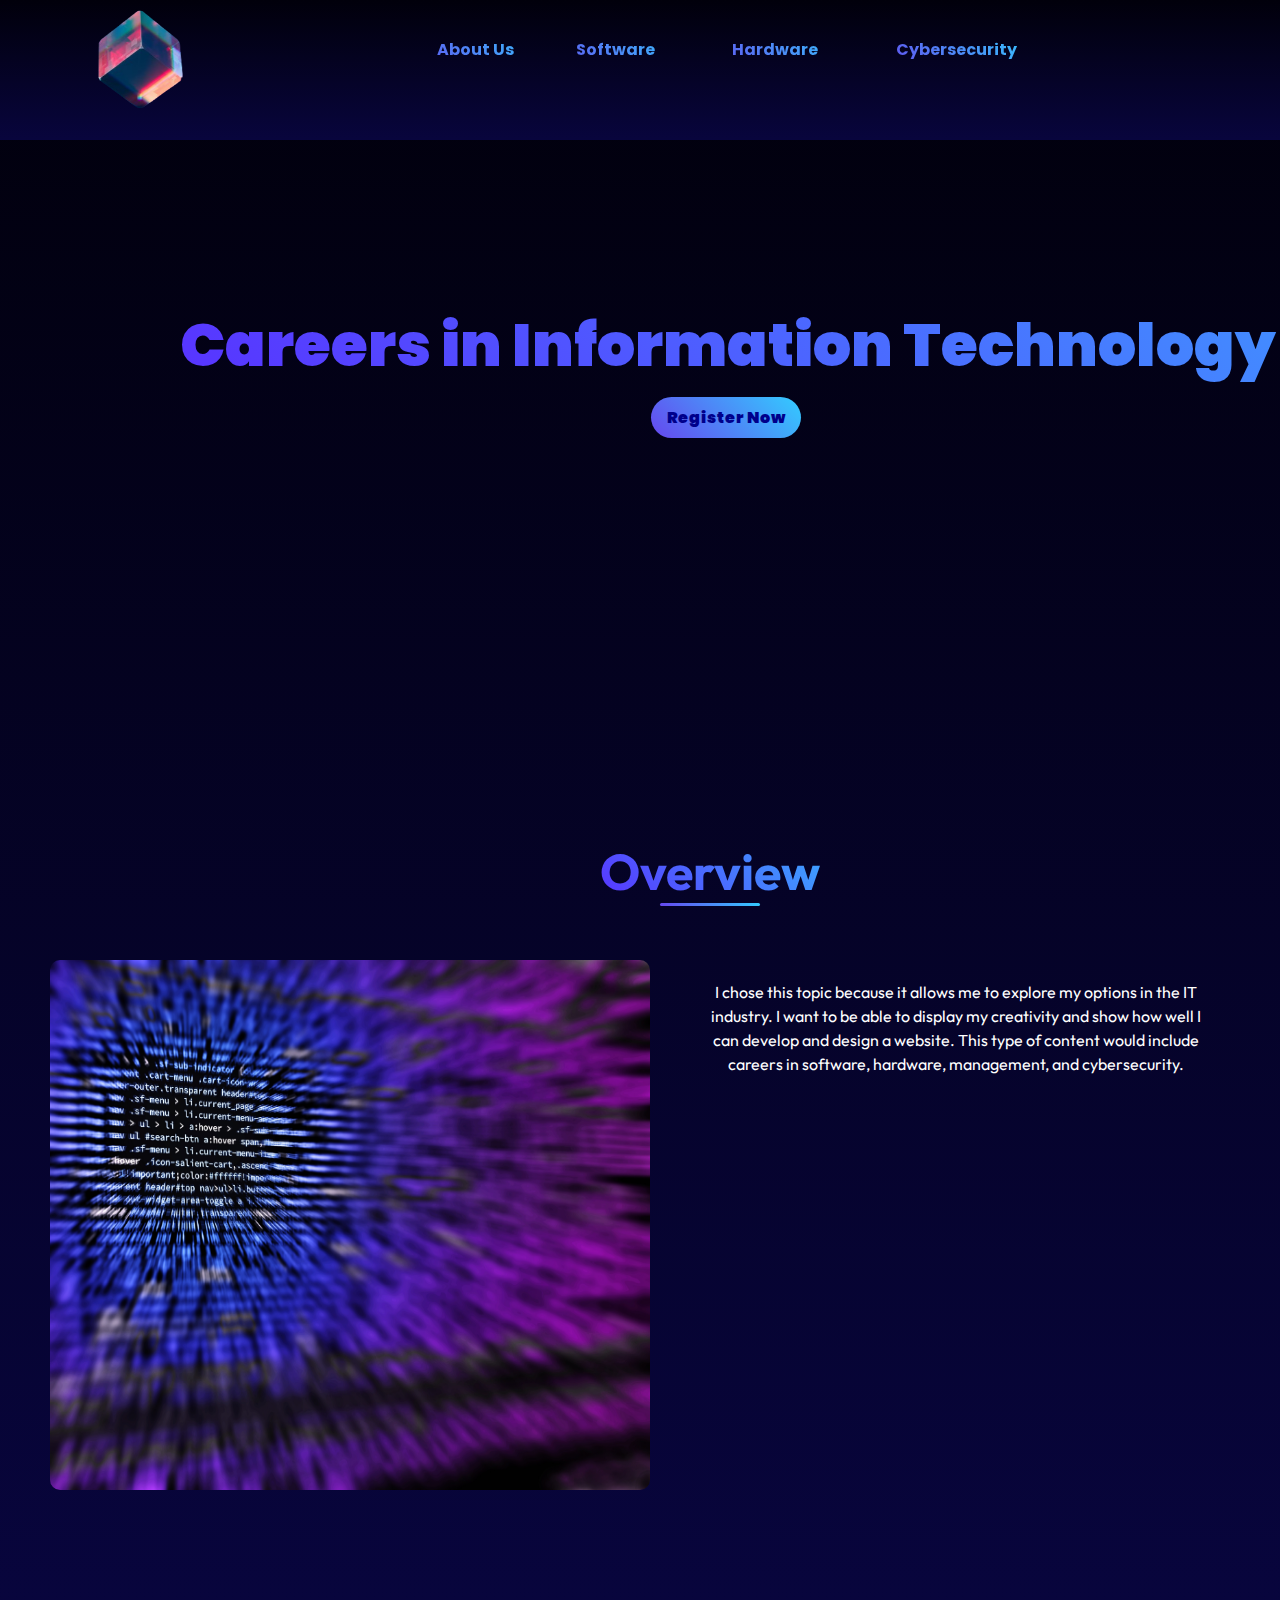
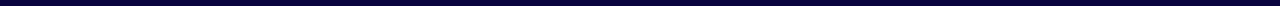
<file: index.html>
<html>
    <head>
        <link rel="stylesheet" type="text/css"  href="css/careers_km.css">
        <meta charset="UTF-8">
        <meta name="viewport" content="width=device-width, initial-scale=1.0">
        <link rel="preconnect" href="https://fonts.googleapis.com">
        <link rel="preconnect" href="https://fonts.gstatic.com" crossorigin>
        <link href="https://fonts.googleapis.com/css2?family=Poppins:ital,wght@0,100;0,200;0,300;0,400;0,500;0,600;0,700;0,800;0,900;1,100;1,200;1,300;1,400;1,500;1,600;1,700;1,800;1,900&family=Roboto:ital,wght@0,100;0,300;0,400;0,500;0,700;0,900;1,100;1,300;1,400;1,500;1,700;1,900&display=swap" rel="stylesheet">
        <link href="https://fonts.googleapis.com/css2?family=Roboto:ital,wght@0,100;0,300;0,400;0,500;0,700;0,900;1,100;1,300;1,400;1,500;1,700;1,900&display=swap" rel="stylesheet">
<link href="https://fonts.googleapis.com/css2?family=Kanit:ital,wght@0,100;0,200;0,300;0,400;0,500;0,600;0,700;0,800;0,900;1,100;1,200;1,300;1,400;1,500;1,600;1,700;1,800;1,900&family=Poppins:ital,wght@0,100;0,200;0,300;0,400;0,500;0,600;0,700;0,800;0,900;1,100;1,200;1,300;1,400;1,500;1,600;1,700;1,800;1,900&family=Raleway:ital,wght@0,100..900;1,100..900&display=swap" rel="stylesheet">
<link href="https://fonts.googleapis.com/css2?family=Kanit:ital,wght@0,100;0,200;0,300;0,400;0,500;0,600;0,700;0,800;0,900;1,100;1,200;1,300;1,400;1,500;1,600;1,700;1,800;1,900&family=Poppins:ital,wght@0,100;0,200;0,300;0,400;0,500;0,600;0,700;0,800;0,900;1,100;1,200;1,300;1,400;1,500;1,600;1,700;1,800;1,900&family=Raleway:ital,wght@0,100..900;1,100..900&family=Roboto:ital,wght@0,100;0,300;0,400;0,500;0,700;0,900;1,100;1,300;1,400;1,500;1,700;1,900&display=swap" rel="stylesheet">
<link href="https://fonts.googleapis.com/css2?family=Kanit:ital,wght@0,100;0,200;0,300;0,400;0,500;0,600;0,700;0,800;0,900;1,100;1,200;1,300;1,400;1,500;1,600;1,700;1,800;1,900&family=Outfit:wght@100..900&display=swap" rel="stylesheet">
<link rel="shortcut icon" type="image/png" href="/images/android-chrome-512x512.png">

<title>Home</title>
    </head>
    <body>
 

        <div id= 'logo'>
        <img class = 'logo6664' src="images/cube.png" alt="logo"></div> <!-- creates image from image file and is also the logo for all webpages -KM -->

       














<div class="about-us">
<nav>
    <ol>
        <li><a href="pages/3_aboutus_km.html">About Us</a></li> <!-- Creates a navigation link to the about us page -KM -->
    </div>
</ol>
</nav>

<div class="links">
    <nav>
        <ol>
            <li><a href="pages/4_software_km.html">Software</a></li> <!-- Creates a navigation link to the software page -KM -->
        </div>
    </ol>
    </nav>

 
    

            <div class="links2">
                <nav>
                    <ol>
                        <li><a href="pages/5_hardware_km.html">Hardware</a></li>  <!-- Creates a navigation link to the hardware page -KM -->
                    </div>
                </ol>
                </nav>

                <div class="links3">
                    <nav>
                        <ol>
                            <li><a href="pages/6_cybersecurity_km.html">Cybersecurity</a></li>  <!-- Creates a navigation link to the cybersecurity page -KM -->
                        </div>
                    </ol>
                    </nav> 

                 


<div class="square"></div>




</ul>
</nav>
</div>
    <div class="newheader">
      <h1>Careers in Information Technology</h1>
    </div>
    <div class="header-container">
        <nav>
        <ul>
          <li><a href="pages/2_register_km.html"><b>Register Now</b></a></li>
        </ul>
      </nav>
    </div>
  </div>
  
  

<div id="main-container"> 
    <img class="go-down" src = "images/image-from-rawpixel-id-5923861-jpeg.jpg" alt="go-down">
    </div>
    <div id="second-container">
    <h1 class="overview1">Overview</h1>
    <div class="yes">
        <hr>
        <div id="reasonmove">
        <p class="reason"> I chose this topic because it allows me to explore my options in the IT industry. I want to be able to display my creativity and show how well I can develop and design a website. This type of content would include careers in software, hardware, management, and cybersecurity.</p>
    </div>
</div>
    

</div>
</body>
</html>
</file>
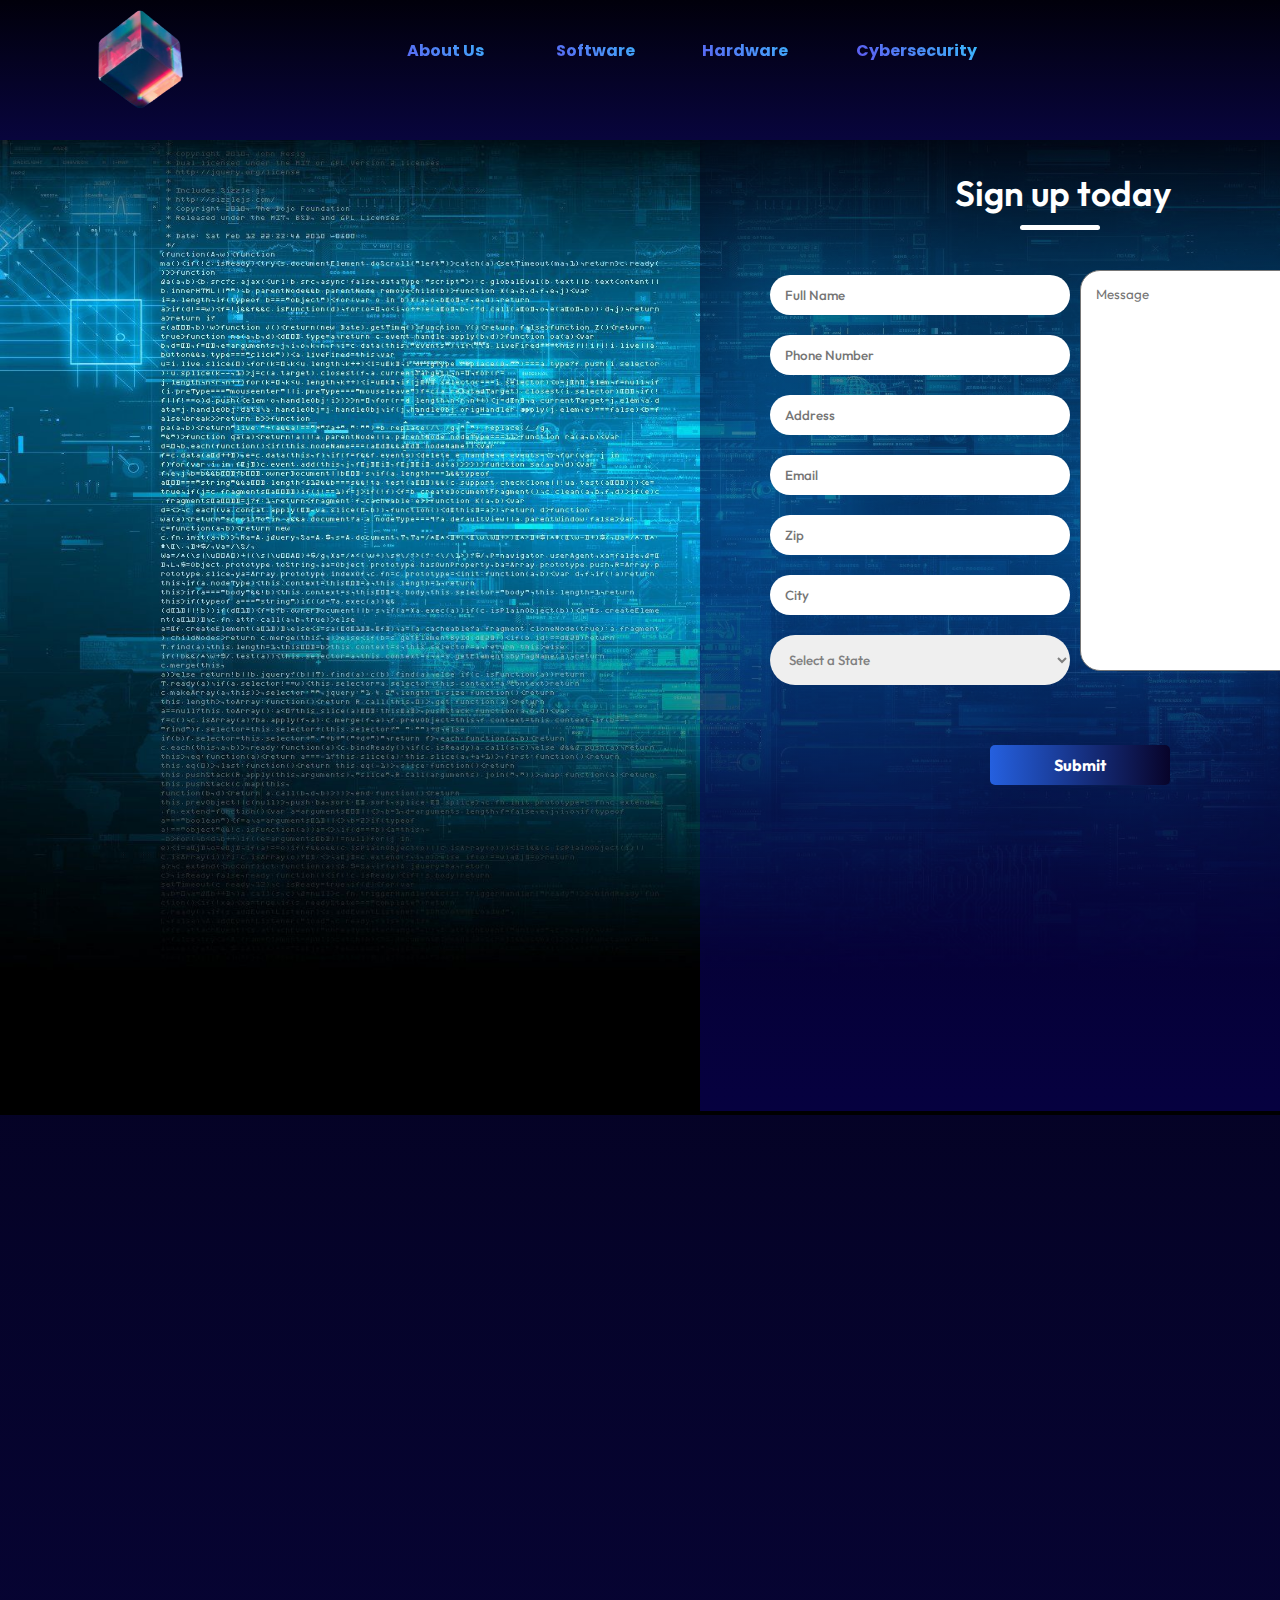
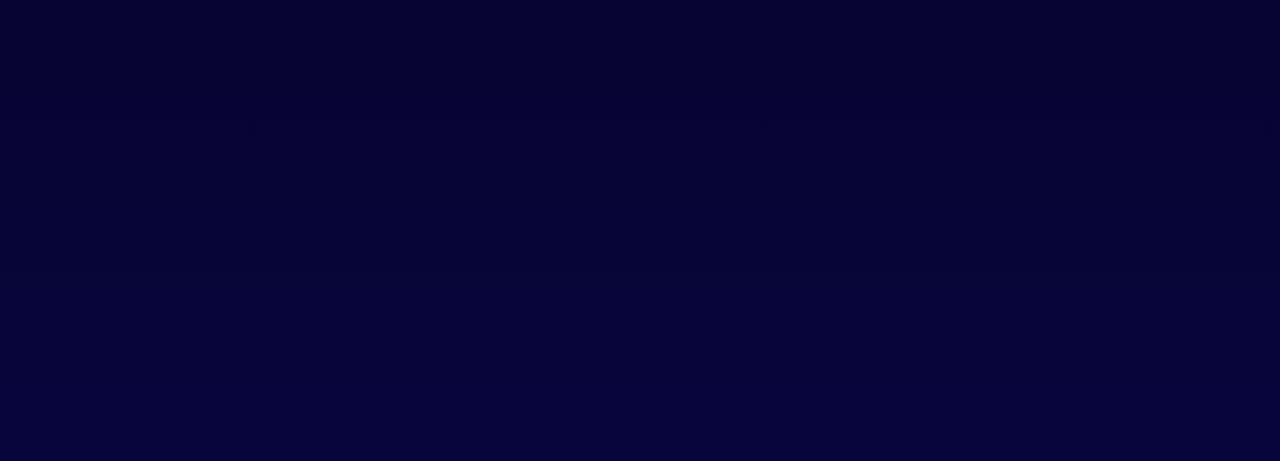
<file: pages/2_register_km.html>
<!DOCTYPE html>
<!-- Name: Karim Mohamed 
     Date: 05/06/24 
     Section: CSC125 
     Title: Final Project

-->
<html>
    <head>
        <link rel="stylesheet" type="text/css" href="../css/register.css">
        <link rel="stylesheet" type="text/css" href="../css/test.css">
        <link rel="shortcut icon" type="image/png" href="../images/android-chrome-512x512.png">

        <link rel="preconnect" href="https://fonts.googleapis.com">
        <link rel="preconnect" href="https://fonts.gstatic.com" crossorigin>
        <link href="https://fonts.googleapis.com/css2?family=Poppins:ital,wght@0,100;0,200;0,300;0,400;0,500;0,600;0,700;0,800;0,900;1,100;1,200;1,300;1,400;1,500;1,600;1,700;1,800;1,900&family=Roboto:ital,wght@0,100;0,300;0,400;0,500;0,700;0,900;1,100;1,300;1,400;1,500;1,700;1,900&display=swap" rel="stylesheet">
        <link href="https://fonts.googleapis.com/css2?family=Roboto:ital,wght@0,100;0,300;0,400;0,500;0,700;0,900;1,100;1,300;1,400;1,500;1,700;1,900&display=swap" rel="stylesheet">
<link href="https://fonts.googleapis.com/css2?family=Kanit:ital,wght@0,100;0,200;0,300;0,400;0,500;0,600;0,700;0,800;0,900;1,100;1,200;1,300;1,400;1,500;1,600;1,700;1,800;1,900&family=Poppins:ital,wght@0,100;0,200;0,300;0,400;0,500;0,600;0,700;0,800;0,900;1,100;1,200;1,300;1,400;1,500;1,600;1,700;1,800;1,900&family=Raleway:ital,wght@0,100..900;1,100..900&display=swap" rel="stylesheet">
<link href="https://fonts.googleapis.com/css2?family=Kanit:ital,wght@0,100;0,200;0,300;0,400;0,500;0,600;0,700;0,800;0,900;1,100;1,200;1,300;1,400;1,500;1,600;1,700;1,800;1,900&family=Poppins:ital,wght@0,100;0,200;0,300;0,400;0,500;0,600;0,700;0,800;0,900;1,100;1,200;1,300;1,400;1,500;1,600;1,700;1,800;1,900&family=Raleway:ital,wght@0,100..900;1,100..900&family=Roboto:ital,wght@0,100;0,300;0,400;0,500;0,700;0,900;1,100;1,300;1,400;1,500;1,700;1,900&display=swap" rel="stylesheet">
<link href="https://fonts.googleapis.com/css2?family=Kanit:ital,wght@0,100;0,200;0,300;0,400;0,500;0,600;0,700;0,800;0,900;1,100;1,200;1,300;1,400;1,500;1,600;1,700;1,800;1,900&family=Outfit:wght@100..900&display=swap" rel="stylesheet">

        <meta charset="UTF-8">
     <meta name="viewport" content="width=device-width, initial-scale=1">
     <link rel="stylesheet" type="text/css" media="print" href="../css/print.css_km.css">

        <title>Registration Page</title> 


       
    </head>
    


       <body>


    <div id=  'logo'>
        <a href="../index.html"><img class="logo6664" src="../images/cube.png" alt= "logo"></a>
    
    <img class = 'left' src ='../images/Wallpaper-House.com_318271.jpg' alt="logo">   <!-- creates image -KM -->


    

    
    
    

    
   
        
        
        
        </div>
        </ul>
        </nav>
        
        
        <div class="about-us1">
        <nav>
            <ol>
                <li><a href="3_aboutus_km.html">About Us</a></li> <!-- Creates a navigation link to the about us page -KM -->
            </div>
        </ol>
        </nav>
        
        <div class="linkss">
            <nav>
                <ol>
                    <li><a href="4_software_km.html">Software</a></li> <!-- Creates a navigation link to the software page -KM -->
                </div>
            </ol>
       
       
            <div class="links200">
                <nav>
                    <ol>
                        <li><a href="5_hardware_km.html">Hardware</a></li> <!-- Creates a navigation link to the hardware page -KM -->
                    </div>
                    </div>
                </ol>
                </nav>

                <div class="links300">
                    <nav>
                        <ol>
                            <li><a href="6_cybersecurity_km.html">Cybersecurity</a></li>  <!-- Creates a navigation link to the cybersecurity page -KM -->
                        </div>
                    </ol>
                    </nav>
        

        
        
       
    <div class="register-banner">
        
    </div>
<div></div>
   

    <div class="square"> </div> <!--Creates navigation background-->
   
    <div class = "call">
  
         <form id="myForm" class="lift">
    
            <div class="title">
        <h2>Sign up today</h2> 
        <hr>
        </div>

        <input type="text" id="firstName" name="name" placeholder ="Full Name" class="inputs" required> 
        <input type="phoneNumber" id="phoneNumber"  name="phoneNumber" placeholder="Phone Number" class="inputs" required >
        <input type="address" id="address" name="address" placeholder="Address" class="inputs" required>
        <input type="email" id="email"  name="email" placeholder="Email" class="inputs" required>

        <input type="zip" id= "zip"  name="zip" placeholder="Zip" class="inputs" required>
        <input type="city" id="city"  name="city" placeholder="City" class="inputs" required>
    
    
    
        <select name="state" id="state" class="inputs" required>
           <option value="r">Select a State</option>
            <option value="New Jersey">New Jersey</option>
            <option value="New York">New York</option>
            <option value="Michigan">Michigan</option>
            <option value="Minnesota">Minnesota</option>
            <option value="California">California</option>
            <option value="Colorado">Colorado</option>
            <option value="Connecticut">Connecticut</option>
            <option value="Delaware">Delaware</option>
            <option value="Florida">Florida</option>
            <option value="Georgia">Georgia</option>
            <option value="Hawaii">Hawaii</option>
            <option value="Idaho">Idaho</option>
            <option value="Illinois">Illinois</option>
            <option value="Indiana">Indiana</option>
            <option value="Iowa">Iowa</option>
            <option value="Kansas">Kansas</option>
            <option value="Kentucky">Kentucky</option>
            <option value="Louisiana">Louisiana</option>
            <option value="Maine">Maine</option>
            <option value="Maryland">Maryland</option>
            <option value="Massachusetts">Massachusetts</option>
            <option value="Nevada">Nevada</option>
            <option value="Arkansas">Arkansas</option>
            <option value="Vermont">Vermont</option>
            <option value="Wyoming">Wyoming</option>
            <option value="West Virginia">West Virginia</option>
    
        </select>
    

    
        <div id="stop">
    
    <div class="input-row">
        <div class="success"> 
            <textarea name="comments"  rows="24" p cols ='38' placeholder="Message" class="textarea" ></textarea>

            <button type="submit" name="submit"   class="alert">Submit</button>

    </div>
    </div>
</form>

  
   
    
        </body>
</html>
</file>
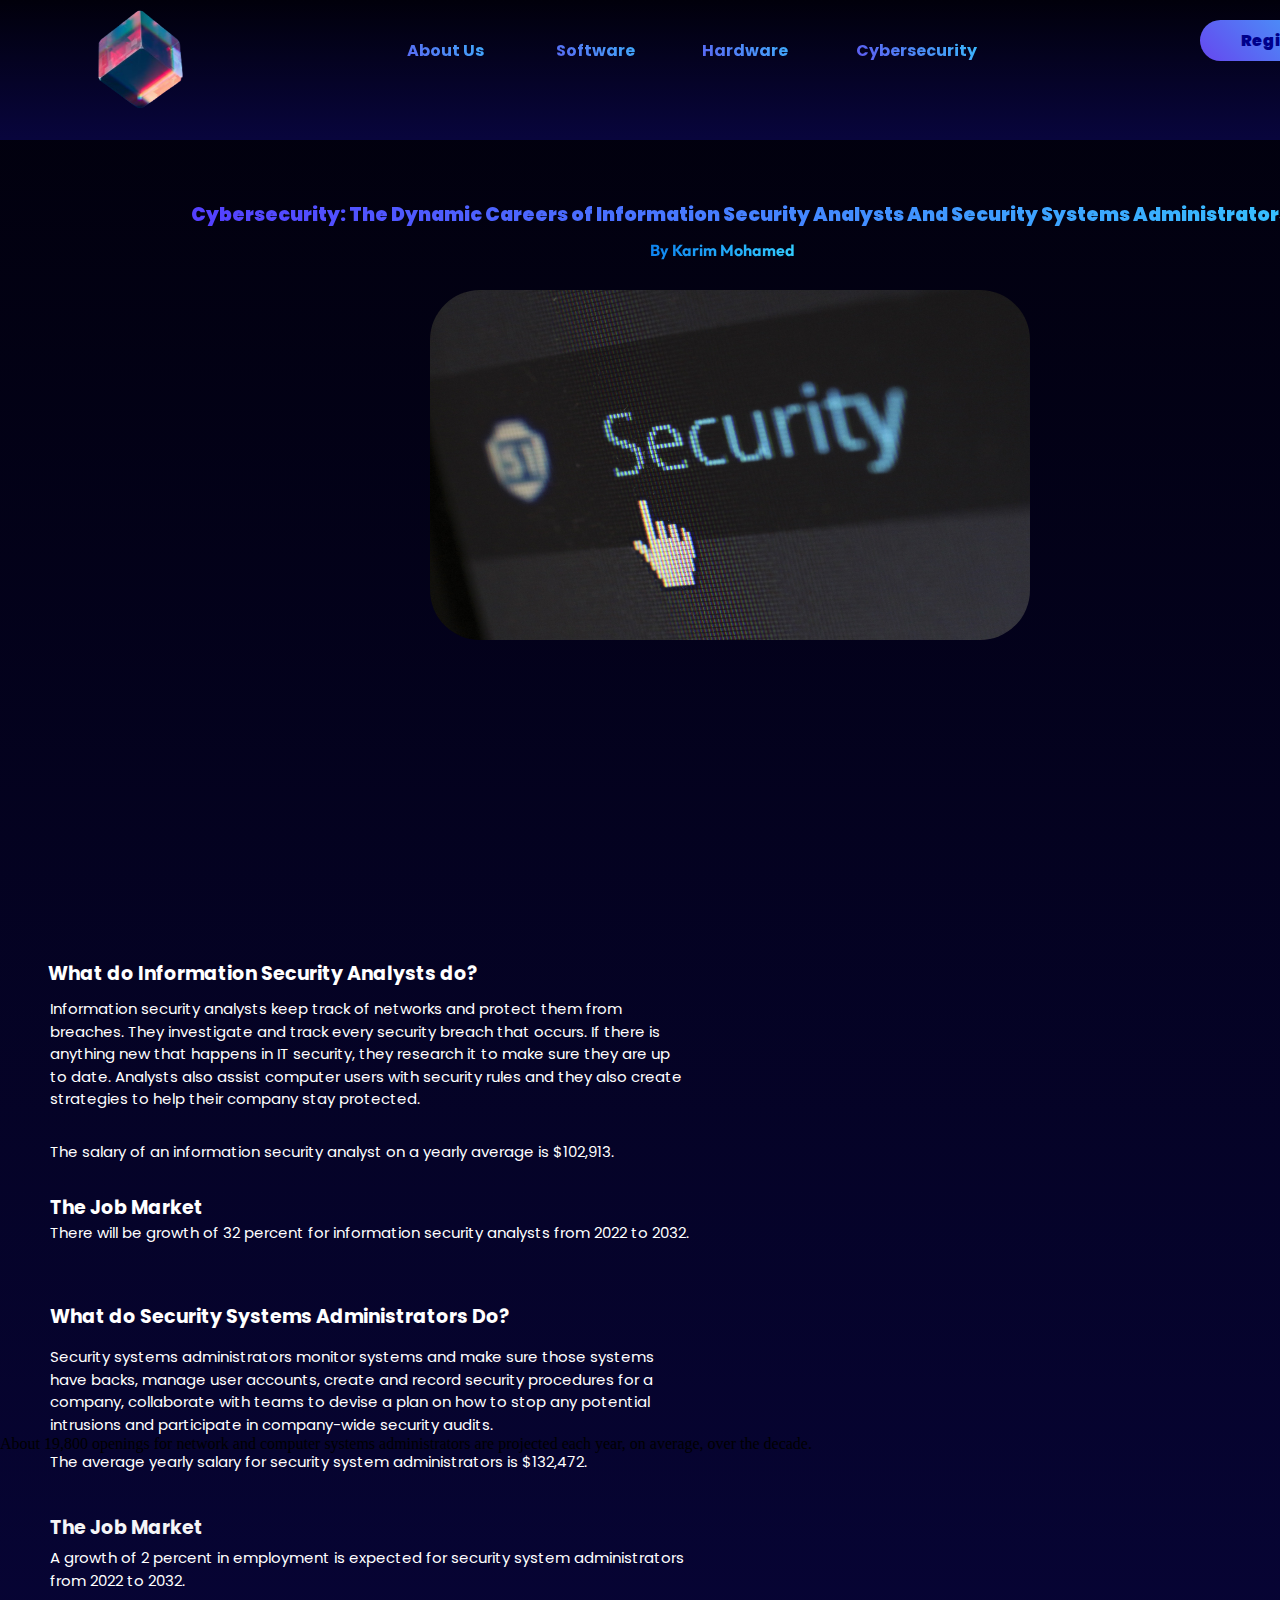
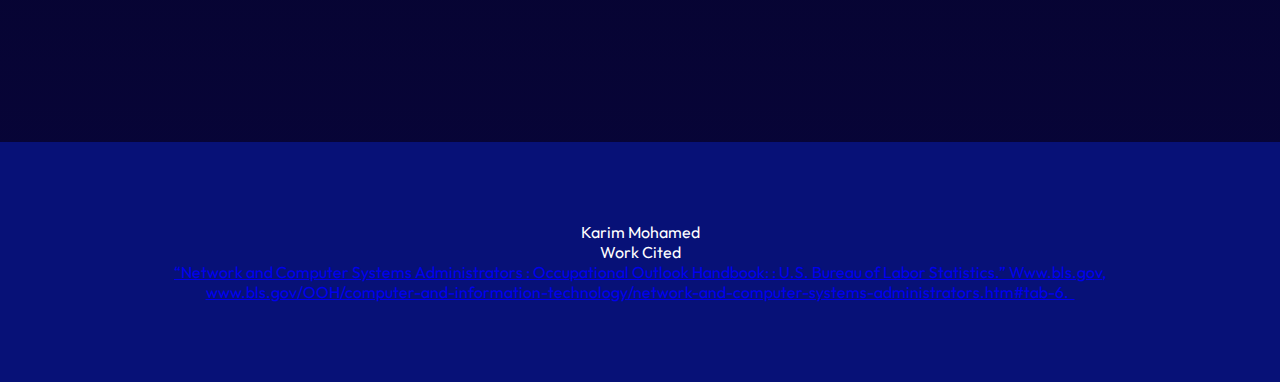
<file: pages/6_cybersecurity_km.html>
<!DOCTYPE html>
<!-- Name: Karim Mohamed 
     Date: 05/06/24 
     Section: CSC125 
     Title: Final Project

-->
<html>
    <head>
        <link rel="stylesheet" type="text/css" href="../css/software.css">
        <link rel="stylesheet" type="text/css" href="../css/test.css">
        <link rel="shortcut icon" type="image/png" href="../images/android-chrome-512x512.png">

        <link rel="preconnect" href="https://fonts.googleapis.com">
        <link rel="preconnect" href="https://fonts.gstatic.com" crossorigin>
        <link href="https://fonts.googleapis.com/css2?family=Poppins:ital,wght@0,100;0,200;0,300;0,400;0,500;0,600;0,700;0,800;0,900;1,100;1,200;1,300;1,400;1,500;1,600;1,700;1,800;1,900&family=Roboto:ital,wght@0,100;0,300;0,400;0,500;0,700;0,900;1,100;1,300;1,400;1,500;1,700;1,900&display=swap" rel="stylesheet">
        <link href="https://fonts.googleapis.com/css2?family=Roboto:ital,wght@0,100;0,300;0,400;0,500;0,700;0,900;1,100;1,300;1,400;1,500;1,700;1,900&display=swap" rel="stylesheet">
<link href="https://fonts.googleapis.com/css2?family=Kanit:ital,wght@0,100;0,200;0,300;0,400;0,500;0,600;0,700;0,800;0,900;1,100;1,200;1,300;1,400;1,500;1,600;1,700;1,800;1,900&family=Poppins:ital,wght@0,100;0,200;0,300;0,400;0,500;0,600;0,700;0,800;0,900;1,100;1,200;1,300;1,400;1,500;1,600;1,700;1,800;1,900&family=Raleway:ital,wght@0,100..900;1,100..900&display=swap" rel="stylesheet">
<link href="https://fonts.googleapis.com/css2?family=Kanit:ital,wght@0,100;0,200;0,300;0,400;0,500;0,600;0,700;0,800;0,900;1,100;1,200;1,300;1,400;1,500;1,600;1,700;1,800;1,900&family=Poppins:ital,wght@0,100;0,200;0,300;0,400;0,500;0,600;0,700;0,800;0,900;1,100;1,200;1,300;1,400;1,500;1,600;1,700;1,800;1,900&family=Raleway:ital,wght@0,100..900;1,100..900&family=Roboto:ital,wght@0,100;0,300;0,400;0,500;0,700;0,900;1,100;1,300;1,400;1,500;1,700;1,900&display=swap" rel="stylesheet">
<link href="https://fonts.googleapis.com/css2?family=Kanit:ital,wght@0,100;0,200;0,300;0,400;0,500;0,600;0,700;0,800;0,900;1,100;1,200;1,300;1,400;1,500;1,600;1,700;1,800;1,900&family=Outfit:wght@100..900&display=swap" rel="stylesheet">

        <meta charset="UTF-8">
     <meta name="viewport" content="width=device-width, initial-scale=1">
     <link rel="stylesheet" type="text/css" media="print" href="../css/print.css_km.css">

        <title>Cybersecurity Page</title> 


       
    </head>
    


       <body>


    <div id=  'logo'>
        <a href="../index.html"><img class="logo6664" src="../images/cube.png" alt= "logo"></a>
    
        <img class = 'software-picture' src ='../images/cyber.jpg' alt="software-picture"> <!-- creates image from image file -KM -->

    

    
    
    

    
    <div class="home">
        <nav>
            <ul>
            <li><a href="2_register_km.html" ><b>Register Now</b></a></li> <!-- Creates a navigation link to the register now page -KM -->
    </div>
        
        
        
        
        </div>
        </ul>
        </nav>
        
        
        <div class="about-us1">
        <nav>
            <ol>
                <li><a href="3_aboutus_km.html">About Us</a></li> <!-- Creates a navigation link to the about us page -KM -->
            </div>
        </ol>
        </nav>
        
        <div class="linkss">
            <nav>
                <ol>
                    <li><a href="4_software_km.html">Software</a></li> <!-- Creates a navigation link to the software page -KM -->
                </div>
            </ol>
       
       
            <div class="links200">
                <nav>
                    <ol>
                        <li><a href="5_hardware_km.html">Hardware</a></li> <!-- Creates a navigation link to the hardware page -KM -->
                    </div>
                    </div>
                </ol>
                </nav>

                <div class="links300">
                    <nav>
                        <ol>
                            <li><a href="6_cybersecurity_km.html">Cybersecurity</a></li>  <!-- Creates a navigation link to the cybersecurity page -KM -->
                        </div>
                    </ol>
                    </nav>
        

        
        
       
        
    </div>
<div></div>
   


    <div class="square"> </div> <!--Creates navigation background-->
   
    <div class="square"></div> <!-- creates a banner behind link button as a design -KM -->
   
    <h1 class="Software-Header"><b>Cybersecurity: The Dynamic Careers of Information Security Analysts And Security Systems Administrators</b></h1> <!-- creates a header named Software IT: The Dynamic Careers of Web and Software Development and CSS is applied from .css file. -KM -->
    <div class="Karim">

<h1 class="karim1"> By Karim Mohamed</h1>
</div>
<div id="gap">
    <h1 class="Software-paragraph"> What do Information Security Analysts do?</h1>
</div>

    <p class="Software-paragraph1"> Information security analysts keep track of networks and protect them from breaches. They investigate and track every security breach that occurs. If there is anything new that happens in IT security, they research it to make sure they are up to date. Analysts also assist computer users with security rules and they also create strategies to help their company stay protected. </p>
    <p class="Software-paragraph1"> The salary of an information security analyst on a yearly average is $102,913. </p>
   



    <h1 class="Software-paragraph2"> The Job Market</h1>


    <p class="Software-paragraph3"> There will be growth of 32 percent for information security analysts from 2022 to 2032. </p>

    About 19,800 openings for network and computer systems administrators are projected each year, on average, over the decade.
<div class="boxes">


<h1 class="Software-paragraph4"> What do Security Systems Administrators Do?

</h1> <!-- creates a header named What do Software Developers Do? and is customized with cambria and white font with class from .css file -KM -->
<p class="Software-paragraph5"> Security systems administrators monitor systems and make sure those systems have backs, manage user accounts, create and record security procedures for a company, collaborate with teams to devise a plan on how to stop any potential intrusions and participate in company-wide security audits.   </p> <!-- creates a paragraph that describes what software developers do -KM -->
<p class="Software-paragraph5"> The average yearly salary for security system administrators is $132,472.</p>
<h1 class="Software-paragraph6"> The Job Market</h1> <!-- creates a header named job market and is customized with cambria and white font -KM -->
<p class="Software-paragraph5">  A growth of 2 percent in employment is expected for security system administrators from 2022 to 2032. </p> <!-- creates paragraph about the job outlook of software developers from now until 2032. CSS is applied from .css file. -KM -->

</div>

  

<div class="footer">
    <p style= color:white>Karim Mohamed<br>
        <p style="color:white">Work Cited<br>
    
    
            <a href=https://www.bls.gov/ooh/computer-and-information-technology/network-and-computer-systems-administrators.htm#tab-6>“Network and Computer Systems Administrators : Occupational Outlook Handbook: : U.S. Bureau of Labor Statistics.” Www.bls.gov, www.bls.gov/OOH/computer-and-information-technology/network-and-computer-systems-administrators.htm#tab-6.


                ‌
    
        
                    ‌
        
</div>   
    
        </body>
</html>
</file>
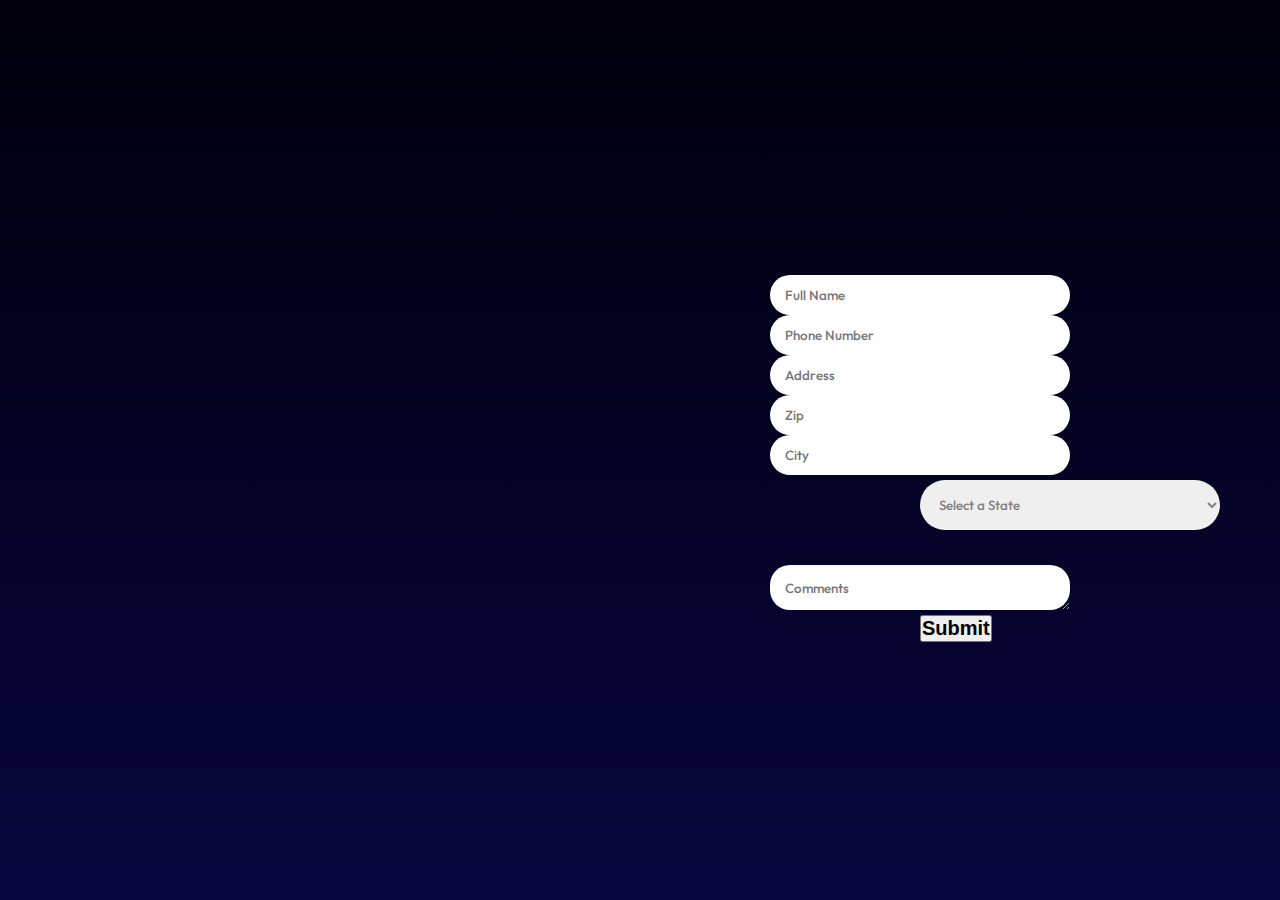
<file: pages/test.html>
<!DOCTYPE html>
<html>
    <head>
        <link rel="stylesheet" type="text/css"  href="../css/test.css">
        <script src="../scripts/test.js"> </script>

        <link rel="preconnect" href="https://fonts.googleapis.com">
        <link rel="preconnect" href="https://fonts.gstatic.com" crossorigin>
        <link href="https://fonts.googleapis.com/css2?family=Poppins:ital,wght@0,100;0,200;0,300;0,400;0,500;0,600;0,700;0,800;0,900;1,100;1,200;1,300;1,400;1,500;1,600;1,700;1,800;1,900&family=Roboto:ital,wght@0,100;0,300;0,400;0,500;0,700;0,900;1,100;1,300;1,400;1,500;1,700;1,900&display=swap" rel="stylesheet">
        <link href="https://fonts.googleapis.com/css2?family=Roboto:ital,wght@0,100;0,300;0,400;0,500;0,700;0,900;1,100;1,300;1,400;1,500;1,700;1,900&display=swap" rel="stylesheet">
<link href="https://fonts.googleapis.com/css2?family=Kanit:ital,wght@0,100;0,200;0,300;0,400;0,500;0,600;0,700;0,800;0,900;1,100;1,200;1,300;1,400;1,500;1,600;1,700;1,800;1,900&family=Poppins:ital,wght@0,100;0,200;0,300;0,400;0,500;0,600;0,700;0,800;0,900;1,100;1,200;1,300;1,400;1,500;1,600;1,700;1,800;1,900&family=Raleway:ital,wght@0,100..900;1,100..900&display=swap" rel="stylesheet">
<link href="https://fonts.googleapis.com/css2?family=Kanit:ital,wght@0,100;0,200;0,300;0,400;0,500;0,600;0,700;0,800;0,900;1,100;1,200;1,300;1,400;1,500;1,600;1,700;1,800;1,900&family=Poppins:ital,wght@0,100;0,200;0,300;0,400;0,500;0,600;0,700;0,800;0,900;1,100;1,200;1,300;1,400;1,500;1,600;1,700;1,800;1,900&family=Raleway:ital,wght@0,100..900;1,100..900&family=Roboto:ital,wght@0,100;0,300;0,400;0,500;0,700;0,900;1,100;1,300;1,400;1,500;1,700;1,900&display=swap" rel="stylesheet">
<link href="https://fonts.googleapis.com/css2?family=Kanit:ital,wght@0,100;0,200;0,300;0,400;0,500;0,600;0,700;0,800;0,900;1,100;1,200;1,300;1,400;1,500;1,600;1,700;1,800;1,900&family=Outfit:wght@100..900&display=swap" rel="stylesheet">

    </head>
    <title> test</title>
<body>
<div class = "call">
  
    <form id="myForm" class="lift">

        <div class="title">
    <h2 class="new-registration"> Sign up today</h2> 
    <hr class="move">
    </div>
    <div>
    <input type="text" id="firstName" name="name" placeholder ="Full Name" class="inputs"> 
    <input type="phoneNumber" id="phoneNumber"  name="phoneNumber" placeholder="Phone Number" class="inputs" >

    <input type="address" id="address" name="address" placeholder="Address" class="inputs" >
    <input type="zip" id= "zip" name="zip" placeholder="Zip" class="inputs"  >
    <input type="city" id="city"  name="city" placeholder="City" class="inputs"  >

</div>

    <select name="State" id="state">
        <option value="r">Select a State</option>
        <option value="m">New Jersey</option>
        <option value="g">New York</option>
        <option value="y">Michigan</option>
        <option value="a">Minnesota</option>
        <option value="a">California</option>
        <option value="b">Colorado</option>
        <option value="c">Connecticut</option>
        <option value="a">Delaware</option>
        <option value="d">Florida</option>
        <option value="e">Georgia</option>
        <option value="f">Hawaii</option>
        <option value="h">Idaho</option>
        <option value="i">Illinois</option>
        <option value="j">Indiana</option>
        <option value="k">Iowa</option>
        <option value="l">Kansas</option>
        <option value="z">Kentucky</option>
        <option value="n">Louisiana</option>
        <option value="o">Maine</option>
        <option value="p">Maryland</option>
        <option value="q">Massachusetts</option>
        <option value="q">Nevada</option>
        <option value="q">Arkansas</option>
        <option value="q">Vermont</option>
        <option value="q">Wyoming</option>
        <option value="q">West Virginia</option>

    </select>



<textarea name=" message" placeholder="Comments" class="inputs" ></textarea>
<button type="submit" onclick="validateForm()" class="alert"><h2>Submit</h2> </button>
    </form>
<div class="to-right">

   </div>
</body>
</html>
</file>
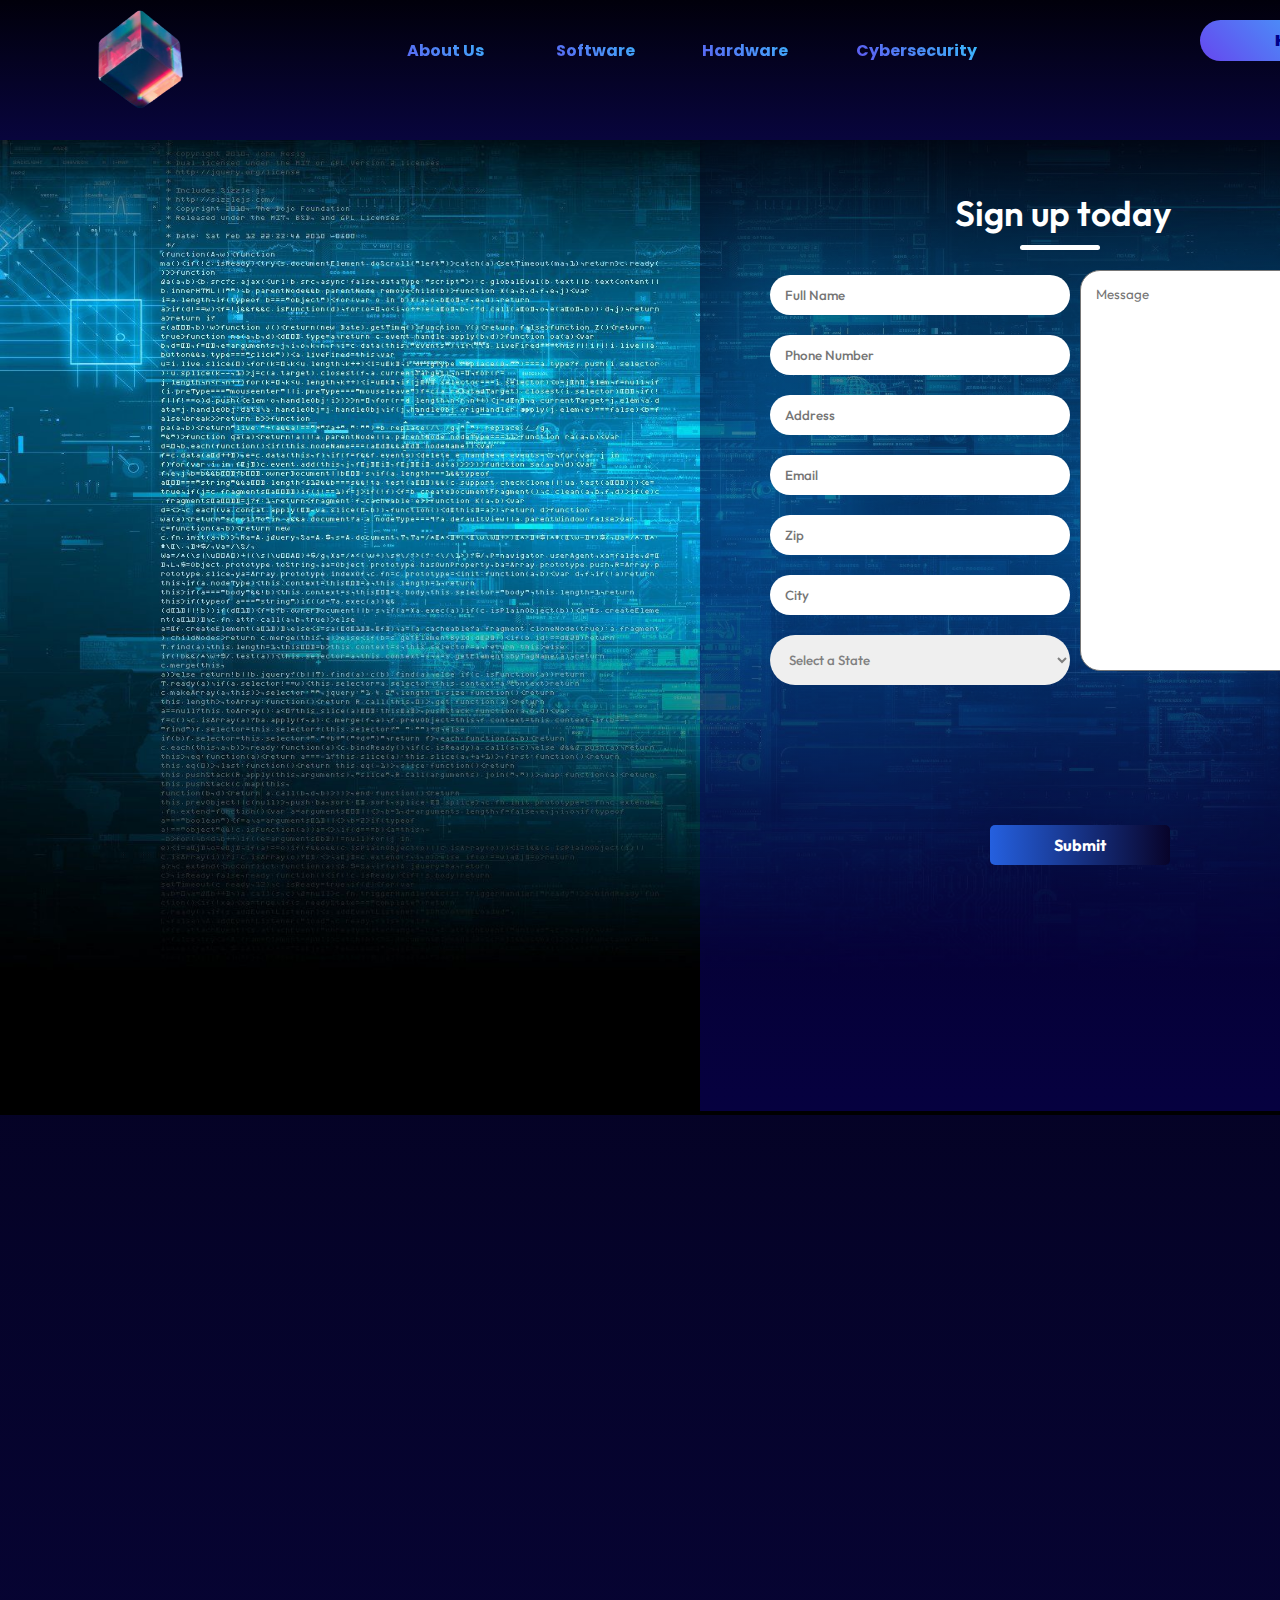
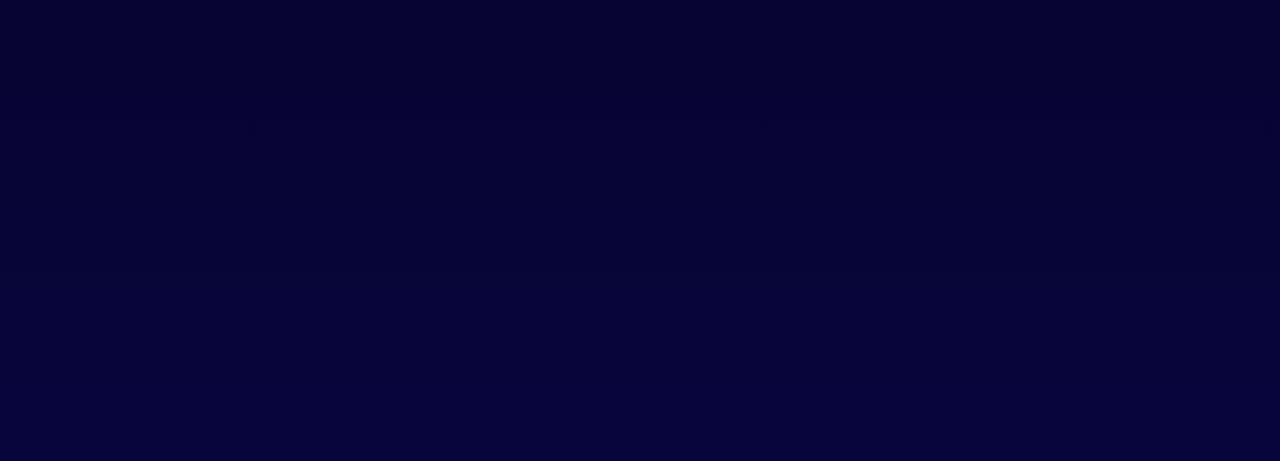
<file: itcareers_km/pages/2_register_km.html>
<!DOCTYPE html>
<!-- Name: Karim Mohamed 
     Date: 05/06/24 
     Section: CSC125 
     Title: Final Project

-->
<html>
    <head>
        <link rel="stylesheet" type="text/css" href="../css/register.css">
        <link rel="stylesheet" type="text/css" href="../css/test.css">
        <link rel="shortcut icon" type="image/png" href="../images/android-chrome-512x512.png">

        <link rel="preconnect" href="https://fonts.googleapis.com">
        <link rel="preconnect" href="https://fonts.gstatic.com" crossorigin>
        <link href="https://fonts.googleapis.com/css2?family=Poppins:ital,wght@0,100;0,200;0,300;0,400;0,500;0,600;0,700;0,800;0,900;1,100;1,200;1,300;1,400;1,500;1,600;1,700;1,800;1,900&family=Roboto:ital,wght@0,100;0,300;0,400;0,500;0,700;0,900;1,100;1,300;1,400;1,500;1,700;1,900&display=swap" rel="stylesheet">
        <link href="https://fonts.googleapis.com/css2?family=Roboto:ital,wght@0,100;0,300;0,400;0,500;0,700;0,900;1,100;1,300;1,400;1,500;1,700;1,900&display=swap" rel="stylesheet">
<link href="https://fonts.googleapis.com/css2?family=Kanit:ital,wght@0,100;0,200;0,300;0,400;0,500;0,600;0,700;0,800;0,900;1,100;1,200;1,300;1,400;1,500;1,600;1,700;1,800;1,900&family=Poppins:ital,wght@0,100;0,200;0,300;0,400;0,500;0,600;0,700;0,800;0,900;1,100;1,200;1,300;1,400;1,500;1,600;1,700;1,800;1,900&family=Raleway:ital,wght@0,100..900;1,100..900&display=swap" rel="stylesheet">
<link href="https://fonts.googleapis.com/css2?family=Kanit:ital,wght@0,100;0,200;0,300;0,400;0,500;0,600;0,700;0,800;0,900;1,100;1,200;1,300;1,400;1,500;1,600;1,700;1,800;1,900&family=Poppins:ital,wght@0,100;0,200;0,300;0,400;0,500;0,600;0,700;0,800;0,900;1,100;1,200;1,300;1,400;1,500;1,600;1,700;1,800;1,900&family=Raleway:ital,wght@0,100..900;1,100..900&family=Roboto:ital,wght@0,100;0,300;0,400;0,500;0,700;0,900;1,100;1,300;1,400;1,500;1,700;1,900&display=swap" rel="stylesheet">
<link href="https://fonts.googleapis.com/css2?family=Kanit:ital,wght@0,100;0,200;0,300;0,400;0,500;0,600;0,700;0,800;0,900;1,100;1,200;1,300;1,400;1,500;1,600;1,700;1,800;1,900&family=Outfit:wght@100..900&display=swap" rel="stylesheet">

        <meta charset="UTF-8">
     <meta name="viewport" content="width=device-width, initial-scale=1">
     <link rel="stylesheet" type="text/css" media="print" href="../css/print.css_km.css">

        <title>Registration Page</title> 


       
    </head>
    


       <body>


    <div id=  'logo'>
        <img class = 'logo6664' src="../images/cube.png" alt="logo"></div> <!-- creates image from image file and is also the logo for all webpages -KM -->
    
    <img class = 'left' src ='../images/Wallpaper-House.com_318271.jpg' alt="logo">   <!-- creates image -KM -->


    

    
    
    

    
    <div class="home">
        <nav>
            <ul>
            <li><a href="../index.html" ><b>Home</b></a></li> <!-- Creates a navigation link to the register now page -KM -->
    </div>
        
        
        
        
        </div>
        </ul>
        </nav>
        
        
        <div class="about-us1">
        <nav>
            <ol>
                <li><a href="3_aboutus_km.html">About Us</a></li> <!-- Creates a navigation link to the about us page -KM -->
            </div>
        </ol>
        </nav>
        
        <div class="linkss">
            <nav>
                <ol>
                    <li><a href="4_software_km.html">Software</a></li> <!-- Creates a navigation link to the software page -KM -->
                </div>
            </ol>
       
       
            <div class="links200">
                <nav>
                    <ol>
                        <li><a href="5_hardware_km.html">Hardware</a></li> <!-- Creates a navigation link to the hardware page -KM -->
                    </div>
                    </div>
                </ol>
                </nav>

                <div class="links300">
                    <nav>
                        <ol>
                            <li><a href="6_cybersecurity_km.html">Cybersecurity</a></li>  <!-- Creates a navigation link to the cybersecurity page -KM -->
                        </div>
                    </ol>
                    </nav>
        

        
        
       
    <div class="register-banner">
        
    </div>
<div></div>
   

    <div class="square"> </div> <!--Creates navigation background-->
   
    <div class = "call">
  
        <form action="../includes/formhandler.inc.php" method="post" id="myForm" class="lift">
    
            <div class="title">
        <h2>Sign up today</h2> 
        <hr>
        </div>

        <input type="text" id="firstName" name="name" placeholder ="Full Name" class="inputs" required> 
        <input type="phoneNumber" id="phoneNumber"  name="phoneNumber" placeholder="Phone Number" class="inputs" required >
        <input type="address" id="address" name="address" placeholder="Address" class="inputs" required>
        <input type="email" id="email"  name="email" placeholder="Email" class="inputs" required>

        <input type="zip" id= "zip"  name="zip" placeholder="Zip" class="inputs" required>
        <input type="city" id="city"  name="city" placeholder="City" class="inputs" required>
    
    
    
        <select name="state" id="state" class="inputs" required>
            <option value="r">Select a State</option>
            <option value="m">New Jersey</option>
            <option value="g">New York</option>
            <option value="y">Michigan</option>
            <option value="a">Minnesota</option>
            <option value="a">California</option>
            <option value="Colorado">Colorado</option>
            <option value="c">Connecticut</option>
            <option value="a">Delaware</option>
            <option value="d">Florida</option>
            <option value="e">Georgia</option>
            <option value="f">Hawaii</option>
            <option value="h">Idaho</option>
            <option value="i">Illinois</option>
            <option value="j">Indiana</option>
            <option value="k">Iowa</option>
            <option value="l">Kansas</option>
            <option value="z">Kentucky</option>
            <option value="n">Louisiana</option>
            <option value="o">Maine</option>
            <option value="p">Maryland</option>
            <option value="q">Massachusetts</option>
            <option value="q">Nevada</option>
            <option value="q">Arkansas</option>
            <option value="q">Vermont</option>
            <option value="q">Wyoming</option>
            <option value="q">West Virginia</option>
    
        </select>
    

    
        <div id="stop">
            <textarea name="comments"  rows="24" p cols ='38' placeholder="Message" class="textarea" ></textarea>
        </div>
    
    <div class="input-row">
        <div class="success"> 
            <button type="submit" name="submit"   class="alert">Submit</button>

    </div>
</form>

  
   
    
        </body>
</html>
</file>
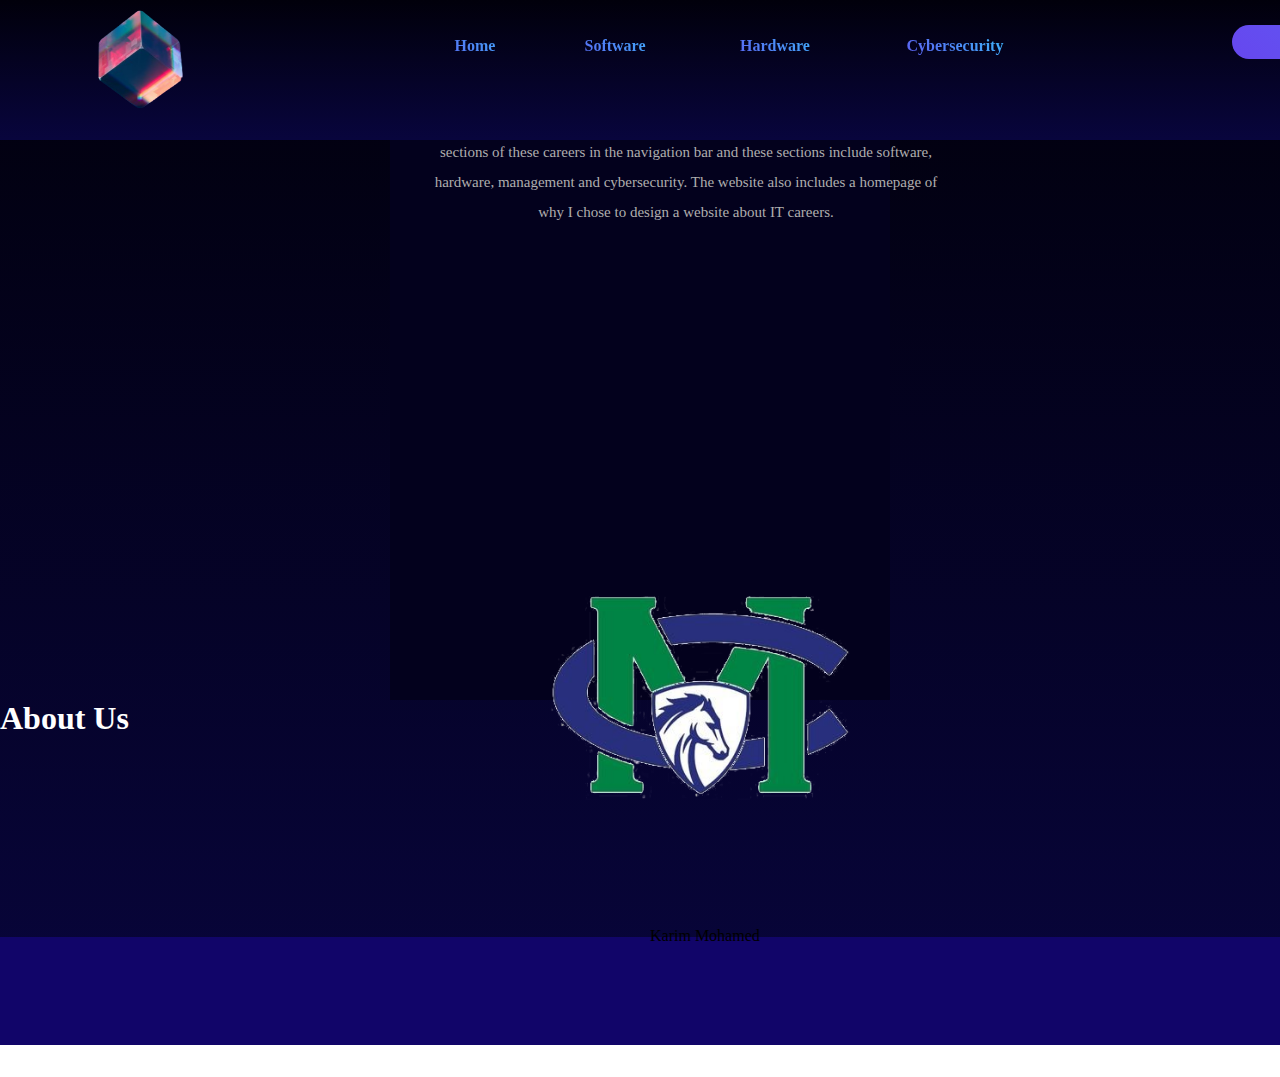
<file: itcareers_km/pages/3_aboutus_km.html>
<!DOCTYPE html>
<!-- Name: Karim Mohamed 
     Date: 05/06/24 
     Section: CSC125 
     Title: Final Project

-->
<html>
    <head>
        <link rel="stylesheet" type="text/css" href="../css/careers_km.css">
        <meta charset="UTF-8">
     <meta name="viewport" content="width=device-width, initial-scale=1.0">
     <link rel="shortcut icon" type="image/png" href="/images/android-chrome-512x512.png">

        <title>About us page</title> 

      

       
    </head>
    


       
    <div id=  'logo'>
        <img class = 'logo6664' src="../images/cube.png" alt="logo"></div> <!-- creates image from image file and is also the logo for all webpages -KM -->
    <img class = 'information2' src ='../images/try.png' alt="school">


    


    

    
    
    

    
    <div class="register-now">
        <nav>
            <ul>
            <li><a href="2_register_km.html"><b>Register Now</b></a></li> <!-- Creates a navigation link to the register now page -KM -->
        
        
        
        
        </div>
        </ul>
        </nav>
        
        
        <div class="about-us">
        <nav>
            <ol>
                <li><a href="../index.html">Home</a></li> <!-- Creates a navigation link to the home page -KM -->
            </div>
        </ol>
        </nav>
        
        <div class="links">
            <nav>
                <ol>
                    <li><a href="4_software_km.html">Software</a></li> <!-- Creates a navigation link to the software page -KM -->
                </div>
            </ol>
       
    

            <div class="links2">
                <nav>
                    <ol>
                        <li><a href="5_hardware_km.html">Hardware</a></li> <!-- Creates a navigation link to the hardware page -KM -->
                    </div>
                </ol>
                </nav>

                <div class="links3">
                    <nav>
                        <ol>
                            <li><a href="6_cybersecurity_km.html">Cybersecurity</a></li><!-- Creates a navigation link to the cybersecurity page -KM -->
                        </div>
                    </ol>
                    </nav>
        
       
                 

    <div class="square"></div>
    
   


    <div class="square"> </div> <!--Creates navigation background-->
   
    <div class="about-us-banner"> </div>
    <div id="aboutt-us-header">
    <h1>About Us</h1> <!--Creates about us header--></div>
    <div id="aboutt-us-paragraph">
    <p class="about-us-paragraph "> My name is Karim Mohamed and the school that I attend is Middlesex College. This website is focused on explaining some of the careers in the IT industry. There are sections of these careers in the navigation bar and these sections include software, hardware, management and cybersecurity. The website also includes a homepage of why I chose to design a website about IT careers.</p>
</div>
    <div class='abo'></div>
   
   <p class="about-us-name">Karim Mohamed</p>

   

    
        </body>
</html>
</file>
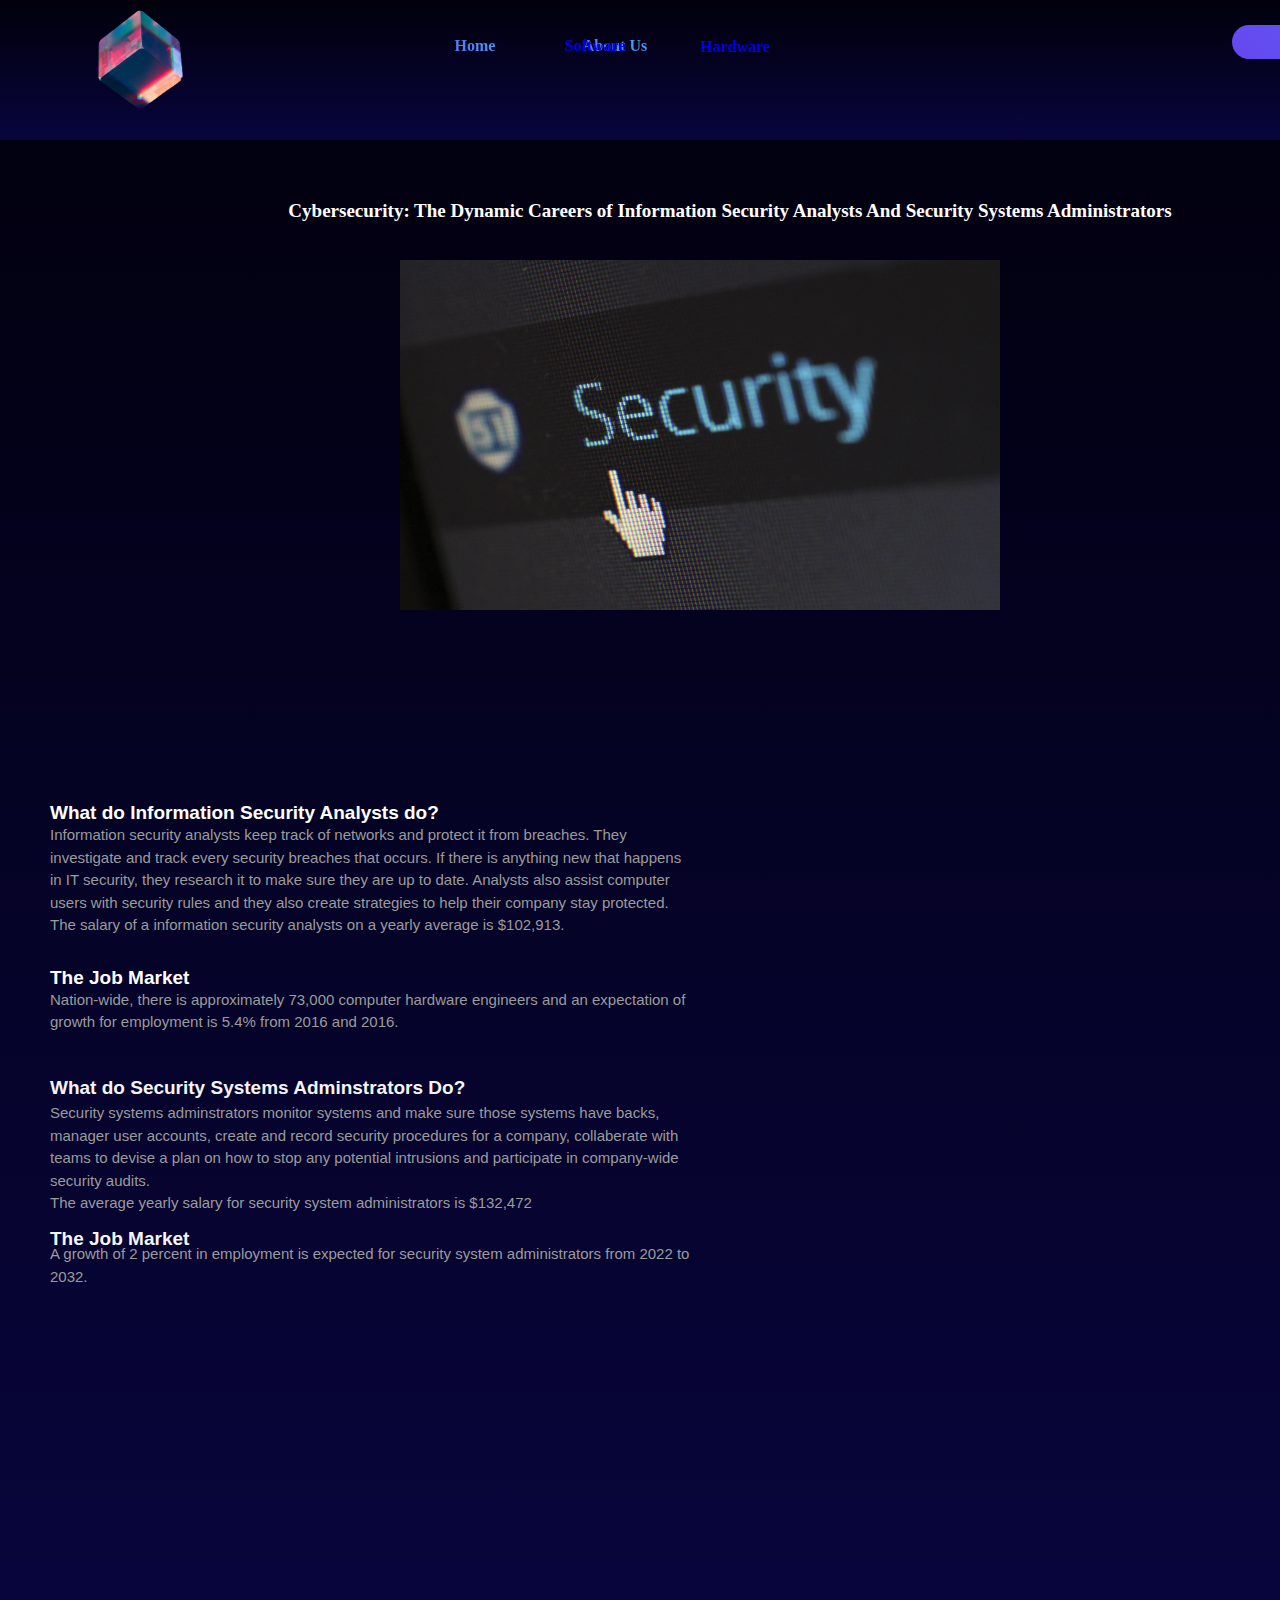
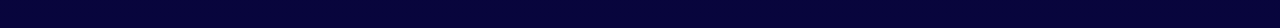
<file: itcareers_km/pages/6_cybersecurity_km.html>
<!DOCTYPE html>
<!-- Name: Karim Mohamed 
     Date: 05/06/24 
     Section: CSC125 
     Title: Final Project

-->
<html>
    <head>
        <link rel="stylesheet" type="text/css" href="../css/careers_km.css">
        <meta charset="UTF-8">
     <meta name="viewport" content="width=device-width, initial-scale=1.0">
     <link rel="stylesheet" type="text/css" media="print" href="../css/print.css_km.css"> 
     <link rel="shortcut icon" type="image/png" href="/images/android-chrome-512x512.png">


        <title>Cybersecurity</title> 

      

       
    </head>
    


    <div id=  'logo'>
        <img class = 'logo6664' src="../images/cube.png" alt="logo"></div> <!-- creates image from image file and is also the logo for all webpages -KM -->
    <img class = 'software-picture' src ='../images/cyber.jpg' alt="software-picture"> <!-- creates image from image file -KM -->

    
    


    
    

    
    <div class="register-now">
        <nav>
            <ul>
            <li><a href="2_register_km.html"><b>Register Now</b></a></li> <!-- Creates a navigation link to the register now page -KM -->
        
        
        </div>
        </ul>
        </nav>
        
        
        <div class="about-us">
        <nav>
            <ol>
                <li><a href="../index.html">Home</a></li> <!-- creates link to home page -KM -->
            </div>
        </ol>
        </nav>
        
        <div class="links">
            <nav>
                <ol>
                    <li><a href="3_aboutus_km.html">About Us</a></li> <!-- creates link to about-us page -KM -->
                </div>
            </ol>
       
    

            <div class="links50">
                <nav>
                    <ol>
                        <li><a href="4_software_km.html">Software</a></li>  <!-- creates link to software page -KM -->
                    </div>
                </ol>


                <div class="links100">
                    <nav>
                        <ol>
                            <li><a href="5_hardware_km.html">Hardware</a></li>  <!-- creates link to hardware page -KM -->
                        </div>
                    </ol>
                    </nav>
            
                 
    

       
        


    <div class="square"></div> <!-- creates a banner behind link button as a design -KM -->
    
   
    <h1 class="Software-Header"><b>Cybersecurity: The Dynamic Careers of Information Security Analysts And Security Systems Administrators

         </b></h1> <!-- creates a header named Software IT: The Dynamic Careers of Web and Software Development and CSS is applied from .css file. -KM -->
    <h1 class="Software-paragraph"> What do Information Security Analysts do?</h1>
    <p class="Software-paragraph1"> Information security analysts keep track of networks and protect it from breaches. They investigate and track every security breaches that occurs. If there is anything new that happens in IT security, they research it to make sure they are up to date. Analysts also assist computer users with security rules and they also create strategies to help their company stay protected.  </p>
    <p class="Software-paragraph1"> The salary of a information security analysts on a yearly average is $102,913. </p>

    <h1 class="Software-paragraph2"> The Job Market</h1>

    <p class="Software-paragraph3"> Nation-wide, there is approximately 73,000 computer hardware engineers and an expectation of growth for employment is 5.4% from 2016 and 2016.</p>

<div class="boxes"></div>

<h1 class="Software-paragraph4"> What do Security Systems Adminstrators
    Do?</h1> <!-- creates a header named What do Computer Repair & Maintenance Technician Do? and is customized with cambria and white font with class from .css file -KM -->
<p class="Software-paragraph5"> Security systems adminstrators monitor systems and make sure those systems have backs, manager user accounts, create and record security procedures for a company, collaberate with teams to devise a plan on how to stop any potential intrusions and participate in company-wide security audits.  </p> <!-- creates a paragraph that describes what software developers do -KM -->
<p class="Software-paragraph5"> The average yearly salary for security system administrators is $132,472  </p>
<h1 class="Software-paragraph6"> The Job Market</h1> <!-- creates a header named job market and is customized with cambria and white font -KM -->
<p class="Software-paragraph5"> A growth of 2 percent in employment is expected for security system administrators from 2022 to 2032.  </p> 


<footer>
    <p>Karim Mohamed<br>
    <p>Work Cited<br>

    <a href="https://www.coursera.org/articles/cybersecurity-jobs">Coursera. “10 Cybersecurity Jobs: Entry-Level and Beyond.” Coursera, 22 Sept. 2022, www.coursera.org/articles/cybersecurity-jobs.

        ‌

        ‌
    <div></div>
        <a href=https://www.bls.gov/ooh/computer-and-information-technology/network-and-computer-systems-administrators.htm#tab-6>“Network and Computer Systems Administrators : Occupational Outlook Handbook: : U.S. Bureau of Labor Statistics.” Www.bls.gov, www.bls.gov/OOH/computer-and-information-technology/network-and-computer-systems-administrators.htm#tab-6.

            ‌

            ‌

        ‌</a></p>
  </footer>
</file>
<file: css/careers_km.css>
/*  Name: Karim Mohamed 
     Date: 05/06/24 
     Section: CSC125 
     Title: Final Project */

     html, body {
      margin: 0;
      padding: 0;
      width: 100%;
      overflow-x: hidden;  
      background: linear-gradient(#01000b,   #08053d);
      box-sizing:border-box;

  }
  


  * {
    box-sizing:border-box;
    margin: 0;
    padding: 0;


  }
  img {
     float: left; 
     position:absolute;
      bottom:145px;
     height:auto; 
     z-index:1;
     box-sizing:border-box;

    }
   
      
       li a {
        display: block;
        font-family:"Poppins";
        font-weight:700; 
        padding: 8px 16px;
        text-decoration: none;
        text-align: center;
      }
      
      li b {
        position:fixed;
        top:25px;
        display: block;
        padding: 8px 16px;
        text-decoration: none; 
        text-align: center; 
        background: linear-gradient(45deg,   #6647ef, #33ccff);
        border-radius:50px;
        color:darkblue;
        width:100%;

      }

      
  
      
      
     
      li a:hover {
        color: #d0ced1;
      }
  
      .white {
        color:white;
      }

       
  
     ul {
      list-style-type: none;
        margin: 0;
        padding: 0;
        width: 150px;
        color: white;  
        font-family:"Poppins";
        font-weight:700; 

        
       
        font-family:Cambria, Cochin, Georgia, Times, 'Times New Roman', serif;
     }
  
  
      ol {
        list-style-type: none;
        margin: 0;
        padding: 0;
        width: 150px;
        color:white; 
        font-family:'Segoe UI', Tahoma, Geneva, Verdana, sans-serif; 
        
  
      }

     
   

   

    
  
    
   
  
    .register-now a:hover {
        color: rgb(234, 230, 233);
     
  }
  
   
  
    .square3 { 
      width:1500px; 
      height:100px;
     margin-top:200px;  
  overflow-y: hidden; 
      overflow-x: hidden;  
      background-color: rgba(243, 242, 242, 0.127);
        padding:70px;
    }
  
   
  
  
  
      
  
      .links {
        position:fixed; 
        margin-top:29px; 
        margin-left: 320px;
        left:220px;
        color:white;
      height:auto; 
      overflow-y: hidden; 
      overflow-x: hidden;  
      z-index:3; 
      font-family:'Kanit';
      font-weight: 700;
      font-style: normal;
      box-sizing:border-box;
      background: linear-gradient(45deg,   #6647ef, #33ccff);
  -webkit-background-clip: text;
  -webkit-text-fill-color: transparent;


  
      }
  
      .links50 {
        position:fixed; 
        margin-top:29px; 
        margin-left: 520px;
        color:white;
      height:auto; 
      overflow-y: hidden; 
      overflow-x: hidden;  
      z-index:3;
      font-family: "Poppins", sans-serif;
      font-weight: 600;
      font-style: normal;
      }
  
      .linkss {
        position:fixed; 
        margin-top:-20px; 
        left:520px;
        color:white;
      height:auto; 
      overflow-y: hidden; 
      overflow-x: hidden;  
      z-index:3;
      font-family: "Poppins", sans-serif;
      font-weight: 700;
      font-style: normal;
      background: linear-gradient(45deg,   #6647ef, #33ccff);
      -webkit-background-clip: text;
      -webkit-text-fill-color: transparent;
    
  
      }
  
  #logo { 
    position:relative;  
  }  

  .logo66 { 
    position:fixed;  
    width: 400px; 
    top:-140px; 
   left:-100px;
  
z-index:2;   
  }  

  ::placeholder {
    font-family:"Outfit";
  }
  .logo6664 {
    position:fixed;  
    width: 400px; 
    top:-60px; 
    left:-60px;
  
z-index:3;   
  }
  
  .left { 
    position:relative;
    top:115px;
  margin-left:0px;
   
    width:1580px; 
    height:1000px;
  z-index:1;
        
  
  } 
  
  .left1 { 
    position:relative;
    width:550px;
    height:600px;
    top:1000px; 
    right:260px;
  z-index:0;
        
  
  } 
  
  
  
  
  .icon {  
    width: 700px; 
    height: 800px;
    left:50px;
    top:700px; 
    margin-bottom:5px;
  
        margin-top:80px; 
        margin-left: -10x;
        z-index:0;
  
  }
  
  .icon2 {  
    width: 400px; 
    left:100px;
    bottom:-380px; 
  
        margin-top:50px; 
        margin-left: 50x;
        z-index:0;
  
  }

  .careers {
    width:2000px;
    height:auto;
    
  }
 
  #careers1{ 
    position:absolute;
    top:800px;
  }
  
  .icon3 {  
    width: 110px; 
    left:480px;
    bottom: 40px; 
  
        margin-top:80px; 
        margin-left: -20px;
        z-index:0;
  
  }
  
  .icon4 {  
    width: 110px; 
    left:480px;
    bottom: -250px; 
  
        margin-top:80px; 
        margin-left: -20px;
        z-index:0;
  
  }
  
  .hardware {  
    width: 120px; 
    left:850px;
    bottom: 40px; 
  
        margin-top:80px; 
        margin-left: -20px;
        z-index:0;
  
  }
  
  .lock {  
    width: 100px; 
    left:1200px;
    bottom: 50px; 
  
        margin-top:80px; 
        margin-left: -20px;
        z-index:0;
  
  }
  
  /* about us link */
      .about-us {
        position:fixed;
        margin-top:29px; 
        margin-left: 400px;
      height:auto;  
      font-family: "Poppins", sans-serif;
      font-weight: 700;
      font-style: normal;
      background: linear-gradient(45deg,   #6647ef, #33ccff);
      -webkit-background-clip: text;
      -webkit-text-fill-color: transparent;
    

      
      
  
     
      z-index:3;
  
      }
  
      .about-us1 {
        position:fixed;
        margin-top:-20px; 
        margin-left: 370px;
      height:auto; 
      font-family: "Poppins", sans-serif;
      font-weight: 600;
      font-style: normal;
      font-family: "Poppins", sans-serif;
      font-weight: 700;
      font-style: normal;
      background: linear-gradient(45deg,   #6647ef, #33ccff);
      -webkit-background-clip: text;
      -webkit-text-fill-color: transparent;
    

      
  
     
      z-index:3;
  
      }
  
      .links2 {
        position:fixed; 
        margin-top:29px; 
        left:700px;
      height:auto; 
      overflow-y: hidden; 
      overflow-x: hidden;  
      z-index:3;
      font-family: "Poppins", sans-serif;
      font-weight: 700;
      font-style: normal;
      background: linear-gradient(45deg,   #6647ef, #33ccff);
      -webkit-background-clip: text;
      -webkit-text-fill-color: transparent;
    

      
      }

      .links200 {
        position:fixed; 
        margin-top:-20px; 
        left:670px;
      height:auto; 
      overflow-y: hidden; 
      overflow-x: hidden;  
      z-index:3;
      font-family: "Poppins", sans-serif;
      font-weight: 700;
      font-style: normal;
      background: linear-gradient(45deg,   #6647ef, #33ccff);
      -webkit-background-clip: text;
      -webkit-text-fill-color: transparent;
    
      
      }
  
      .links100 {
        position:fixed; 
        margin-top:29.5px; 
        margin-left: 660px;
      height:auto; 
      overflow-y: hidden; 
      overflow-x: hidden;  
      z-index:3;
      font-family: "Poppins", sans-serif;
      font-weight: 600;
      font-style: normal;
      
      }
  /* navigation */
      .square {
        position:fixed; 
        top:0px;
        
    width:1800px;
        overflow-y: hidden; 
        overflow-x: hidden;  
        background: linear-gradient(#01000b, #08053d); 
        padding:70px;
          z-index:2;
        }
  
  .alert {
   color: rgb(222, 219, 219);
    z-index:2;
    display:flex; 
    align-items: center; 
    padding:5px;  
    font-size:16px; 
    color:white; 
    gap:10px; 
    border:none; 
    background-image: linear-gradient(to right, #2560df, #08042a); /* Gradient */
    cursor:pointer;
    width:180px;
    height:40px;
    border-radius:5px; 
position:relative; 
left:980px;
top:770px;
    justify-content:center;
    font-family:"Outfit";
    font-weight:700;
    box-sizing:border-box;


    
  
  
  


}

h3 {
  font-family:"Poppins, sans-serif";
}

.alert:hover {
  background: linear-gradient(#2560df, #020012);
}


  
  
  

  
  
      
      .links3 {
        position:fixed; 
        margin-top:29px; 
        left:880px;
      height:auto; 
      overflow-y: hidden; 
      overflow-x: hidden;
      z-index:3;
        font-family: "Poppins", sans-serif;
        font-weight: 700;
        font-style: normal;
        background: linear-gradient(45deg,   #6647ef, #33ccff);
        -webkit-background-clip: text;
      -webkit-text-fill-color: transparent;
    

      }
      
    
      
  
      .links300 {
        position:fixed; 
        margin-top:-20px; 
        left:840px;
      height:auto; 
      overflow-y: hidden; 
      overflow-x: hidden;
      z-index:3;
      font-family: "Poppins", sans-serif;
      font-weight: 700;
      font-style: normal;
      background: linear-gradient(45deg,   #6647ef, #33ccff);
      -webkit-background-clip: text;
      -webkit-text-fill-color: transparent;
    
    
      }

      .links3000 {
        position:fixed; 
        margin-top:30px; 
        margin-left: 820px;
      height:auto; 
      overflow-y: hidden; 
      overflow-x: hidden;
      z-index:3;
      font-family: "Poppins", sans-serif;
      font-weight: 600;
      font-style: normal;
    
      }
  
      
  
      .links4 {
        position:fixed; 
        margin-top:29px; 
        margin-left: 870px;
      height:auto; 
      overflow-y: hidden; 
      overflow-x: hidden;  
      z-index:3;
      font-family: "Poppins", sans-serif;
      font-weight: 700;
      font-style: normal;
      background: linear-gradient(45deg,   #6647ef, #33ccff);
      -webkit-background-clip: text;
      -webkit-text-fill-color: transparent;
    

  
      }

      .links400 {
        position:fixed; 
        margin-top:-20px; 
        margin-left: 870px;
      height:auto; 
      overflow-y: hidden; 
      overflow-x: hidden;  
      z-index:3;
      font-family: "Poppins", sans-serif;
      font-weight: 600;
      font-style: normal;
  
      }
    
  
      
        .im {
         left:1000px;
          width:1250px;
          height:650px;
        }
     
  
      #overview {
        position:relative; 
        bottom:700px;
        left: 950px;
        
  
  
  
  
      } 
      .style {
        font-family:"Outfit";
        font-size: 50px;

      }
      
  
  

  #rreason {
    position: relative;
    bottom: 765px;
    left: 840px;
    
  }
  .square4 { 
    width:2000px; 
    height:750px;
   margin-top:300px;  
  overflow-y: hidden; 
    overflow-x: hidden;  
    background-color: #03021a;
  
      padding:70px;
    
  }
  
  
  
  
  
   
  
  
  .square5 {
    position:relative; 
    top:322px;
    height:60px;
    padding:70px; 
    background-color:#04022e;
  }
  
  
  
 
  
  .LN {
    position:relative; 
    top:50px;
    right:239px;
  }
  
  .label {
    color:white;
  }
  
  
  
 
  
  #last {
    position:relative; 
    top:50px;
    right:240px;
    font-family:Verdana, Geneva, Tahoma, sans-serif;
    color:white;
  
  }
  

  
  #first {
    font-family:Verdana, Geneva, Tahoma, sans-serif;
    color:white;
  
  }
  
  .register-banner {
    position:relative;
    left:700px;
   top:-50px;
  width:10000px;
  height:1160.8px;  
  background: linear-gradient(#000000, #0c0280);
  padding:70px;
  z-index:1;
  opacity:.5;
  box-sizing:border-box;

  }
  

  
  
  
  
 
  
  
  
  .registration {
    position:relative; 
    bottom:1700px;
    text-align:center;
    left:340px;
    text-decoration-line: underline;
  }
  
  
  
  
  .line {
    position:relative; 
    top:715px;
    left:385px;
    z-index:1;
  }
  
  .line2 {
    position:relative; 
    top:680px;
    left:308px;
    z-index:1;
  }
  
  
  
  
  
  #money {
    position:relative; 
    left:50px;
  }
  
  #money1 {
    position:relative; 
    left:50px;
    background-color:#030117;
  }
  #text-box {
    position:relative;
  top: 500px;
    width:200px;
    height:200px;
    background-color:#efeff2;
  
  }
  
  #box1 {
    position:relative; 
    bottom:1515px;
    left:1200px;
    width:200px;
    height:200px;
    background-color:#03021a;
  
  }
  
  
  #box2 {
    position:relative; 
    top:1400x;
    left:1200px;
    width:200px;
    height:200px;
    background-color:#03021a;
  
  }
  
  
  #box3 {
    position:relative; 
    bottom:100x;
    left:1200px;
    width:200px;
    height:200px;
    background-color:#03021a;
  
  }
  #move-down{
  position:relative; 
  bottom:-80px;  
  left:-5px;
  text-align:center;
  font-family:'Segoe UI', Tahoma, Geneva, Verdana, sans-serif;
  
  
  }
  #box-label {
    position:relative;
    top:120px;
    left:130px;
    color:white;
    font-family:Verdana, Geneva, Tahoma, sans-serif;
  }
  
  #banner {
    padding:70px;
    background-color:#04012c;
    position:relative; 
    top:80px;
  }
  
  
  
  .about-us-banner {
      padding: 70px;
      background-color:#03011d;
      width: 500px; 
      height: 700px; 
     margin-left:auto; 
     margin-right:auto; 
  }
    

  
 
  
  
  
  .about-us-paragraph {
    position:relative; 
    bottom:660px;
    right:-430px;
    text-align: center;
    font-size:15px;
    color:rgb(175, 174, 174);
    font-family: "Poppins, sans-serif";
    
    width:40%; 
    line-height:2;
  
  }
  
  .information {
  left:600px;
   bottom:-250px; 
    width:200px;
    height:210px;
    z-index:1;
  }
  
  .information2 {
    left:550px;
      bottom:100px;
      width:300px;
      height:210px;
      z-index:1;
    }
  
  
  .abo {
    position:relative;
    top:50px;
    padding:70px;
    background-color:rgb(17, 5, 105);
  }
  
  .about-us-name {
    position:relative;
    left:650px;
   bottom:100px;
  }
  
  .Software-Header {
    position:relative; 
    text-align: center;
    margin-top:1000px; 
    font-family:"Poppins, san-serif";
    font-size:30px;
    transform: translateX(-50%);
    bottom:800px; 
    left:730px;



  
  }

  #software-headerrr {
    position:absolute;

  }
  
  .Software-paragraph {
    position:relative; 
    bottom:220px;
    left:50px;
    text-align: left;
    font-family: "Poppins", sans-serif;
    font-size:19px;
  
  }
  
  .Software-paragraph1 {
    position:relative; 
    bottom:220px;
    left:50px;
    text-align: left;
    font-family: "Poppins", sans-serif;
    font-size:15px; 
    width:50%;
    line-height:1.5;
    color:#9b9b9c
  
  }
  
  
  .software-banner {
    position:relative;
    bottom:300px;
    background-color:#c2c2c3;
    width: 400px;
    height: 500px;
   margin-left:auto;
   margin-right:auto;
  }
  
  #software-pictureee {
    position:relative;
    
  }


  .software-picture {
    position:absolute;
    top:260px;
    left:700px;
    transform: translateX(-50%);

     width:600px;
      height:350px;
    
  }
  
  .Software-paragraph2 {
    position:relative; 
    bottom:190px;
    left:50px;
    text-align: left;
    font-family: "Poppins", sans-serif;
    font-size:19px;
  
  }
  
  
  .Software-paragraph3 {
    position:relative; 
    bottom:190px;
    left:50px;
    text-align: left;
    font-family: "Poppins", sans-serif;
    font-size:15px; 
    width:50%;
    line-height:1.5;
    color:#9b9b9c;
  
  }
  
  
  .Software-paragraph4 {
    position:relative; 
    bottom:150px;
    left:50px;
    text-align: left;
    font-family: "Poppins", sans-serif;
    font-size:19px; 
    width:50%;
    line-height:1.5;
    color:#f3f3f6
  
  }
  
  .Software-paragraph5 {
    position:relative; 
    bottom: 150px;
    left:50px;
    text-align: left;
    font-family: "Poppins", sans-serif;
    font-size:15px; 
    width:50%;
    line-height:1.5;
    color:#9b9b9c;
  
  }
  
  
  .Software-paragraph6 {
    position:relative; 
    bottom: 140px;
    left:50px;
    text-align: left;
    font-family: "Poppins", sans-serif;
    font-size:19px; 
    width:50%;
    line-height:1.5;
    color:#f5f5f7;
  
  }
  
  footer {
    text-align: center;
    padding: 50px;
    background-color: rgb(17, 5, 105);
    color: white;
    visibility: hidden;
  }


.newheader h1 {
  margin-top:300px;
  margin-left:180px;
  font-family:"Poppins"; 
  font-weight:900; 
  background: linear-gradient(45deg, #5833ff, #33ccff);
  -webkit-background-clip: text;
  -webkit-text-fill-color: transparent;

    
  
  

  font-size:60px; 
  width:150%;
}




  h1 {
    color:white;
    font-family: "Poppins, sans-serif" /* Selector that changes color to white and all fonts to Verdana. This only applies for h1 headers.  -KM */
   
  }

  .header-container {
    position: absolute;
    top: 380px; /* Adjust this value as needed to position vertically */
    left: 710px; /* Adjust this value as needed to position horizontally */
    transform: translate(-50%, -50%);
    text-align: center; /* Align content in the center */
  }
  
  .newheader {
    margin-bottom: 200px; /* Add space between title and link */
  }
  
  #home-register-now {
   
    margin-top: 20px; /* Add space between link and title */  
   
   
  } 

 .yes hr {
    
    border: none;
    height: 3px; 
    background-image: linear-gradient(45deg, #6647ef, #33ccff); 
    width:100px;
    position:relative; 
    bottom:700px; 
    left:660px; 
    border-radius: 10px;
  }
  
  .overview1 {
    background: linear-gradient(45deg, #5833ff, #33ccff, white);
    -webkit-background-clip: text;
    -webkit-text-fill-color: transparent;
    font-family:"outfit";
    margin-bottom:700px;
    margin-top:450px;
   position:relative; 
   bottom:0px;
   font-size:50px;

    margin-left:600px;
  
  }
 
#main-container {
  position:relative;
}
  .go-down {
    position:absolute;
    bottom:-900px;
    left:50px;
    width:600px;
    height:530px;
    border-radius: 10px; 
  }

  

  .reason {
    color:white;
    font-family: "Outfit"; 
    width:50%; 
 margin-left:550px; 
 margin-top:50px; 
 position:absolute; 
 bottom:530px; 
margin-left:700px;
 line-height:1.5;
 width:40%; 
 text-align:center;

  }

  #reasonmove {
    position:relative;
  }
</file>
<file: css/register.css>
/*  Name: Karim Mohamed 
     Date: 05/06/24 
     Section: CSC125 
     Title: Final Project */

     html, body {
        margin: 0;
        padding: 0;
        width: 100%;
        overflow-x: hidden;  
        overflow-y: hidden;  


        background: linear-gradient(#01000b,   #08053d);
        box-sizing:border-box; 
  
    }
    
    
  
    * {
      box-sizing:border-box;
      margin: 0;
      padding: 0;
  
  
    }
    img {
       float: left; 
       position:absolute;
        bottom:145px;
       height:auto; 
       z-index:1;
       box-sizing:border-box;
  
      }
     
        
         li a {
          display: block;
          font-family:"Poppins";
          font-weight:700; 
          padding: 8px 16px;
          text-decoration: none;
          text-align: center;
        }
        
        li b {
          position:fixed;
          top:20px;
          left:1200px;
          display: block;
          padding: 8px 16px;
          text-decoration: none; 
          text-align: center; 
          background: linear-gradient(45deg,   #6647ef, #33ccff);
          border-radius:50px;
          color:darkblue;
          width:100%;
          width:200px;
  
        }
  
        
    
        
        
       
        li a:hover {
          color: #d0ced1;
        }
    
        .white {
          color:white;
        }
  
         
    
       ul {
        list-style-type: none;
          margin: 0;
          padding: 0;
          width: 150px;
          color: white;  
          font-family:"Poppins";
          font-weight:700; 
  
          
         
          font-family:Cambria, Cochin, Georgia, Times, 'Times New Roman', serif;
       }
    
    
        ol {
          list-style-type: none;
          margin: 0;
          padding: 0;
          width: 150px;
          color:white; 
          font-family:'Segoe UI', Tahoma, Geneva, Verdana, sans-serif; 
          
    
        }
  
        .register-now {
          position: fixed;
          left: 1200px;
          bottom: 761px;
          height: auto;
          overflow-y: hidden;
          overflow-x: hidden;
          border-radius:10px;
          display: block;
         
          padding: 8px 16px;
          text-align: center; 
          z-index:3; 
          font-weight: 600;
          font-style: normal;
          box-sizing:border-box;
          
         
              
  
    
          
      }
  
  
     
     
  
      .home {
        position: absolute;
        
        
        border-radius:10px;
       
        padding: 8px 16px;
        text-align: center; 
        z-index:3; 
        font-weight: 700;
        font-style: normal;
  
  
        
    } 

   
      
    
      
     
    
      .register-now a:hover {
          color: rgb(234, 230, 233);
       
    }
    
     
    
      .square3 { 
        width:1500px; 
        height:100px;
       margin-top:200px;  
    overflow-y: hidden; 
        overflow-x: hidden;  
        background-color: rgba(243, 242, 242, 0.127);
          padding:70px;
      }
    
     
    
    
    
        
    
        .links {
          position:fixed; 
          margin-top:29px; 
          margin-left: 320px;
          left:220px;
          color:white;
        height:auto; 
        overflow-y: hidden; 
        overflow-x: hidden;  
        z-index:3; 
        font-family:'Kanit';
        font-weight: 700;
        font-style: normal;
        box-sizing:border-box;
        background: linear-gradient(45deg,   #6647ef, #33ccff);
    -webkit-background-clip: text;
    -webkit-text-fill-color: transparent;
  
  
    
        }
    
        .links50 {
          position:fixed; 
          margin-top:29px; 
          margin-left: 520px;
          color:white;
        height:auto; 
        overflow-y: hidden; 
        overflow-x: hidden;  
        z-index:3;
        font-family: "Poppins", sans-serif;
        font-weight: 600;
        font-style: normal;
        }
    
        .linkss {
          position:fixed; 
          margin-top:30px; 
          left:520px;
          color:white;
        height:auto; 
        overflow-y: hidden; 
        overflow-x: hidden;  
        z-index:3;
        font-family: "Poppins", sans-serif;
        font-weight: 700;
        font-style: normal;
        background: linear-gradient(45deg,   #6647ef, #33ccff);
        -webkit-background-clip: text;
        -webkit-text-fill-color: transparent;
      
    
        }
    
    #logo { 
      position:relative;  
    }  
  
    .logo66 { 
      position:fixed;  
      width: 400px; 
      top:-140px; 
     left:-100px;
    
  z-index:2;   
    }  
  
    ::placeholder {
      font-family:"Outfit";
    }
    .logo6664 {
      position:fixed;  
      width: 400px; 
      top:-60px; 
      left:-60px;
    
  z-index:3;   
    }
    
    .left { 
      position:relative;
      top:115px;
    margin-left:0px;
     
      width:1580px; 
      height:1000px;
    z-index:1;
          
    
    } 
    
    .left1 { 
      position:relative;
      width:550px;
      height:600px;
      top:1000px; 
      right:260px;
    z-index:0;
          
    
    } 
    
    
    
    
    .icon {  
      width: 700px; 
      height: 800px;
      left:50px;
      top:700px; 
      margin-bottom:5px;
    
          margin-top:80px; 
          margin-left: -10x;
          z-index:0;
    
    }
    
    .icon2 {  
      width: 400px; 
      left:100px;
      bottom:-380px; 
    
          margin-top:50px; 
          margin-left: 50x;
          z-index:0;
    
    }
  
    .careers {
      width:2000px;
      height:auto;
      
    }
   
    #careers1{ 
      position:absolute;
      top:800px;
    }
    
    .icon3 {  
      width: 110px; 
      left:480px;
      bottom: 40px; 
    
          margin-top:80px; 
          margin-left: -20px;
          z-index:0;
    
    }
    
    .icon4 {  
      width: 110px; 
      left:480px;
      bottom: -250px; 
    
          margin-top:80px; 
          margin-left: -20px;
          z-index:0;
    
    }
    
    .hardware {  
      width: 120px; 
      left:850px;
      bottom: 40px; 
    
          margin-top:80px; 
          margin-left: -20px;
          z-index:0;
    
    }
    
    .lock {  
      width: 100px; 
      left:1200px;
      bottom: 50px; 
    
          margin-top:80px; 
          margin-left: -20px;
          z-index:0;
    
    }
    
    /* about us link */
        .about-us {
          position:fixed;
          margin-top:29px; 
          margin-left: 400px;
        height:auto;  
        font-family: "Poppins", sans-serif;
        font-weight: 700;
        font-style: normal;
        background: linear-gradient(45deg,   #6647ef, #33ccff);
        -webkit-background-clip: text;
        -webkit-text-fill-color: transparent;
      
  
        
        
    
       
        z-index:3;
    
        }
    
        .about-us1 {
          position:fixed;
          margin-top:30px; 
          margin-left: 370px;
        font-family: "Poppins", sans-serif;
        font-weight: 600;
        font-style: normal;
        font-family: "Poppins", sans-serif;
        font-weight: 700;
        font-style: normal;
        background: linear-gradient(45deg,   #6647ef, #33ccff);
        -webkit-background-clip: text;
        -webkit-text-fill-color: transparent;
      
  
        
    
       
        z-index:3;
    
        }
    
        .links2 {
          position:fixed; 
          margin-top:29px; 
          left:700px;
        height:auto; 
        overflow-y: hidden; 
        overflow-x: hidden;  
        z-index:3;
        font-family: "Poppins", sans-serif;
        font-weight: 700;
        font-style: normal;
        background: linear-gradient(45deg,   #6647ef, #33ccff);
        -webkit-background-clip: text;
        -webkit-text-fill-color: transparent;
      
  
        
        }
  
        .links200 {
          position:fixed; 
          margin-top:30px; 
          left:670px;
        height:auto; 
        overflow-y: hidden; 
        overflow-x: hidden;  
        z-index:3;
        font-family: "Poppins", sans-serif;
        font-weight: 700;
        font-style: normal;
        background: linear-gradient(45deg,   #6647ef, #33ccff);
        -webkit-background-clip: text;
        -webkit-text-fill-color: transparent;
      
        
        }
    
        .links100 {
          position:fixed; 
          margin-top:29.5px; 
          margin-left: 660px;
        height:auto; 
        overflow-y: hidden; 
        overflow-x: hidden;  
        z-index:3;
        font-family: "Poppins", sans-serif;
        font-weight: 600;
        font-style: normal;
        
        }
    /* navigation */
        .square {
          position:fixed; 
          top:0px;
          
      width:10000px;
          overflow-y: hidden; 
          overflow-x: hidden;  
          background: linear-gradient(#01000b, #08053d); 
          padding:70px;
            z-index:2;
          }
    
    .alert {
     color: rgb(222, 219, 219);
      z-index:2;
      align-self: flex-start;
      display:flex; 
      align-items: center; 
      padding:5px;  
      font-size:16px; 
      color:white; 
      gap:10px; 
      border:none; 
      background-image: linear-gradient(to right, #2560df, #08042a); /* Gradient */
      cursor:pointer;
      width:180px;
      height:40px;
      border-radius:5px; 
  position:relative; 
  left:-60px;
  top:-180px;
      justify-content:center;
      font-family:"Outfit";
      font-weight:700;
      box-sizing:border-box;
  
  
      
    
    
    
  
  
  }
  
  h3 {
    font-family:"Poppins, sans-serif";
  }
  
  .alert:hover {
    background: linear-gradient(#2560df, #020012);
  }
  
  
    
    
    
  
    
    
        
        .links3 {
          position:fixed; 
          margin-top:29px; 
          left:880px;
        height:auto; 
        overflow-y: hidden; 
        overflow-x: hidden;
        z-index:3;
          font-family: "Poppins", sans-serif;
          font-weight: 700;
          font-style: normal;
          background: linear-gradient(45deg,   #6647ef, #33ccff);
          -webkit-background-clip: text;
        -webkit-text-fill-color: transparent;
      
  
        }
        
      
        
    
        .links300 {
          position:fixed; 
          margin-top:30px; 
          left:840px;
        height:auto; 
        overflow-y: hidden; 
        overflow-x: hidden;
        z-index:3;
        font-family: "Poppins", sans-serif;
        font-weight: 700;
        font-style: normal;
        background: linear-gradient(45deg,   #6647ef, #33ccff);
        -webkit-background-clip: text;
        -webkit-text-fill-color: transparent;
      
      
        }
  
        .links3000 {
          position:fixed; 
          margin-top:30px; 
          margin-left: 820px;
        height:auto; 
        overflow-y: hidden; 
        overflow-x: hidden;
        z-index:3;
        font-family: "Poppins", sans-serif;
        font-weight: 600;
        font-style: normal;
      
        }
    
        
    
        .links4 {
          position:fixed; 
          margin-top:29px; 
          margin-left: 870px;
        height:auto; 
        overflow-y: hidden; 
        overflow-x: hidden;  
        z-index:3;
        font-family: "Poppins", sans-serif;
        font-weight: 700;
        font-style: normal;
        background: linear-gradient(45deg,   #6647ef, #33ccff);
        -webkit-background-clip: text;
        -webkit-text-fill-color: transparent;
      
  
    
        }
  
        .links400 {
          position:fixed; 
          margin-top:-20px; 
          margin-left: 870px;
        height:auto; 
        overflow-y: hidden; 
        overflow-x: hidden;  
        z-index:3;
        font-family: "Poppins", sans-serif;
        font-weight: 600;
        font-style: normal;
    
        }
      
    
        
          .im {
           left:1000px;
            width:1250px;
            height:650px;
          }
       
    
        #overview {
          position:relative; 
          bottom:700px;
          left: 950px;
          
    
    
    
    
        } 
        .style {
          font-family:"Outfit";
          font-size: 50px;
  
        }
        
    
    
  
    #rreason {
      position: relative;
      bottom: 765px;
      left: 840px;
      
    }
    .square4 { 
      width:2000px; 
      height:750px;
     margin-top:300px;  
    overflow-y: hidden; 
      overflow-x: hidden;  
      background-color: #03021a;
    
        padding:70px;
      
    }
    
    
    
    
    
     
    
    
    .square5 {
      position:relative; 
      top:322px;
      height:60px;
      padding:70px; 
      background-color:#04022e;
    }
    
    
    
   
    
    .LN {
      position:relative; 
      top:50px;
      right:239px;
    }
    
    .label {
      color:white;
    }
    
    
    
   
    
    #last {
      position:relative; 
      top:50px;
      right:240px;
      font-family:Verdana, Geneva, Tahoma, sans-serif;
      color:white;
    
    }
    
  
    
    #first {
      font-family:Verdana, Geneva, Tahoma, sans-serif;
      color:white;
    
    }
    
    .register-banner {
      position:relative;
      left:700px;
     top:-50px;
    width:2000px;
    height:1160.8px;  
    background: linear-gradient(#000000, #0c0280);
    padding:70px;
    z-index:1;
    opacity:.5;
    box-sizing:border-box;
  
    }
    
  
    
    
    
    
   
    
    
    
    .registration {
      position:relative; 
      bottom:1700px;
      text-align:center;
      left:340px;
      text-decoration-line: underline;
    }
    
    
    
    
    .line {
      position:relative; 
      top:715px;
      left:385px;
      z-index:1;
    }
    
    .line2 {
      position:relative; 
      top:680px;
      left:308px;
      z-index:1;
    }
    
    
    
    
    
    #money {
      position:relative; 
      left:50px;
    }
    
    #money1 {
      position:relative; 
      left:50px;
      background-color:#030117;
    }
    #text-box {
      position:relative;
    top: 500px;
      width:200px;
      height:200px;
      background-color:#efeff2;
    
    }
    
    #box1 {
      position:relative; 
      bottom:1515px;
      left:1200px;
      width:200px;
      height:200px;
      background-color:#03021a;
    
    }
    
    
    #box2 {
      position:relative; 
      top:1400x;
      left:1200px;
      width:200px;
      height:200px;
      background-color:#03021a;
    
    }
    
    
    #box3 {
      position:relative; 
      bottom:100x;
      left:1200px;
      width:200px;
      height:200px;
      background-color:#03021a;
    
    }
    #move-down{
    position:relative; 
    bottom:-80px;  
    left:-5px;
    text-align:center;
    font-family:'Segoe UI', Tahoma, Geneva, Verdana, sans-serif;
    
    
    }
    #box-label {
      position:relative;
      top:120px;
      left:130px;
      color:white;
      font-family:Verdana, Geneva, Tahoma, sans-serif;
    }
    
    #banner {
      padding:70px;
      background-color:#04012c;
      position:relative; 
      top:80px;
    }
    
    
    
    .about-us-banner {
        padding: 70px;
        background-color:#03011d;
        width: 500px; 
        height: 700px; 
       margin-left:auto; 
       margin-right:auto; 
    }
      
  
    
   
    
    
    
    .about-us-paragraph {
      position:relative; 
      bottom:660px;
      right:-430px;
      text-align: center;
      font-size:15px;
      color:rgb(175, 174, 174);
      font-family: "Poppins, sans-serif";
      
      width:40%; 
      line-height:2;
    
    }
    
    .information {
    left:600px;
     bottom:-250px; 
      width:200px;
      height:210px;
      z-index:1;
    }
    
    .information2 {
      left:550px;
        bottom:100px;
        width:300px;
        height:210px;
        z-index:1;
      }
    
    
    .abo {
      position:relative;
      top:50px;
      padding:70px;
      background-color:rgb(17, 5, 105);
    }
    
    .about-us-name {
      position:relative;
      left:650px;
     bottom:100px;
    }
    
    .Software-Header {
      position:relative; 
      text-align: center;
      margin-top:1000px; 
      font-family:"Poppins, san-serif";
      font-size:19px;
      transform: translateX(-50%);
      bottom:800px; 
      left:730px;
  
  
  
    
    }
  
    #software-headerrr {
      position:absolute;
  
    }
    
    .Software-paragraph {
      position:relative; 
      bottom:220px;
      left:50px;
      text-align: left;
      font-family: "Poppins", sans-serif;
      font-size:19px;
    
    }
    
    .Software-paragraph1 {
      position:relative; 
      bottom:220px;
      left:50px;
      text-align: left;
      font-family: "Poppins", sans-serif;
      font-size:15px; 
      width:50%;
      line-height:1.5;
      color:#9b9b9c
    
    }
    
    
    .software-banner {
      position:relative;
      bottom:300px;
      background-color:#c2c2c3;
      width: 400px;
      height: 500px;
     margin-left:auto;
     margin-right:auto;
    }
    
    #software-pictureee {
      position:relative;
      
    }
  
  
    .software-picture {
      position:absolute;
      top:260px;
      left:700px;
      transform: translateX(-50%);
  
       width:600px;
        height:350px;
      
    }
    
    .Software-paragraph2 {
      position:relative; 
      bottom:190px;
      left:50px;
      text-align: left;
      font-family: "Poppins", sans-serif;
      font-size:19px;
    
    }
    
    
    .Software-paragraph3 {
      position:relative; 
      bottom:190px;
      left:50px;
      text-align: left;
      font-family: "Poppins", sans-serif;
      font-size:15px; 
      width:50%;
      line-height:1.5;
      color:#9b9b9c;
    
    }
    
    
    .Software-paragraph4 {
      position:relative; 
      bottom:150px;
      left:50px;
      text-align: left;
      font-family: "Poppins", sans-serif;
      font-size:19px; 
      width:50%;
      line-height:1.5;
      color:#f3f3f6
    
    }
    
    .Software-paragraph5 {
      position:relative; 
      bottom: 150px;
      left:50px;
      text-align: left;
      font-family: "Poppins", sans-serif;
      font-size:15px; 
      width:50%;
      line-height:1.5;
      color:#9b9b9c;
    
    }
    
    
    .Software-paragraph6 {
      position:relative; 
      bottom: 140px;
      left:50px;
      text-align: left;
      font-family: "Poppins", sans-serif;
      font-size:19px; 
      width:50%;
      line-height:1.5;
      color:#f5f5f7;
    
    }
    
    footer {
      text-align: center;
      padding: 50px;
      background-color: rgb(17, 5, 105);
      color: white;
      visibility: hidden;
    }
  
  
  .newheader h1 {
    margin-top:300px;
    margin-left:180px;
    font-family:"Poppins"; 
    font-weight:900; 
    background: linear-gradient(45deg, #5833ff, #33ccff);
    -webkit-background-clip: text;
    -webkit-text-fill-color: transparent;
  
      
    
    
  
    font-size:60px; 
    width:150%;
  }
  
  
  
  
    h1 {
      color:white;
      font-family: "Poppins, sans-serif" /* Selector that changes color to white and all fonts to Verdana. This only applies for h1 headers.  -KM */
     
    }
  
    .header-container {
      position: absolute;
      top: 40px; /* Adjust this value as needed to position vertically */
      left: 710px; /* Adjust this value as needed to position horizontally */
      transform: translate(-50%, -50%);
      text-align: center; /* Align content in the center */
    }
    
    .newheader {
      margin-bottom: 200px; /* Add space between title and link */
    }
    
    #home-register-now {
     
      margin-top: 20px; /* Add space between link and title */  
     
     
    } 
  
   .yes hr {
      
      border: none;
      height: 3px; 
      background-image: linear-gradient(45deg, #6647ef, #33ccff); 
      width:100px;
      position:relative; 
      bottom:700px; 
      left:660px; 
      border-radius: 10px;
    }
    
    .overview1 {
      background: linear-gradient(45deg, #5833ff, #33ccff, white);
      -webkit-background-clip: text;
      -webkit-text-fill-color: transparent;
      font-family:"outfit";
      margin-bottom:700px;
      margin-top:450px;
     position:relative; 
     bottom:0px;
     font-size:50px;
  
      margin-left:600px;
    
    }
   
  #main-container {
    position:relative;
  }
    .go-down {
      position:absolute;
      bottom:-900px;
      left:50px;
      width:600px;
      height:530px;
      border-radius: 10px; 
    }
  
    
  
    .reason {
      background: linear-gradient(45deg, #5833ff, #33ccff);
      -webkit-background-clip: text;
      -webkit-text-fill-color: transparent;
      font-family: "Outfit"; 
      width:50%; 
   margin-left:550px; 
   margin-top:50px; 
   position:absolute; 
   bottom:560px; 
  margin-left:700px;
   line-height:1.5;
  
    }
  
    #reasonmove {
      position:relative;
    }
</file>
<file: css/test.css>
html, body {
    margin: 0;
    padding: 0;
    width: 100%;
    overflow-x: hidden;  

    background: linear-gradient(#01000b, #08053d);
    box-sizing:border-box;

}



* {
  box-sizing:border-box;
  margin: 0;
  padding: 0;


}


.inputs1 {
    font-family:"Outfit";
}

::placeholder {
    font-family:"Outfit";
   
  }
.call {
    height:100vh;
    flex-direction: column;
    display:flex;
    align-items:center;
    justify-content: space-evenly;
}

.lift {
    display:flex;
    flex-direction:column;
    align-items: start;
    gap:20px;
    position: absolute;
    top:240px;
    left:920px;
    z-index:1;
    box-sizing:border-box;
}


.title h2 {
    font-size: 35px;
    color: white;
    font-weight: 600;
    margin-bottom: 5px;
    margin-left:35px;
    position:absolute; 
    bottom:750px; 
   width:100%;
    z-index:3;
    font-family:"Outfit";
    box-sizing:border-box;

    
} 

.success {
    padding:5px 10px; 
    font-family:"Outfit";
    text-align:center; 
    color: #326b07; 
    border-radius: 3px; 
    font-synthesis:14px;
    margin-top:230px;
    margin-left:120px;
    z-index:3;
}


.title hr { 
    border: none; 
    width: 80px; 
    height: 5px;
    background-color: white;
    border-radius: 10px;
    margin-bottom: 15px;
    position:absolute; 
    bottom:725px; 
    margin-left:100px;
    box-sizing:border-box;



    z-index:1;
}


.inputs {
    width:300px; 
    height:40px; 
    border:none; 
    outline:none; 
    padding-left:15px; 
    font-weight:500; 
    color:grey; 
    border-radius:50px; 
    position: relative; 
    bottom:-15px; 
    left:-150px;
    box-sizing:border-box;
    

   
   
}



.lift textarea {
    height:50px; 
    padding-top:15px; 
    border-radius:20px; 
    height:auto;
}


    
.inputs:focus {
    border:2px solid rgb(10, 25, 233);
}





#state {
    width:300px; 
    height:50px; 
    border:none; 
    outline:none; 
    padding-left:15px; 
    font-weight:500; 
    color:grey; 
    border-radius:50px;
    font-family:"Outfit";

}
#stop {
    position:relative;
}
.textarea {
    position:absolute;
    padding-left:15px;
    top:-420px; 
left: 160px;
font-family:"Outfit";
}
</file>
<file: css/print.css_km.css>
/*  Name: Karim Mohamed 
     Date: 05/06/24 
     Section: CSC125 
     Title: Final Project */


     html, body {
        margin: 0;
        padding: 0;
        width: 100%;
        overflow-x: hidden;  
        background-color:black;
        color:white;
    }
    
    
    img {
       float: left; 
       position:absolute;
        bottom:145px;
       height:auto; 
       z-index:1; 
       display:none;
      }
     
        
         li a {
          display: block;
          color: #f9f5f5;
          padding: 8px 16px;
          text-decoration: none;
          text-align: center;
        }
        
        li b {
          display: block;
          color: #f7f4f4;
          background-color: #0b0111;
          padding: 8px 16px;
          text-decoration: none;
          text-align: center;
        }
    
        
        
       
        li a:hover {
          color: #d0ced1;
        }
    
        .white {
          color:white;
        }
    
       ul {
        list-style-type: none;
          margin: 0;
          padding: 0;
          width: 150px;
          
          color:#050229;
    
         
          font-family:Cambria, Cochin, Georgia, Times, 'Times New Roman', serif;
       }
    
    
        ol {
          list-style-type: none;
          margin: 0;
          padding: 0;
          width: 150px;
          color:white; 
          font-family:'Segoe UI', Tahoma, Geneva, Verdana, sans-serif; 
          
    
        }
    
        .register-now {
          position: fixed;
          left: 1200px;
          bottom: 761px;
          height: auto;
          overflow-y: hidden;
          overflow-x: hidden;
          border-radius:10px;
          display: block;
         
          color:#050229;
          padding: 8px 16px;
          text-align: center; 
          z-index:3;
    
          
      }
      
      .register-now a {
          color: #ffffff;  
          text-decoration: none; 
          font-family:'Segoe UI', Tahoma, Geneva, Verdana, sans-serif;
    
         
      }
    
      .register-now a:hover {
          color: rgb(234, 230, 233);
       
    }
    
     
    
      .square3 { 
        width:1500px; 
        height:100px;
       margin-top:200px;  
    overflow-y: hidden; 
        overflow-x: hidden;  
        background-color: rgba(243, 242, 242, 0.127);
          padding:70px;
      }
    
     
    
    
    
        
    
        .links {
          position:fixed; 
          margin-top:29px; 
          margin-left: 380px;
          color:white;
        height:auto; 
        overflow-y: hidden; 
        overflow-x: hidden;  
        z-index:3;
    
        }
    
        .links50 {
          position:fixed; 
          margin-top:29px; 
          margin-left: 520px;
          color:white;
        height:auto; 
        overflow-y: hidden; 
        overflow-x: hidden;  
        z-index:3;
        }
    
        .linkss {
          position:fixed; 
          margin-top:2.5px; 
          margin-left: 380px;
          color:white;
        height:auto; 
        overflow-y: hidden; 
        overflow-x: hidden;  
        z-index:3;
    
        }
    
    .logo { 
      position:fixed;  
      width: 400px; 
      left:-100px;
      bottom:575px; 
    
          margin-top:80px; 
          margin-left: -10x;
          z-index:3; 
          display:none;
    
    } 
    
    .left { 
      position:relative;
      top:140px;
    margin-left:-1px;
     
      width: 700px; 
      height:960px;
    z-index:0; 
    display:none;
          
    
    } 
    
    .left1 { 
      position:relative;
      width:550px;
      height:600px;
      top:1000px; 
      right:260px;
    z-index:0;
          
    
    } 
    
    img {
      display:none;
    }
    
    
    .icon {  
      width: 700px; 
      height: 800px;
      left:50px;
      top:700px; 
      margin-bottom:5px;
    
          margin-top:80px; 
          margin-left: -10x;
          z-index:0;
    
    }
    
    .icon2 {  
      width: 400px; 
      left:100px;
      bottom:-380px; 
    
          margin-top:50px; 
          margin-left: 50x;
          z-index:0;
    
    }
    
    .icon3 {  
      width: 110px; 
      left:480px;
      bottom: 40px; 
    
          margin-top:80px; 
          margin-left: -20px;
          z-index:0;
    
    }
    
    .icon4 {  
      width: 110px; 
      left:480px;
      bottom: -250px; 
    
          margin-top:80px; 
          margin-left: -20px;
          z-index:0;
    
    }
    
    .hardware {  
      width: 120px; 
      left:850px;
      bottom: 40px; 
    
          margin-top:80px; 
          margin-left: -20px;
          z-index:0;
    
    }
    
    .lock {  
      width: 100px; 
      left:1200px;
      bottom: 50px; 
    
          margin-top:80px; 
          margin-left: -20px;
          z-index:0;
    
    }
    
    
        .about-us {
          position:fixed;
          margin-top:29px; 
          margin-left: 250px;
        height:auto; 
        
    
       
        z-index:3;
    
        }
    
        .about-us1 {
          position:fixed;
          margin-top:2px; 
          margin-left: 250px;
        height:auto; 
        
    
       
        z-index:3;
    
        }
    
        .links2 {
          position:fixed; 
          margin-top:29px; 
          margin-left: 520px;
        height:auto; 
        overflow-y: hidden; 
        overflow-x: hidden;  
        z-index:3;
        
        }
    
        .links100 {
          position:fixed; 
          margin-top:29.5px; 
          margin-left: 660px;
        height:auto; 
        overflow-y: hidden; 
        overflow-x: hidden;  
        z-index:3;
        
        }
    
        .square {
          position:fixed; 
        top:0px;
    width:1500px;
        overflow-y: hidden; 
        overflow-x: hidden;  
        background-color: #020111;
          padding:70px;
          z-index:1;
          
        }
    
    .alert {
      position:relative;
      top: 1000px;
      left: 315px;
      background-color:rgb(5, 6, 61);
      border: 2px solid rgb(241, 241, 244);
      font-family:Cambria, Cochin, Georgia, Times, 'Times New Roman', serif;
      color: rgb(222, 219, 219);
      font-size: 15px;
      z-index:1;
    
    
    }
    
        
        .links3 {
          position:fixed; 
          margin-top:29px; 
          margin-left: 700px;
        height:auto; 
        overflow-y: hidden; 
        overflow-x: hidden;
        z-index:3;
      
        }
    
        .links300 {
          position:fixed; 
          margin-top:29px; 
          margin-left: 800px;
        height:auto; 
        overflow-y: hidden; 
        overflow-x: hidden;
        z-index:3;
      
        }
    
    
        .links4 {
          position:fixed; 
          margin-top:29px; 
          margin-left: 870px;
        height:auto; 
        overflow-y: hidden; 
        overflow-x: hidden;  
        z-index:3;
    
        }
      
    
        
          .im {
           left:1000px;
            width:1250px;
            height:650px;
          }
       
    
        .Overview {
          position:relative; 
          bottom:700px;
          left: 350px;
          text-align:center;
          font-size:19px;
          color: rgb(78, 77, 77);
          font-family:'Segoe UI', Tahoma, Geneva, Verdana, sans-serif;
          text-decoration: underline;
          color:rgb(247, 244, 247);
          
    
    
    
    
        }
    
    .reason {
      position: relative;
      bottom: 720px;
      left: 900px;
      color: rgb(196, 196, 196);
      font-size: 16px;
      padding: 10px;
      width: 200px;
      height: 200px;
      font-family:Cambria, Cochin, Georgia, Times, 'Times New Roman', serif;
      width:20%;
      line-height:2;
      text-align:center;
     
    }  
    .square4 { 
      width:2000px; 
      height:750px;
     margin-top:300px;  
    overflow-y: hidden; 
      overflow-x: hidden;  
      background-color: #03021a;
    
        padding:70px;
    }
    
    
    
    
     
    
    
    .square5 {
      position:relative; 
      top:322px;
      height:60px;
      padding:70px; 
      background-color:#04022e;
    }
    
    
    
    .name {
      position:relative; 
      bottom:150px;
      text-align:center;
      font-family:Cambria, Cochin, Georgia, Times, 'Times New Roman', serif;
      letter-spacing: -.3px; 
      word-spacing:-1.8px; 
      color:white;
    }  
    
    .name2 {
      position:relative; 
      bottom:-130px;
      text-align:center;
      font-family:Cambria, Cochin, Georgia, Times, 'Times New Roman', serif;
      color:white;
      z-index:1;
    }  
    
    
    .legend {
      position: relative;
            bottom:750px;
            left:320px;
              width: 500px;
            height:100px;
            margin-right:auto;
            margin-left:480px;
            background-color: rgb(4, 4, 31);
           
    
    } 
    
    .legend2 {
      position: relative;
            bottom:730px;
            left:320px;
            width: 500px;
            height:180px;
            margin-right:auto;
            margin-left:480px;
            background-color: rgb(4, 4, 31);
           
    
    } 
    
    
    .legend3 {
      position: relative;
            bottom:700px;
            left:320px;
            width: 500px;
            height:250px;
            margin-right:auto;
            margin-left:480px;
            background-color: rgb(4, 4, 31);
           
    
    } 
    
    .LN {
      position:relative; 
      top:50px;
      right:239px;
    }
    
    .label {
      color:white;
    }
    
    
    p { 
      font-family: Cambria, Cochin, Georgia, Times, 'Times New Roman', serif;
      color:white;
      
    } 
    h1 {
      font-size:19px; 
     
    }
    
    #last {
      position:relative; 
      top:50px;
      right:240px;
      font-family:Verdana, Geneva, Tahoma, sans-serif;
      color:white;
    
    }
    
    b {
      color:white;
    }
    
    #first {
      font-family:Verdana, Geneva, Tahoma, sans-serif;
      color:white;
    
    }
    
    .register-banner {
      position:relative;
      left:700px;
     
    width:900px;
    height:850px;  
    background-color: #030117; 
    padding:70px;
    }
    
    #street-label {
      position:relative; 
      color:white;
      font-family:Verdana, Geneva, Tahoma, sans-serif;
    
    }
    
    #state {
      position:relative; 
      top:40px;
      right:200px;
      width:137px; 
      background-color:rgb(5, 6, 61);
      color:white; 
      font-family:Verdana, Geneva, Tahoma, sans-serif;
      border: 1px solid #fbfbfb;
      padding: 5px;
      margin: 5px;
    
    }
    
    
    #state-label {
      position:relative; 
      top:40px;
      right:255px;
      color:white;
      font-family:Verdana, Geneva, Tahoma, sans-serif;
    }
    
    #city {
      color:rgb(8, 7, 7);
      font-family:Verdana, Geneva, Tahoma, sans-serif;
      position:relative; 
      top:50px;
      right:-112px;
      
    
    
    }
    
    #city-label {
      color:white;
      font-family:Verdana, Geneva, Tahoma, sans-serif;
      position:relative; 
      top:80px;
      right:460px;
      
    
    
    }
    
    
    h1 {
      color:white;
      font-family: Verdana, Geneva, Tahoma, sans-serif; /* Selector that changes color to white and all fonts to Verdana. This only applies for h1 headers.  -KM */
     
    }
    
    
    
    .registration {
      position:relative; 
      bottom:1700px;
      text-align:center;
      left:340px;
      text-decoration-line: underline;
    }
    
    #zip {
      position:relative; 
      top:90px;
      right:70px;
    }
    
    #zip-label {
      position:relative; 
      top:90px;
      right:145px;
      color:white;
      font-family:Verdana, Geneva, Tahoma, sans-serif;
    }
    
    #telephone{
      position:relative; 
      top:200px;
      right:255px;
      z-index:1;
      color:white;
      font-family:Verdana, Geneva, Tahoma, sans-serif;
    }
    
    #telephone1{ 
      position:relative; 
      top:200px;
      right:250px;
      z-index:1;
    }
    
    
    #telephone2{ 
      position:relative; 
      top:200px;
      right:230px;
      z-index:1;
    }
    
    #telephone3{ 
      position:relative; 
      top:177px;
      right:-290px;
      z-index:1;
    }
    
    
    .line {
      position:relative; 
      top:715px;
      left:385px;
      z-index:1;
    }
    
    .line2 {
      position:relative; 
      top:680px;
      left:308px;
      z-index:1;
    }
    
    #email {
      position:relative; 
      top:220px;
      right:75px;
      color:white;
      font-family:Verdana, Geneva, Tahoma, sans-serif;
      z-index:1;
    }
    
    #email-address {
      position:relative; 
      top:220px;
      right:65px;
      z-index:1;
    }
    
    #money {
      position:relative; 
      left:50px;
    }
    
    #money1 {
      position:relative; 
      left:50px;
      background-color:#000000;
    }
    #text-box {
      position:relative;
    top: 500px;
      width:200px;
      height:200px;
      background-color:#efeff2;
    
    }
    
    #box1 {
      position:relative; 
      bottom:1515px;
      left:1200px;
      width:200px;
      height:200px;
      background-color:#000000;
    
    }
    
    
    #box2 {
      position:relative; 
      top:1400x;
      left:1200px;
      width:200px;
      height:200px;
      background-color:#000000;
    
    }
    
    
    #box3 {
      position:relative; 
      bottom:100x;
      left:1200px;
      width:200px;
      height:200px;
      background-color:#000000;
    
    }
    #move-down{
    position:relative; 
    bottom:-80px;  
    left:-5px;
    text-align:center;
    font-family:'Segoe UI', Tahoma, Geneva, Verdana, sans-serif;
    
    
    }
    #box-label {
      position:relative;
      top:120px;
      left:130px;
      color:white;
      font-family:Verdana, Geneva, Tahoma, sans-serif;
    }
    
    #banner {
      padding:70px;
      background-color:#04012c;
      position:relative; 
      top:80px;
    }
    
    
    
    .about-us-banner {
        padding: 70px;
        background-color:#03011d;
        width: 500px; 
        height: 700px; 
       margin-left:auto; 
       margin-right:auto; 
    }
      
    .about-us-header {
      position:relative; 
      bottom:700px;
      text-align:center;
      left:0px;
      text-decoration: underline;
      font-family:Cambria, Cochin, Georgia, Times, 'Times New Roman', serif;
      
    }
    
    
    
    .about-us-paragraph {
      position:relative; 
      bottom:700px;
      right:-430px;
      text-align: center;
      font-size:15px;
      color:rgb(175, 174, 174);
      font-family:Cambria, Cochin, Georgia, Times, 'Times New Roman', serif;
      
      width:40%; 
      line-height:2;
    
    }
    
    .information {
    left:600px;
     bottom:-250px; 
      width:200px;
      height:210px;
      z-index:1;
    }
    
    .information2 {
      left:550px;
        bottom:100px;
        width:300px;
        height:210px;
        z-index:1;
      }
    
    
    .abo {
      position:relative;
      top:50px;
      padding:70px;
      background-color:rgb(17, 5, 105);
    }
    
    .about-us-name {
      position:relative;
      left:650px;
     bottom:100px;
    }
    
    .Software-Header {
      position:relative; 
      bottom:800px;
      text-align: center;
      margin-top:1000px; 
      font-family:Cambria, Cochin, Georgia, Times, 'Times New Roman', serif;
      font-size:19px;
    
    }
    
    .Software-paragraph {
      position:relative; 
      bottom:220px;
      left:50px;
      text-align: left;
      font-family:Cambria, Cochin, Georgia, Times, 'Times New Roman', serif;
      font-size:19px;
    
    }
    
    .Software-paragraph1 {
      position:relative; 
      bottom:220px;
      left:50px;
      text-align: left;
      font-family:Cambria, Cochin, Georgia, Times, 'Times New Roman', serif;
      font-size:15px; 
      width:50%;
      line-height:1.5;
      color:#9b9b9c
    
    }
    
    
    .software-banner {
      position:relative;
      bottom:300px;
      background-color:#c2c2c3;
      width: 400px;
      height: 500px;
     margin-left:auto;
     margin-right:auto;
    }
    
    .software-picture {
      
        bottom:220px;
        left:410px;
        width:600px;
        height:350px;
        z-index:1; 
        display:none;
    }
    
    .Software-paragraph2 {
      position:relative; 
      bottom:190px;
      left:50px;
      text-align: left;
      font-family:Cambria, Cochin, Georgia, Times, 'Times New Roman', serif;
      font-size:19px;
    
    }
    
    
    .Software-paragraph3 {
      position:relative; 
      bottom:190px;
      left:50px;
      text-align: left;
      font-family:Cambria, Cochin, Georgia, Times, 'Times New Roman', serif;
      font-size:15px; 
      width:50%;
      line-height:1.5;
      color:#9b9b9c;
    
    }
    
    
    .Software-paragraph4 {
      position:relative; 
      bottom:150px;
      left:50px;
      text-align: left;
      font-family:Cambria;
      font-size:19px; 
      width:50%;
      line-height:1.5;
      color:#f3f3f6
    
    }
    
    .Software-paragraph5 {
      position:relative; 
      bottom: 150px;
      left:50px;
      text-align: left;
      font-family:Cambria;
      font-size:15px; 
      width:50%;
      line-height:1.5;
      color:#9b9b9c;
    
    }
    
    
    .Software-paragraph6 {
      position:relative; 
      bottom: 140px;
      left:50px;
      text-align: left;
      font-family:Cambria;
      font-size:19px; 
      width:50%;
      line-height:1.5;
      color:#f5f5f7;
    
    }
    
    footer {
      text-align: center;
      padding: 50px;
      background-color: rgb(17, 5, 105);
      color: white;
    }
</file>
<file: css/software.css>
/*  Name: Karim Mohamed 
     Date: 05/06/24 
     Section: CSC125 
     Title: Final Project */

     html, body {
      margin: 0;
      padding: 0;
      width: 100%;
      overflow-x: hidden;  


      background: linear-gradient(#01000b,   #08053d);
      box-sizing:border-box; 

  }
  
  

  * {
    box-sizing:border-box;
    margin: 0;
    padding: 0;


  }
  img {
     float: left; 
     position:absolute;
      bottom:145px;
     height:auto; 
     z-index:1;
     box-sizing:border-box;

    }
   
      
       li a {
        display: block;
        font-family:"Poppins";
        font-weight:700; 
        padding: 8px 16px;
        text-decoration: none;
        text-align: center;
      }
      
      li b {
        position:fixed;
        top:20px;
        left:1200px;
        display: block;
        padding: 8px 16px;
        text-decoration: none; 
        text-align: center; 
        background: linear-gradient(45deg,   #6647ef, #33ccff);
        border-radius:50px;
        color:darkblue;
        width:100%;
        width:200px;

      }

      
  
      
      
     
      li a:hover {
        color: #d0ced1;
      }
  
      .white {
        color:white;
      }

       
  
     ul {
      list-style-type: none;
        margin: 0;
        padding: 0;
        width: 150px;
        color: white;  
        font-family:"Poppins";
        font-weight:700; 

        
       
        font-family:Cambria, Cochin, Georgia, Times, 'Times New Roman', serif;
     }
  
  
      ol {
        list-style-type: none;
        margin: 0;
        padding: 0;
        width: 150px;
        color:white; 
        font-family:'Segoe UI', Tahoma, Geneva, Verdana, sans-serif; 
        
  
      }

      .register-now {
        position: fixed;
        left: 1200px;
        bottom: 761px;
        height: auto;
        overflow-y: hidden;
        overflow-x: hidden;
        border-radius:10px;
        display: block;
       
        padding: 8px 16px;
        text-align: center; 
        z-index:3; 
        font-weight: 600;
        font-style: normal;
        box-sizing:border-box;
        
       
            

  
        
    }


   
   

    .home {
      position: absolute;
      
      
      border-radius:10px;
     
      padding: 8px 16px;
      text-align: center; 
      z-index:3; 
      font-weight: 700;
      font-style: normal;


      
  } 

 
    
  
    
   
  
    .register-now a:hover {
        color: rgb(234, 230, 233);
     
  }
  
   
  
    .square3 { 
      width:1500px; 
      height:100px;
     margin-top:200px;  
  overflow-y: hidden; 
      overflow-x: hidden;  
      background-color: rgba(243, 242, 242, 0.127);
        padding:70px;
    }
  
   
  
  
  
      
  
      .links {
        position:fixed; 
        margin-top:29px; 
        margin-left: 320px;
        left:220px;
        color:white;
      height:auto; 
      overflow-y: hidden; 
      overflow-x: hidden;  
      z-index:3; 
      font-family:'Kanit';
      font-weight: 700;
      font-style: normal;
      box-sizing:border-box;
      background: linear-gradient(45deg,   #6647ef, #33ccff);
  -webkit-background-clip: text;
  -webkit-text-fill-color: transparent;


  
      }
  
      .links50 {
        position:fixed; 
        margin-top:29px; 
        margin-left: 520px;
        color:white;
      height:auto; 
      overflow-y: hidden; 
      overflow-x: hidden;  
      z-index:3;
      font-family: "Poppins", sans-serif;
      font-weight: 600;
      font-style: normal;
      }
  
      .linkss {
        position:fixed; 
        margin-top:30px; 
        left:520px;
        color:white;
      height:auto; 
      overflow-y: hidden; 
      overflow-x: hidden;  
      z-index:3;
      font-family: "Poppins", sans-serif;
      font-weight: 700;
      font-style: normal;
      background: linear-gradient(45deg,   #6647ef, #33ccff);
      -webkit-background-clip: text;
      -webkit-text-fill-color: transparent;
    
  
      }
  
  #logo { 
    position:relative;  
  }  

  .logo66 { 
    position:fixed;  
    width: 400px; 
    top:-140px; 
   left:-100px;
  
z-index:2;   
  }  

  ::placeholder {
    font-family:"Outfit";
  }
  .logo6664 {
    position:fixed;  
    width: 400px; 
    top:-60px; 
    left:-60px;
  
z-index:3;   
  }
  
  .left { 
    position:relative;
    top:115px;
  margin-left:0px;
   
    width:1580px; 
    height:1000px;
  z-index:1;
        
  
  } 
  
  .left1 { 
    position:relative;
    width:550px;
    height:600px;
    top:1000px; 
    right:260px;
  z-index:0;
        
  
  } 
  
  
  
  
  .icon {  
    width: 700px; 
    height: 800px;
    left:50px;
    top:700px; 
    margin-bottom:5px;
  
        margin-top:80px; 
        margin-left: -10x;
        z-index:0;
  
  }
  
  .icon2 {  
    width: 400px; 
    left:100px;
    bottom:-380px; 
  
        margin-top:50px; 
        margin-left: 50x;
        z-index:0;
  
  }

  .careers {
    width:2000px;
    height:auto;
    
  }
 
  #careers1{ 
    position:absolute;
    top:800px;
  }
  
  .icon3 {  
    width: 110px; 
    left:480px;
    bottom: 40px; 
  
        margin-top:80px; 
        margin-left: -20px;
        z-index:0;
  
  }
  
  .icon4 {  
    width: 110px; 
    left:480px;
    bottom: -250px; 
  
        margin-top:80px; 
        margin-left: -20px;
        z-index:0;
  
  }
  
  .hardware {  
    width: 120px; 
    left:850px;
    bottom: 40px; 
  
        margin-top:80px; 
        margin-left: -20px;
        z-index:0;
  
  }
  
  .lock {  
    width: 100px; 
    left:1200px;
    bottom: 50px; 
  
        margin-top:80px; 
        margin-left: -20px;
        z-index:0;
  
  }
  
  /* about us link */
      .about-us {
        position:fixed;
        margin-top:29px; 
        margin-left: 400px;
      height:auto;  
      font-family: "Poppins", sans-serif;
      font-weight: 700;
      font-style: normal;
      background: linear-gradient(45deg,   #6647ef, #33ccff);
      -webkit-background-clip: text;
      -webkit-text-fill-color: transparent;
    

      
      
  
     
      z-index:3;
  
      }
  
      .about-us1 {
        position:fixed;
        margin-top:30px; 
        margin-left: 370px;
      font-family: "Poppins", sans-serif;
      font-weight: 600;
      font-style: normal;
      font-family: "Poppins", sans-serif;
      font-weight: 700;
      font-style: normal;
      background: linear-gradient(45deg,   #6647ef, #33ccff);
      -webkit-background-clip: text;
      -webkit-text-fill-color: transparent;
    

      
  
     
      z-index:3;
  
      }
  
      .links2 {
        position:fixed; 
        margin-top:29px; 
        left:700px;
      height:auto; 
      overflow-y: hidden; 
      overflow-x: hidden;  
      z-index:3;
      font-family: "Poppins", sans-serif;
      font-weight: 700;
      font-style: normal;
      background: linear-gradient(45deg,   #6647ef, #33ccff);
      -webkit-background-clip: text;
      -webkit-text-fill-color: transparent;
    

      
      }

      .links200 {
        position:fixed; 
        margin-top:30px; 
        left:670px;
      height:auto; 
      overflow-y: hidden; 
      overflow-x: hidden;  
      z-index:3;
      font-family: "Poppins", sans-serif;
      font-weight: 700;
      font-style: normal;
      background: linear-gradient(45deg,   #6647ef, #33ccff);
      -webkit-background-clip: text;
      -webkit-text-fill-color: transparent;
    
      
      }
  
      .links100 {
        position:fixed; 
        margin-top:29.5px; 
        margin-left: 660px;
      height:auto; 
      overflow-y: hidden; 
      overflow-x: hidden;  
      z-index:3;
      font-family: "Poppins", sans-serif;
      font-weight: 600;
      font-style: normal;
      
      }
  /* navigation */
      .square {
        position:fixed; 
        top:0px;
        
    width:10000px;
        overflow-y: hidden; 
        overflow-x: hidden;  
        background: linear-gradient(#01000b, #08053d); 
        padding:70px;
          z-index:2;
        }
  
  .alert {
   color: rgb(222, 219, 219);
    z-index:2;
    align-self: flex-start;
    display:flex; 
    align-items: center; 
    padding:5px;  
    font-size:16px; 
    color:white; 
    gap:10px; 
    border:none; 
    background-image: linear-gradient(to right, #2560df, #08042a); /* Gradient */
    cursor:pointer;
    width:180px;
    height:40px;
    border-radius:5px; 
position:relative; 
left:-60px;
top:-180px;
    justify-content:center;
    font-family:"Outfit";
    font-weight:700;
    box-sizing:border-box;


    
  
  
  


}

h3 {
  font-family:"Poppins, sans-serif";
}

.alert:hover {
  background: linear-gradient(#2560df, #020012);
}


  
  
  

  
  
      
      .links3 {
        position:fixed; 
        margin-top:29px; 
        left:880px;
      height:auto; 
      overflow-y: hidden; 
      overflow-x: hidden;
      z-index:3;
        font-family: "Poppins", sans-serif;
        font-weight: 700;
        font-style: normal;
        background: linear-gradient(45deg,   #6647ef, #33ccff);
        -webkit-background-clip: text;
      -webkit-text-fill-color: transparent;
    

      }
      
    
      
  
      .links300 {
        position:fixed; 
        margin-top:30px; 
        left:840px;
      height:auto; 
      overflow-y: hidden; 
      overflow-x: hidden;
      z-index:3;
      font-family: "Poppins", sans-serif;
      font-weight: 700;
      font-style: normal;
      background: linear-gradient(45deg,   #6647ef, #33ccff);
      -webkit-background-clip: text;
      -webkit-text-fill-color: transparent;
    
    
      }

      .links3000 {
        position:fixed; 
        margin-top:30px; 
        margin-left: 820px;
      height:auto; 
      overflow-y: hidden; 
      overflow-x: hidden;
      z-index:3;
      font-family: "Poppins", sans-serif;
      font-weight: 600;
      font-style: normal;
    
      }
  
      
  
      .links4 {
        position:fixed; 
        margin-top:29px; 
        margin-left: 870px;
      height:auto; 
      overflow-y: hidden; 
      overflow-x: hidden;  
      z-index:3;
      font-family: "Poppins", sans-serif;
      font-weight: 700;
      font-style: normal;
      background: linear-gradient(45deg,   #6647ef, #33ccff);
      -webkit-background-clip: text;
      -webkit-text-fill-color: transparent;
    

  
      }

      .links400 {
        position:fixed; 
        margin-top:-20px; 
        margin-left: 870px;
      height:auto; 
      overflow-y: hidden; 
      overflow-x: hidden;  
      z-index:3;
      font-family: "Poppins", sans-serif;
      font-weight: 600;
      font-style: normal;
  
      }
    
  
      
        .im {
         left:1000px;
          width:1250px;
          height:650px;
        }
     
  
      #overview {
        position:relative; 
        bottom:700px;
        left: 950px;
        
  
  
  
  
      } 
      .style {
        font-family:"Outfit";
        font-size: 50px;

      }
      
  
  

  #rreason {
    position: relative;
    bottom: 765px;
    left: 840px;
    
  }
  .square4 { 
    width:2000px; 
    height:750px;
   margin-top:300px;  
  overflow-y: hidden; 
    overflow-x: hidden;  
    background-color: #03021a;
  
      padding:70px;
    
  }
  
  
  
  
  
   
  
  
  .square5 {
    position:relative; 
    top:322px;
    height:60px;
    padding:70px; 
    background-color:#04022e;
  }
  
  
  
 
  
  .LN {
    position:relative; 
    top:50px;
    right:239px;
  }
  
  .label {
    color:white;
  }
  
  
  
 
  
  #last {
    position:relative; 
    top:50px;
    right:240px;
    font-family:Verdana, Geneva, Tahoma, sans-serif;
    color:white;
  
  }
  

  
  #first {
    font-family:Verdana, Geneva, Tahoma, sans-serif;
    color:white;
  
  }
  
  .register-banner {
    position:relative;
    left:700px;
   top:-50px;
  width:2000px;
  height:1160.8px;  
  background: linear-gradient(#000000, #0c0280);
  padding:70px;
  z-index:1;
  opacity:.5;
  box-sizing:border-box;

  }
  

  
  
  
  
 
  
  
  
  .registration {
    position:relative; 
    bottom:1700px;
    text-align:center;
    left:340px;
    text-decoration-line: underline;
  }
  
  
  
  
  .line {
    position:relative; 
    top:715px;
    left:385px;
    z-index:1;
  }
  
  .line2 {
    position:relative; 
    top:680px;
    left:308px;
    z-index:1;
  }
  
  
  
  
  
  #money {
    position:relative; 
    left:50px;
  }
  
  #money1 {
    position:relative; 
    left:50px;
    background-color:#030117;
  }
  #text-box {
    position:relative;
  top: 500px;
    width:200px;
    height:200px;
    background-color:#efeff2;
  
  }
  
  #box1 {
    position:relative; 
    bottom:1515px;
    left:1200px;
    width:200px;
    height:200px;
    background-color:#03021a;
  
  }
  
  
  #box2 {
    position:relative; 
    top:1400x;
    left:1200px;
    width:200px;
    height:200px;
    background-color:#03021a;
  
  }
  
  
  #box3 {
    position:relative; 
    bottom:100x;
    left:1200px;
    width:200px;
    height:200px;
    background-color:#03021a;
  
  }
  #move-down{
  position:relative; 
  bottom:-80px;  
  left:-5px;
  text-align:center;
  font-family:'Segoe UI', Tahoma, Geneva, Verdana, sans-serif;
  
  
  }
  #box-label {
    position:relative;
    top:120px;
    left:130px;
    color:white;
    font-family:Verdana, Geneva, Tahoma, sans-serif;
  }
  
  #banner {
    padding:70px;
    background-color:#04012c;
    position:relative; 
    top:80px;
  }
  
  
  
  .about-us-banner {
      padding: 70px;
      background-color:#03011d;
      width: 500px; 
      height: 700px; 
     margin-left:auto; 
     margin-right:auto; 
  }
    

  
 
  
  
  
  .about-us-paragraph {
    position:relative; 
    bottom:660px;
    right:-430px;
    text-align: center;
    font-size:15px;
    color:rgb(175, 174, 174);
    font-family: "Poppins, sans-serif";
    
    width:40%; 
    line-height:2;
  
  }
  
  .information {
  left:600px;
   bottom:-250px; 
    width:200px;
    height:210px;
    z-index:1;
  }
  
  .information2 {
    left:550px;
      bottom:100px;
      width:300px;
      height:210px;
      z-index:1;
    }
  
  
  .abo {
    position:relative;
    top:50px;
    padding:70px;
    background-color:rgb(17, 5, 105);
  }
  
  .about-us-name {
    position:relative;
    left:650px;
   bottom:100px;
  }
  
  .Software-Header {
    position:relative; 
    text-align: center;
    margin-top:1000px; 
    font-family:"Poppins"; 
    font-weight:900; 
    background: linear-gradient(45deg, #5833ff, #33ccff);
    -webkit-background-clip: text;
    -webkit-text-fill-color: transparent;
  
    font-size:19px;
    transform: translateX(-50%);
    bottom:800px; 
    left:740px;



  
  }

  #software-headerrr {
    position:absolute;

  }
  
  .Software-paragraph {
    position:relative; 
    bottom:150px;
    left:-32px;
    text-align: left;
    font-family: "Poppins", sans-serif;
    font-size:19px;
  
  }
  
  .Software-paragraph1 {
    position:relative; 
    bottom:220px;
    left:50px; 
    margin-top:30px;
    text-align: left;
    font-family: "Poppins", sans-serif;
    font-size:15px; 
    width:50%;
    line-height:1.5;
    color:white;
  
  }
  
  
  .software-banner {
    position:relative;
    bottom:300px;
    background-color:#c2c2c3;
    width: 400px;
    height: 500px;
   margin-left:auto;
   margin-right:auto;
  }
  
  #software-pictureee {
    position:relative;
    
  }
.Karim {
  position:absolute; 
  top:240px; 
  left:650px;
  font-size:8px; 
}

.karim1 {
  font-family:"Outfit";
  background: linear-gradient(100deg, #0e83f0, #33ccff);
  -webkit-background-clip: text;
  -webkit-text-fill-color: transparent;


}

#gap {
  margin:80px;
}

  .software-picture {
    position:absolute;
    top:290px;
    left:730px;
    transform: translateX(-50%);
border-radius: 50px;
     width:600px;
      height:350px;
    
  }
  
  .Software-paragraph2 {
    position:relative; 
    bottom:190px;
    left:50px; 

    text-align: left;
    font-family: "Poppins", sans-serif;
    font-size:19px;
  
  }
  
  
  .Software-paragraph3 {
    position:relative; 
    bottom:190px;
    left:50px;
    text-align: left;
    font-family: "Poppins", sans-serif;
    font-size:15px; 
    width:50%;
    line-height:1.5;
    color:white;
  }
  
  
  .Software-paragraph4 {
    position:relative; 
    bottom:150px;
    left:50px;
    text-align: left;
    font-family: "Poppins", sans-serif;
    font-size:19px; 
    width:50%;
    line-height:1.5;
    color:white;
  
  }
  
  .Software-paragraph5 {
    position:relative; 
    bottom: 150px;
    left:50px;
    text-align: left;
    margin-top:15px;
    font-family: "Poppins", sans-serif;
    font-size:15px; 
    width:50%;
    line-height:1.5;
    color:white;
  
  }
  
  
  .Software-paragraph6 {
    position:relative; 
    bottom: 140px;
    left:50px;
    text-align: left;
    font-family: "Poppins", sans-serif;
    font-size:19px; 
    width:50%;
    margin-top:30px;
    line-height:1.5;
    color:#f5f5f7;
  
  }
  
  footer {
    text-align: center;
    padding: 50px;
    background-color: rgb(17, 5, 105);
    color: white;
    visibility: hidden;
  }


.newheader h1 {
  margin-top:300px;
  margin-left:180px;
  font-family:"Poppins"; 
  font-weight:900; 
  background: linear-gradient(45deg, #5833ff, #33ccff);
  -webkit-background-clip: text;
  -webkit-text-fill-color: transparent;

    
  
  

  font-size:60px; 
  width:150%;
}




  h1 {
    color:white;
    font-family: "Poppins, sans-serif" /* Selector that changes color to white and all fonts to Verdana. This only applies for h1 headers.  -KM */
   
  }

  .header-container {
    position: absolute;
    top: 40px; /* Adjust this value as needed to position vertically */
    left: 710px; /* Adjust this value as needed to position horizontally */
    transform: translate(-50%, -50%);
    text-align: center; /* Align content in the center */
  }
  
  .newheader {
    margin-bottom: 200px; /* Add space between title and link */
  }
  
  #home-register-now {
   
    margin-top: 20px; /* Add space between link and title */  
   
   
  } 

 .yes hr {
    
    border: none;
    height: 3px; 
    background-image: linear-gradient(45deg, #6647ef, #33ccff); 
    width:100px;
    position:relative; 
    bottom:700px; 
    left:660px; 
    border-radius: 10px;
  }
  
  .overview1 {
    background: linear-gradient(45deg, #5833ff, #33ccff, white);
    -webkit-background-clip: text;
    -webkit-text-fill-color: transparent;
    font-family:"outfit";
    margin-bottom:700px;
    margin-top:450px;
   position:relative; 
   bottom:0px;
   font-size:50px;

    margin-left:600px;
  
  }
 
#main-container {
  position:relative;
}
  .go-down {
    position:absolute;
    bottom:-900px;
    left:50px;
    width:600px;
    height:530px;
    border-radius: 10px; 
  }

  

  .reason {
    background: linear-gradient(45deg, #5833ff, #33ccff);
    -webkit-background-clip: text;
    -webkit-text-fill-color: transparent;
    font-family: "Outfit"; 
    width:50%; 
 margin-left:550px; 
 margin-top:50px; 
 position:absolute; 
 bottom:560px; 
margin-left:700px;
 line-height:1.5;

  }

  #reasonmove {
    position:relative;
  }


  .footer {
    background-color: rgb(7, 17, 119);
    padding:80px;
    text-align:center; 
    font-family:"Outfit";
  }
</file>
<file: itcareers_km/css/register.css>
/*  Name: Karim Mohamed 
     Date: 05/06/24 
     Section: CSC125 
     Title: Final Project */

     html, body {
        margin: 0;
        padding: 0;
        width: 100%;
        overflow-x: hidden;  
        overflow-y: hidden;  


        background: linear-gradient(#01000b,   #08053d);
        box-sizing:border-box; 
  
    }
    
    
  
    * {
      box-sizing:border-box;
      margin: 0;
      padding: 0;
  
  
    }
    img {
       float: left; 
       position:absolute;
        bottom:145px;
       height:auto; 
       z-index:1;
       box-sizing:border-box;
  
      }
     
        
         li a {
          display: block;
          font-family:"Poppins";
          font-weight:700; 
          padding: 8px 16px;
          text-decoration: none;
          text-align: center;
        }
        
        li b {
          position:fixed;
          top:20px;
          left:1200px;
          display: block;
          padding: 8px 16px;
          text-decoration: none; 
          text-align: center; 
          background: linear-gradient(45deg,   #6647ef, #33ccff);
          border-radius:50px;
          color:darkblue;
          width:100%;
          width:200px;
  
        }
  
        
    
        
        
       
        li a:hover {
          color: #d0ced1;
        }
    
        .white {
          color:white;
        }
  
         
    
       ul {
        list-style-type: none;
          margin: 0;
          padding: 0;
          width: 150px;
          color: white;  
          font-family:"Poppins";
          font-weight:700; 
  
          
         
          font-family:Cambria, Cochin, Georgia, Times, 'Times New Roman', serif;
       }
    
    
        ol {
          list-style-type: none;
          margin: 0;
          padding: 0;
          width: 150px;
          color:white; 
          font-family:'Segoe UI', Tahoma, Geneva, Verdana, sans-serif; 
          
    
        }
  
        .register-now {
          position: fixed;
          left: 1200px;
          bottom: 761px;
          height: auto;
          overflow-y: hidden;
          overflow-x: hidden;
          border-radius:10px;
          display: block;
         
          padding: 8px 16px;
          text-align: center; 
          z-index:3; 
          font-weight: 600;
          font-style: normal;
          box-sizing:border-box;
          
         
              
  
    
          
      }
  
  
     
     
  
      .home {
        position: absolute;
        
        
        border-radius:10px;
       
        padding: 8px 16px;
        text-align: center; 
        z-index:3; 
        font-weight: 700;
        font-style: normal;
  
  
        
    } 

   
      
    
      
     
    
      .register-now a:hover {
          color: rgb(234, 230, 233);
       
    }
    
     
    
      .square3 { 
        width:1500px; 
        height:100px;
       margin-top:200px;  
    overflow-y: hidden; 
        overflow-x: hidden;  
        background-color: rgba(243, 242, 242, 0.127);
          padding:70px;
      }
    
     
    
    
    
        
    
        .links {
          position:fixed; 
          margin-top:29px; 
          margin-left: 320px;
          left:220px;
          color:white;
        height:auto; 
        overflow-y: hidden; 
        overflow-x: hidden;  
        z-index:3; 
        font-family:'Kanit';
        font-weight: 700;
        font-style: normal;
        box-sizing:border-box;
        background: linear-gradient(45deg,   #6647ef, #33ccff);
    -webkit-background-clip: text;
    -webkit-text-fill-color: transparent;
  
  
    
        }
    
        .links50 {
          position:fixed; 
          margin-top:29px; 
          margin-left: 520px;
          color:white;
        height:auto; 
        overflow-y: hidden; 
        overflow-x: hidden;  
        z-index:3;
        font-family: "Poppins", sans-serif;
        font-weight: 600;
        font-style: normal;
        }
    
        .linkss {
          position:fixed; 
          margin-top:30px; 
          left:520px;
          color:white;
        height:auto; 
        overflow-y: hidden; 
        overflow-x: hidden;  
        z-index:3;
        font-family: "Poppins", sans-serif;
        font-weight: 700;
        font-style: normal;
        background: linear-gradient(45deg,   #6647ef, #33ccff);
        -webkit-background-clip: text;
        -webkit-text-fill-color: transparent;
      
    
        }
    
    #logo { 
      position:relative;  
    }  
  
    .logo66 { 
      position:fixed;  
      width: 400px; 
      top:-140px; 
     left:-100px;
    
  z-index:2;   
    }  
  
    ::placeholder {
      font-family:"Outfit";
    }
    .logo6664 {
      position:fixed;  
      width: 400px; 
      top:-60px; 
      left:-60px;
    
  z-index:3;   
    }
    
    .left { 
      position:relative;
      top:115px;
    margin-left:0px;
     
      width:1580px; 
      height:1000px;
    z-index:1;
          
    
    } 
    
    .left1 { 
      position:relative;
      width:550px;
      height:600px;
      top:1000px; 
      right:260px;
    z-index:0;
          
    
    } 
    
    
    
    
    .icon {  
      width: 700px; 
      height: 800px;
      left:50px;
      top:700px; 
      margin-bottom:5px;
    
          margin-top:80px; 
          margin-left: -10x;
          z-index:0;
    
    }
    
    .icon2 {  
      width: 400px; 
      left:100px;
      bottom:-380px; 
    
          margin-top:50px; 
          margin-left: 50x;
          z-index:0;
    
    }
  
    .careers {
      width:2000px;
      height:auto;
      
    }
   
    #careers1{ 
      position:absolute;
      top:800px;
    }
    
    .icon3 {  
      width: 110px; 
      left:480px;
      bottom: 40px; 
    
          margin-top:80px; 
          margin-left: -20px;
          z-index:0;
    
    }
    
    .icon4 {  
      width: 110px; 
      left:480px;
      bottom: -250px; 
    
          margin-top:80px; 
          margin-left: -20px;
          z-index:0;
    
    }
    
    .hardware {  
      width: 120px; 
      left:850px;
      bottom: 40px; 
    
          margin-top:80px; 
          margin-left: -20px;
          z-index:0;
    
    }
    
    .lock {  
      width: 100px; 
      left:1200px;
      bottom: 50px; 
    
          margin-top:80px; 
          margin-left: -20px;
          z-index:0;
    
    }
    
    /* about us link */
        .about-us {
          position:fixed;
          margin-top:29px; 
          margin-left: 400px;
        height:auto;  
        font-family: "Poppins", sans-serif;
        font-weight: 700;
        font-style: normal;
        background: linear-gradient(45deg,   #6647ef, #33ccff);
        -webkit-background-clip: text;
        -webkit-text-fill-color: transparent;
      
  
        
        
    
       
        z-index:3;
    
        }
    
        .about-us1 {
          position:fixed;
          margin-top:30px; 
          margin-left: 370px;
        font-family: "Poppins", sans-serif;
        font-weight: 600;
        font-style: normal;
        font-family: "Poppins", sans-serif;
        font-weight: 700;
        font-style: normal;
        background: linear-gradient(45deg,   #6647ef, #33ccff);
        -webkit-background-clip: text;
        -webkit-text-fill-color: transparent;
      
  
        
    
       
        z-index:3;
    
        }
    
        .links2 {
          position:fixed; 
          margin-top:29px; 
          left:700px;
        height:auto; 
        overflow-y: hidden; 
        overflow-x: hidden;  
        z-index:3;
        font-family: "Poppins", sans-serif;
        font-weight: 700;
        font-style: normal;
        background: linear-gradient(45deg,   #6647ef, #33ccff);
        -webkit-background-clip: text;
        -webkit-text-fill-color: transparent;
      
  
        
        }
  
        .links200 {
          position:fixed; 
          margin-top:30px; 
          left:670px;
        height:auto; 
        overflow-y: hidden; 
        overflow-x: hidden;  
        z-index:3;
        font-family: "Poppins", sans-serif;
        font-weight: 700;
        font-style: normal;
        background: linear-gradient(45deg,   #6647ef, #33ccff);
        -webkit-background-clip: text;
        -webkit-text-fill-color: transparent;
      
        
        }
    
        .links100 {
          position:fixed; 
          margin-top:29.5px; 
          margin-left: 660px;
        height:auto; 
        overflow-y: hidden; 
        overflow-x: hidden;  
        z-index:3;
        font-family: "Poppins", sans-serif;
        font-weight: 600;
        font-style: normal;
        
        }
    /* navigation */
        .square {
          position:fixed; 
          top:0px;
          
      width:10000px;
          overflow-y: hidden; 
          overflow-x: hidden;  
          background: linear-gradient(#01000b, #08053d); 
          padding:70px;
            z-index:2;
          }
    
    .alert {
     color: rgb(222, 219, 219);
      z-index:2;
      align-self: flex-start;
      display:flex; 
      align-items: center; 
      padding:5px;  
      font-size:16px; 
      color:white; 
      gap:10px; 
      border:none; 
      background-image: linear-gradient(to right, #2560df, #08042a); /* Gradient */
      cursor:pointer;
      width:180px;
      height:40px;
      border-radius:5px; 
  position:relative; 
  left:-60px;
  top:-120px;
      justify-content:center;
      font-family:"Outfit";
      font-weight:700;
      box-sizing:border-box;
  
  
      
    
    
    
  
  
  }
  
  h3 {
    font-family:"Poppins, sans-serif";
  }
  
  .alert:hover {
    background: linear-gradient(#2560df, #020012);
  }
  
  
    
    
    
  
    
    
        
        .links3 {
          position:fixed; 
          margin-top:29px; 
          left:880px;
        height:auto; 
        overflow-y: hidden; 
        overflow-x: hidden;
        z-index:3;
          font-family: "Poppins", sans-serif;
          font-weight: 700;
          font-style: normal;
          background: linear-gradient(45deg,   #6647ef, #33ccff);
          -webkit-background-clip: text;
        -webkit-text-fill-color: transparent;
      
  
        }
        
      
        
    
        .links300 {
          position:fixed; 
          margin-top:30px; 
          left:840px;
        height:auto; 
        overflow-y: hidden; 
        overflow-x: hidden;
        z-index:3;
        font-family: "Poppins", sans-serif;
        font-weight: 700;
        font-style: normal;
        background: linear-gradient(45deg,   #6647ef, #33ccff);
        -webkit-background-clip: text;
        -webkit-text-fill-color: transparent;
      
      
        }
  
        .links3000 {
          position:fixed; 
          margin-top:30px; 
          margin-left: 820px;
        height:auto; 
        overflow-y: hidden; 
        overflow-x: hidden;
        z-index:3;
        font-family: "Poppins", sans-serif;
        font-weight: 600;
        font-style: normal;
      
        }
    
        
    
        .links4 {
          position:fixed; 
          margin-top:29px; 
          margin-left: 870px;
        height:auto; 
        overflow-y: hidden; 
        overflow-x: hidden;  
        z-index:3;
        font-family: "Poppins", sans-serif;
        font-weight: 700;
        font-style: normal;
        background: linear-gradient(45deg,   #6647ef, #33ccff);
        -webkit-background-clip: text;
        -webkit-text-fill-color: transparent;
      
  
    
        }
  
        .links400 {
          position:fixed; 
          margin-top:-20px; 
          margin-left: 870px;
        height:auto; 
        overflow-y: hidden; 
        overflow-x: hidden;  
        z-index:3;
        font-family: "Poppins", sans-serif;
        font-weight: 600;
        font-style: normal;
    
        }
      
    
        
          .im {
           left:1000px;
            width:1250px;
            height:650px;
          }
       
    
        #overview {
          position:relative; 
          bottom:700px;
          left: 950px;
          
    
    
    
    
        } 
        .style {
          font-family:"Outfit";
          font-size: 50px;
  
        }
        
    
    
  
    #rreason {
      position: relative;
      bottom: 765px;
      left: 840px;
      
    }
    .square4 { 
      width:2000px; 
      height:750px;
     margin-top:300px;  
    overflow-y: hidden; 
      overflow-x: hidden;  
      background-color: #03021a;
    
        padding:70px;
      
    }
    
    
    
    
    
     
    
    
    .square5 {
      position:relative; 
      top:322px;
      height:60px;
      padding:70px; 
      background-color:#04022e;
    }
    
    
    
   
    
    .LN {
      position:relative; 
      top:50px;
      right:239px;
    }
    
    .label {
      color:white;
    }
    
    
    
   
    
    #last {
      position:relative; 
      top:50px;
      right:240px;
      font-family:Verdana, Geneva, Tahoma, sans-serif;
      color:white;
    
    }
    
  
    
    #first {
      font-family:Verdana, Geneva, Tahoma, sans-serif;
      color:white;
    
    }
    
    .register-banner {
      position:relative;
      left:700px;
     top:-50px;
    width:2000px;
    height:1160.8px;  
    background: linear-gradient(#000000, #0c0280);
    padding:70px;
    z-index:1;
    opacity:.5;
    box-sizing:border-box;
  
    }
    
  
    
    
    
    
   
    
    
    
    .registration {
      position:relative; 
      bottom:1700px;
      text-align:center;
      left:340px;
      text-decoration-line: underline;
    }
    
    
    
    
    .line {
      position:relative; 
      top:715px;
      left:385px;
      z-index:1;
    }
    
    .line2 {
      position:relative; 
      top:680px;
      left:308px;
      z-index:1;
    }
    
    
    
    
    
    #money {
      position:relative; 
      left:50px;
    }
    
    #money1 {
      position:relative; 
      left:50px;
      background-color:#030117;
    }
    #text-box {
      position:relative;
    top: 500px;
      width:200px;
      height:200px;
      background-color:#efeff2;
    
    }
    
    #box1 {
      position:relative; 
      bottom:1515px;
      left:1200px;
      width:200px;
      height:200px;
      background-color:#03021a;
    
    }
    
    
    #box2 {
      position:relative; 
      top:1400x;
      left:1200px;
      width:200px;
      height:200px;
      background-color:#03021a;
    
    }
    
    
    #box3 {
      position:relative; 
      bottom:100x;
      left:1200px;
      width:200px;
      height:200px;
      background-color:#03021a;
    
    }
    #move-down{
    position:relative; 
    bottom:-80px;  
    left:-5px;
    text-align:center;
    font-family:'Segoe UI', Tahoma, Geneva, Verdana, sans-serif;
    
    
    }
    #box-label {
      position:relative;
      top:120px;
      left:130px;
      color:white;
      font-family:Verdana, Geneva, Tahoma, sans-serif;
    }
    
    #banner {
      padding:70px;
      background-color:#04012c;
      position:relative; 
      top:80px;
    }
    
    
    
    .about-us-banner {
        padding: 70px;
        background-color:#03011d;
        width: 500px; 
        height: 700px; 
       margin-left:auto; 
       margin-right:auto; 
    }
      
  
    
   
    
    
    
    .about-us-paragraph {
      position:relative; 
      bottom:660px;
      right:-430px;
      text-align: center;
      font-size:15px;
      color:rgb(175, 174, 174);
      font-family: "Poppins, sans-serif";
      
      width:40%; 
      line-height:2;
    
    }
    
    .information {
    left:600px;
     bottom:-250px; 
      width:200px;
      height:210px;
      z-index:1;
    }
    
    .information2 {
      left:550px;
        bottom:100px;
        width:300px;
        height:210px;
        z-index:1;
      }
    
    
    .abo {
      position:relative;
      top:50px;
      padding:70px;
      background-color:rgb(17, 5, 105);
    }
    
    .about-us-name {
      position:relative;
      left:650px;
     bottom:100px;
    }
    
    .Software-Header {
      position:relative; 
      text-align: center;
      margin-top:1000px; 
      font-family:"Poppins, san-serif";
      font-size:19px;
      transform: translateX(-50%);
      bottom:800px; 
      left:730px;
  
  
  
    
    }
  
    #software-headerrr {
      position:absolute;
  
    }
    
    .Software-paragraph {
      position:relative; 
      bottom:220px;
      left:50px;
      text-align: left;
      font-family: "Poppins", sans-serif;
      font-size:19px;
    
    }
    
    .Software-paragraph1 {
      position:relative; 
      bottom:220px;
      left:50px;
      text-align: left;
      font-family: "Poppins", sans-serif;
      font-size:15px; 
      width:50%;
      line-height:1.5;
      color:#9b9b9c
    
    }
    
    
    .software-banner {
      position:relative;
      bottom:300px;
      background-color:#c2c2c3;
      width: 400px;
      height: 500px;
     margin-left:auto;
     margin-right:auto;
    }
    
    #software-pictureee {
      position:relative;
      
    }
  
  
    .software-picture {
      position:absolute;
      top:260px;
      left:700px;
      transform: translateX(-50%);
  
       width:600px;
        height:350px;
      
    }
    
    .Software-paragraph2 {
      position:relative; 
      bottom:190px;
      left:50px;
      text-align: left;
      font-family: "Poppins", sans-serif;
      font-size:19px;
    
    }
    
    
    .Software-paragraph3 {
      position:relative; 
      bottom:190px;
      left:50px;
      text-align: left;
      font-family: "Poppins", sans-serif;
      font-size:15px; 
      width:50%;
      line-height:1.5;
      color:#9b9b9c;
    
    }
    
    
    .Software-paragraph4 {
      position:relative; 
      bottom:150px;
      left:50px;
      text-align: left;
      font-family: "Poppins", sans-serif;
      font-size:19px; 
      width:50%;
      line-height:1.5;
      color:#f3f3f6
    
    }
    
    .Software-paragraph5 {
      position:relative; 
      bottom: 150px;
      left:50px;
      text-align: left;
      font-family: "Poppins", sans-serif;
      font-size:15px; 
      width:50%;
      line-height:1.5;
      color:#9b9b9c;
    
    }
    
    
    .Software-paragraph6 {
      position:relative; 
      bottom: 140px;
      left:50px;
      text-align: left;
      font-family: "Poppins", sans-serif;
      font-size:19px; 
      width:50%;
      line-height:1.5;
      color:#f5f5f7;
    
    }
    
    footer {
      text-align: center;
      padding: 50px;
      background-color: rgb(17, 5, 105);
      color: white;
      visibility: hidden;
    }
  
  
  .newheader h1 {
    margin-top:300px;
    margin-left:180px;
    font-family:"Poppins"; 
    font-weight:900; 
    background: linear-gradient(45deg, #5833ff, #33ccff);
    -webkit-background-clip: text;
    -webkit-text-fill-color: transparent;
  
      
    
    
  
    font-size:60px; 
    width:150%;
  }
  
  
  
  
    h1 {
      color:white;
      font-family: "Poppins, sans-serif" /* Selector that changes color to white and all fonts to Verdana. This only applies for h1 headers.  -KM */
     
    }
  
    .header-container {
      position: absolute;
      top: 420px; /* Adjust this value as needed to position vertically */
      left: 710px; /* Adjust this value as needed to position horizontally */
      transform: translate(-50%, -50%);
      text-align: center; /* Align content in the center */
    }
    
    .newheader {
      margin-bottom: 200px; /* Add space between title and link */
    }
    
    #home-register-now {
     
      margin-top: 20px; /* Add space between link and title */  
     
     
    } 
  
   .yes hr {
      
      border: none;
      height: 3px; 
      background-image: linear-gradient(45deg, #6647ef, #33ccff); 
      width:100px;
      position:relative; 
      bottom:700px; 
      left:660px; 
      border-radius: 10px;
    }
    
    .overview1 {
      background: linear-gradient(45deg, #5833ff, #33ccff, white);
      -webkit-background-clip: text;
      -webkit-text-fill-color: transparent;
      font-family:"outfit";
      margin-bottom:700px;
      margin-top:450px;
     position:relative; 
     bottom:0px;
     font-size:50px;
  
      margin-left:600px;
    
    }
   
  #main-container {
    position:relative;
  }
    .go-down {
      position:absolute;
      bottom:-900px;
      left:50px;
      width:600px;
      height:530px;
      border-radius: 10px; 
    }
  
    
  
    .reason {
      background: linear-gradient(45deg, #5833ff, #33ccff);
      -webkit-background-clip: text;
      -webkit-text-fill-color: transparent;
      font-family: "Outfit"; 
      width:50%; 
   margin-left:550px; 
   margin-top:50px; 
   position:absolute; 
   bottom:560px; 
  margin-left:700px;
   line-height:1.5;
  
    }
  
    #reasonmove {
      position:relative;
    }
</file>
<file: itcareers_km/css/test.css>
html, body {
    margin: 0;
    padding: 0;
    width: 100%;
    overflow-x: hidden;  

    background: linear-gradient(#01000b, #08053d);
    box-sizing:border-box;

}



* {
  box-sizing:border-box;
  margin: 0;
  padding: 0;


}


.inputs1 {
    font-family:"Outfit";
}

::placeholder {
    font-family:"Outfit";
   
  }
.call {
    height:100vh;
    flex-direction: column;
    display:flex;
    align-items:center;
    justify-content: space-evenly;
}

.lift {
    display:flex;
    flex-direction:column;
    align-items: start;
    gap:20px;
    position: absolute;
    top:240px;
    left:920px;
    z-index:1;
    box-sizing:border-box;
}


.title h2 {
    font-size: 35px;
    color: white;
    font-weight: 600;
    margin-bottom: 5px;
    margin-left:35px;
    position:absolute; 
    bottom:750px; 
   width:100%;
    z-index:3;
    font-family:"Outfit";
    box-sizing:border-box;

    
} 

.success {
    padding:5px 10px; 
    font-family:"Outfit";
    text-align:center; 
    color: #326b07; 
    border-radius: 3px; 
    font-synthesis:14px;
    margin-top:230px;
    margin-left:120px;
    z-index:3;
}


.title hr { 
    border: none; 
    width: 80px; 
    height: 5px;
    background-color: white;
    border-radius: 10px;
    margin-bottom: 15px;
    position:absolute; 
    bottom:725px; 
    margin-left:100px;
    box-sizing:border-box;



    z-index:1;
}


.inputs {
    width:300px; 
    height:40px; 
    border:none; 
    outline:none; 
    padding-left:15px; 
    font-weight:500; 
    color:grey; 
    border-radius:50px; 
    position: relative; 
    bottom:-15px; 
    left:-150px;
    box-sizing:border-box;
    

   
   
}



.lift textarea {
    height:50px; 
    padding-top:15px; 
    border-radius:20px; 
    height:auto;
}


    
.inputs:focus {
    border:2px solid rgb(10, 25, 233);
}





#state {
    width:300px; 
    height:50px; 
    border:none; 
    outline:none; 
    padding-left:15px; 
    font-weight:500; 
    color:grey; 
    border-radius:50px;
    font-family:"Outfit";

}
#stop {
    position:relative;
}
.textarea {
    position:absolute;
    padding-left:15px;
    top:-420px; 
left: 160px;
font-family:"Outfit";
}
</file>
<file: itcareers_km/css/print.css_km.css>
/*  Name: Karim Mohamed 
     Date: 05/06/24 
     Section: CSC125 
     Title: Final Project */


     html, body {
        margin: 0;
        padding: 0;
        width: 100%;
        overflow-x: hidden;  
        background-color:black;
        color:white;
    }
    
    
    img {
       float: left; 
       position:absolute;
        bottom:145px;
       height:auto; 
       z-index:1; 
       display:none;
      }
     
        
         li a {
          display: block;
          color: #f9f5f5;
          padding: 8px 16px;
          text-decoration: none;
          text-align: center;
        }
        
        li b {
          display: block;
          color: #f7f4f4;
          background-color: #0b0111;
          padding: 8px 16px;
          text-decoration: none;
          text-align: center;
        }
    
        
        
       
        li a:hover {
          color: #d0ced1;
        }
    
        .white {
          color:white;
        }
    
       ul {
        list-style-type: none;
          margin: 0;
          padding: 0;
          width: 150px;
          
          color:#050229;
    
         
          font-family:Cambria, Cochin, Georgia, Times, 'Times New Roman', serif;
       }
    
    
        ol {
          list-style-type: none;
          margin: 0;
          padding: 0;
          width: 150px;
          color:white; 
          font-family:'Segoe UI', Tahoma, Geneva, Verdana, sans-serif; 
          
    
        }
    
        .register-now {
          position: fixed;
          left: 1200px;
          bottom: 761px;
          height: auto;
          overflow-y: hidden;
          overflow-x: hidden;
          border-radius:10px;
          display: block;
         
          color:#050229;
          padding: 8px 16px;
          text-align: center; 
          z-index:3;
    
          
      }
      
      .register-now a {
          color: #ffffff;  
          text-decoration: none; 
          font-family:'Segoe UI', Tahoma, Geneva, Verdana, sans-serif;
    
         
      }
    
      .register-now a:hover {
          color: rgb(234, 230, 233);
       
    }
    
     
    
      .square3 { 
        width:1500px; 
        height:100px;
       margin-top:200px;  
    overflow-y: hidden; 
        overflow-x: hidden;  
        background-color: rgba(243, 242, 242, 0.127);
          padding:70px;
      }
    
     
    
    
    
        
    
        .links {
          position:fixed; 
          margin-top:29px; 
          margin-left: 380px;
          color:white;
        height:auto; 
        overflow-y: hidden; 
        overflow-x: hidden;  
        z-index:3;
    
        }
    
        .links50 {
          position:fixed; 
          margin-top:29px; 
          margin-left: 520px;
          color:white;
        height:auto; 
        overflow-y: hidden; 
        overflow-x: hidden;  
        z-index:3;
        }
    
        .linkss {
          position:fixed; 
          margin-top:2.5px; 
          margin-left: 380px;
          color:white;
        height:auto; 
        overflow-y: hidden; 
        overflow-x: hidden;  
        z-index:3;
    
        }
    
    .logo { 
      position:fixed;  
      width: 400px; 
      left:-100px;
      bottom:575px; 
    
          margin-top:80px; 
          margin-left: -10x;
          z-index:3; 
          display:none;
    
    } 
    
    .left { 
      position:relative;
      top:140px;
    margin-left:-1px;
     
      width: 700px; 
      height:960px;
    z-index:0; 
    display:none;
          
    
    } 
    
    .left1 { 
      position:relative;
      width:550px;
      height:600px;
      top:1000px; 
      right:260px;
    z-index:0;
          
    
    } 
    
    img {
      display:none;
    }
    
    
    .icon {  
      width: 700px; 
      height: 800px;
      left:50px;
      top:700px; 
      margin-bottom:5px;
    
          margin-top:80px; 
          margin-left: -10x;
          z-index:0;
    
    }
    
    .icon2 {  
      width: 400px; 
      left:100px;
      bottom:-380px; 
    
          margin-top:50px; 
          margin-left: 50x;
          z-index:0;
    
    }
    
    .icon3 {  
      width: 110px; 
      left:480px;
      bottom: 40px; 
    
          margin-top:80px; 
          margin-left: -20px;
          z-index:0;
    
    }
    
    .icon4 {  
      width: 110px; 
      left:480px;
      bottom: -250px; 
    
          margin-top:80px; 
          margin-left: -20px;
          z-index:0;
    
    }
    
    .hardware {  
      width: 120px; 
      left:850px;
      bottom: 40px; 
    
          margin-top:80px; 
          margin-left: -20px;
          z-index:0;
    
    }
    
    .lock {  
      width: 100px; 
      left:1200px;
      bottom: 50px; 
    
          margin-top:80px; 
          margin-left: -20px;
          z-index:0;
    
    }
    
    
        .about-us {
          position:fixed;
          margin-top:29px; 
          margin-left: 250px;
        height:auto; 
        
    
       
        z-index:3;
    
        }
    
        .about-us1 {
          position:fixed;
          margin-top:2px; 
          margin-left: 250px;
        height:auto; 
        
    
       
        z-index:3;
    
        }
    
        .links2 {
          position:fixed; 
          margin-top:29px; 
          margin-left: 520px;
        height:auto; 
        overflow-y: hidden; 
        overflow-x: hidden;  
        z-index:3;
        
        }
    
        .links100 {
          position:fixed; 
          margin-top:29.5px; 
          margin-left: 660px;
        height:auto; 
        overflow-y: hidden; 
        overflow-x: hidden;  
        z-index:3;
        
        }
    
        .square {
          position:fixed; 
        top:0px;
    width:1500px;
        overflow-y: hidden; 
        overflow-x: hidden;  
        background-color: #020111;
          padding:70px;
          z-index:1;
          
        }
    
    .alert {
      position:relative;
      top: 1000px;
      left: 315px;
      background-color:rgb(5, 6, 61);
      border: 2px solid rgb(241, 241, 244);
      font-family:Cambria, Cochin, Georgia, Times, 'Times New Roman', serif;
      color: rgb(222, 219, 219);
      font-size: 15px;
      z-index:1;
    
    
    }
    
        
        .links3 {
          position:fixed; 
          margin-top:29px; 
          margin-left: 700px;
        height:auto; 
        overflow-y: hidden; 
        overflow-x: hidden;
        z-index:3;
      
        }
    
        .links300 {
          position:fixed; 
          margin-top:29px; 
          margin-left: 800px;
        height:auto; 
        overflow-y: hidden; 
        overflow-x: hidden;
        z-index:3;
      
        }
    
    
        .links4 {
          position:fixed; 
          margin-top:29px; 
          margin-left: 870px;
        height:auto; 
        overflow-y: hidden; 
        overflow-x: hidden;  
        z-index:3;
    
        }
      
    
        
          .im {
           left:1000px;
            width:1250px;
            height:650px;
          }
       
    
        .Overview {
          position:relative; 
          bottom:700px;
          left: 350px;
          text-align:center;
          font-size:19px;
          color: rgb(78, 77, 77);
          font-family:'Segoe UI', Tahoma, Geneva, Verdana, sans-serif;
          text-decoration: underline;
          color:rgb(247, 244, 247);
          
    
    
    
    
        }
    
    .reason {
      position: relative;
      bottom: 720px;
      left: 900px;
      color: rgb(196, 196, 196);
      font-size: 16px;
      padding: 10px;
      width: 200px;
      height: 200px;
      font-family:Cambria, Cochin, Georgia, Times, 'Times New Roman', serif;
      width:20%;
      line-height:2;
      text-align:center;
     
    }  
    .square4 { 
      width:2000px; 
      height:750px;
     margin-top:300px;  
    overflow-y: hidden; 
      overflow-x: hidden;  
      background-color: #03021a;
    
        padding:70px;
    }
    
    
    
    
     
    
    
    .square5 {
      position:relative; 
      top:322px;
      height:60px;
      padding:70px; 
      background-color:#04022e;
    }
    
    
    
    .name {
      position:relative; 
      bottom:150px;
      text-align:center;
      font-family:Cambria, Cochin, Georgia, Times, 'Times New Roman', serif;
      letter-spacing: -.3px; 
      word-spacing:-1.8px; 
      color:white;
    }  
    
    .name2 {
      position:relative; 
      bottom:-130px;
      text-align:center;
      font-family:Cambria, Cochin, Georgia, Times, 'Times New Roman', serif;
      color:white;
      z-index:1;
    }  
    
    
    .legend {
      position: relative;
            bottom:750px;
            left:320px;
              width: 500px;
            height:100px;
            margin-right:auto;
            margin-left:480px;
            background-color: rgb(4, 4, 31);
           
    
    } 
    
    .legend2 {
      position: relative;
            bottom:730px;
            left:320px;
            width: 500px;
            height:180px;
            margin-right:auto;
            margin-left:480px;
            background-color: rgb(4, 4, 31);
           
    
    } 
    
    
    .legend3 {
      position: relative;
            bottom:700px;
            left:320px;
            width: 500px;
            height:250px;
            margin-right:auto;
            margin-left:480px;
            background-color: rgb(4, 4, 31);
           
    
    } 
    
    .LN {
      position:relative; 
      top:50px;
      right:239px;
    }
    
    .label {
      color:white;
    }
    
    
    p { 
      font-family: Cambria, Cochin, Georgia, Times, 'Times New Roman', serif;
      color:white;
      
    } 
    h1 {
      font-size:19px; 
     
    }
    
    #last {
      position:relative; 
      top:50px;
      right:240px;
      font-family:Verdana, Geneva, Tahoma, sans-serif;
      color:white;
    
    }
    
    b {
      color:white;
    }
    
    #first {
      font-family:Verdana, Geneva, Tahoma, sans-serif;
      color:white;
    
    }
    
    .register-banner {
      position:relative;
      left:700px;
     
    width:900px;
    height:850px;  
    background-color: #030117; 
    padding:70px;
    }
    
    #street-label {
      position:relative; 
      color:white;
      font-family:Verdana, Geneva, Tahoma, sans-serif;
    
    }
    
    #state {
      position:relative; 
      top:40px;
      right:200px;
      width:137px; 
      background-color:rgb(5, 6, 61);
      color:white; 
      font-family:Verdana, Geneva, Tahoma, sans-serif;
      border: 1px solid #fbfbfb;
      padding: 5px;
      margin: 5px;
    
    }
    
    
    #state-label {
      position:relative; 
      top:40px;
      right:255px;
      color:white;
      font-family:Verdana, Geneva, Tahoma, sans-serif;
    }
    
    #city {
      color:rgb(8, 7, 7);
      font-family:Verdana, Geneva, Tahoma, sans-serif;
      position:relative; 
      top:50px;
      right:-112px;
      
    
    
    }
    
    #city-label {
      color:white;
      font-family:Verdana, Geneva, Tahoma, sans-serif;
      position:relative; 
      top:80px;
      right:460px;
      
    
    
    }
    
    
    h1 {
      color:white;
      font-family: Verdana, Geneva, Tahoma, sans-serif; /* Selector that changes color to white and all fonts to Verdana. This only applies for h1 headers.  -KM */
     
    }
    
    
    
    .registration {
      position:relative; 
      bottom:1700px;
      text-align:center;
      left:340px;
      text-decoration-line: underline;
    }
    
    #zip {
      position:relative; 
      top:90px;
      right:70px;
    }
    
    #zip-label {
      position:relative; 
      top:90px;
      right:145px;
      color:white;
      font-family:Verdana, Geneva, Tahoma, sans-serif;
    }
    
    #telephone{
      position:relative; 
      top:200px;
      right:255px;
      z-index:1;
      color:white;
      font-family:Verdana, Geneva, Tahoma, sans-serif;
    }
    
    #telephone1{ 
      position:relative; 
      top:200px;
      right:250px;
      z-index:1;
    }
    
    
    #telephone2{ 
      position:relative; 
      top:200px;
      right:230px;
      z-index:1;
    }
    
    #telephone3{ 
      position:relative; 
      top:177px;
      right:-290px;
      z-index:1;
    }
    
    
    .line {
      position:relative; 
      top:715px;
      left:385px;
      z-index:1;
    }
    
    .line2 {
      position:relative; 
      top:680px;
      left:308px;
      z-index:1;
    }
    
    #email {
      position:relative; 
      top:220px;
      right:75px;
      color:white;
      font-family:Verdana, Geneva, Tahoma, sans-serif;
      z-index:1;
    }
    
    #email-address {
      position:relative; 
      top:220px;
      right:65px;
      z-index:1;
    }
    
    #money {
      position:relative; 
      left:50px;
    }
    
    #money1 {
      position:relative; 
      left:50px;
      background-color:#000000;
    }
    #text-box {
      position:relative;
    top: 500px;
      width:200px;
      height:200px;
      background-color:#efeff2;
    
    }
    
    #box1 {
      position:relative; 
      bottom:1515px;
      left:1200px;
      width:200px;
      height:200px;
      background-color:#000000;
    
    }
    
    
    #box2 {
      position:relative; 
      top:1400x;
      left:1200px;
      width:200px;
      height:200px;
      background-color:#000000;
    
    }
    
    
    #box3 {
      position:relative; 
      bottom:100x;
      left:1200px;
      width:200px;
      height:200px;
      background-color:#000000;
    
    }
    #move-down{
    position:relative; 
    bottom:-80px;  
    left:-5px;
    text-align:center;
    font-family:'Segoe UI', Tahoma, Geneva, Verdana, sans-serif;
    
    
    }
    #box-label {
      position:relative;
      top:120px;
      left:130px;
      color:white;
      font-family:Verdana, Geneva, Tahoma, sans-serif;
    }
    
    #banner {
      padding:70px;
      background-color:#04012c;
      position:relative; 
      top:80px;
    }
    
    
    
    .about-us-banner {
        padding: 70px;
        background-color:#03011d;
        width: 500px; 
        height: 700px; 
       margin-left:auto; 
       margin-right:auto; 
    }
      
    .about-us-header {
      position:relative; 
      bottom:700px;
      text-align:center;
      left:0px;
      text-decoration: underline;
      font-family:Cambria, Cochin, Georgia, Times, 'Times New Roman', serif;
      
    }
    
    
    
    .about-us-paragraph {
      position:relative; 
      bottom:700px;
      right:-430px;
      text-align: center;
      font-size:15px;
      color:rgb(175, 174, 174);
      font-family:Cambria, Cochin, Georgia, Times, 'Times New Roman', serif;
      
      width:40%; 
      line-height:2;
    
    }
    
    .information {
    left:600px;
     bottom:-250px; 
      width:200px;
      height:210px;
      z-index:1;
    }
    
    .information2 {
      left:550px;
        bottom:100px;
        width:300px;
        height:210px;
        z-index:1;
      }
    
    
    .abo {
      position:relative;
      top:50px;
      padding:70px;
      background-color:rgb(17, 5, 105);
    }
    
    .about-us-name {
      position:relative;
      left:650px;
     bottom:100px;
    }
    
    .Software-Header {
      position:relative; 
      bottom:800px;
      text-align: center;
      margin-top:1000px; 
      font-family:Cambria, Cochin, Georgia, Times, 'Times New Roman', serif;
      font-size:19px;
    
    }
    
    .Software-paragraph {
      position:relative; 
      bottom:220px;
      left:50px;
      text-align: left;
      font-family:Cambria, Cochin, Georgia, Times, 'Times New Roman', serif;
      font-size:19px;
    
    }
    
    .Software-paragraph1 {
      position:relative; 
      bottom:220px;
      left:50px;
      text-align: left;
      font-family:Cambria, Cochin, Georgia, Times, 'Times New Roman', serif;
      font-size:15px; 
      width:50%;
      line-height:1.5;
      color:#9b9b9c
    
    }
    
    
    .software-banner {
      position:relative;
      bottom:300px;
      background-color:#c2c2c3;
      width: 400px;
      height: 500px;
     margin-left:auto;
     margin-right:auto;
    }
    
    .software-picture {
      
        bottom:220px;
        left:410px;
        width:600px;
        height:350px;
        z-index:1; 
        display:none;
    }
    
    .Software-paragraph2 {
      position:relative; 
      bottom:190px;
      left:50px;
      text-align: left;
      font-family:Cambria, Cochin, Georgia, Times, 'Times New Roman', serif;
      font-size:19px;
    
    }
    
    
    .Software-paragraph3 {
      position:relative; 
      bottom:190px;
      left:50px;
      text-align: left;
      font-family:Cambria, Cochin, Georgia, Times, 'Times New Roman', serif;
      font-size:15px; 
      width:50%;
      line-height:1.5;
      color:#9b9b9c;
    
    }
    
    
    .Software-paragraph4 {
      position:relative; 
      bottom:150px;
      left:50px;
      text-align: left;
      font-family:Cambria;
      font-size:19px; 
      width:50%;
      line-height:1.5;
      color:#f3f3f6
    
    }
    
    .Software-paragraph5 {
      position:relative; 
      bottom: 150px;
      left:50px;
      text-align: left;
      font-family:Cambria;
      font-size:15px; 
      width:50%;
      line-height:1.5;
      color:#9b9b9c;
    
    }
    
    
    .Software-paragraph6 {
      position:relative; 
      bottom: 140px;
      left:50px;
      text-align: left;
      font-family:Cambria;
      font-size:19px; 
      width:50%;
      line-height:1.5;
      color:#f5f5f7;
    
    }
    
    footer {
      text-align: center;
      padding: 50px;
      background-color: rgb(17, 5, 105);
      color: white;
    }
</file>
<file: itcareers_km/css/careers_km.css>
/*  Name: Karim Mohamed 
     Date: 05/06/24 
     Section: CSC125 
     Title: Final Project */

     html, body {
      margin: 0;
      padding: 0;
      width: 100%;
      overflow-x: hidden;  
      background: linear-gradient(#01000b,   #08053d);
      box-sizing:border-box;

  }
  


  * {
    box-sizing:border-box;
    margin: 0;
    padding: 0;


  }
  img {
     float: left; 
     position:absolute;
      bottom:145px;
     height:auto; 
     z-index:1;
     box-sizing:border-box;

    }
   
      
       li a {
        display: block;
        font-family:"Poppins";
        font-weight:700; 
        padding: 8px 16px;
        text-decoration: none;
        text-align: center;
      }
      
      li b {
        position:fixed;
        top:25px;
        display: block;
        padding: 8px 16px;
        text-decoration: none; 
        text-align: center; 
        background: linear-gradient(45deg,   #6647ef, #33ccff);
        border-radius:50px;
        color:darkblue;
        width:100%;

      }

      
  
      
      
     
      li a:hover {
        color: #d0ced1;
      }
  
      .white {
        color:white;
      }

       
  
     ul {
      list-style-type: none;
        margin: 0;
        padding: 0;
        width: 150px;
        color: white;  
        font-family:"Poppins";
        font-weight:700; 

        
       
        font-family:Cambria, Cochin, Georgia, Times, 'Times New Roman', serif;
     }
  
  
      ol {
        list-style-type: none;
        margin: 0;
        padding: 0;
        width: 150px;
        color:white; 
        font-family:'Segoe UI', Tahoma, Geneva, Verdana, sans-serif; 
        
  
      }

      .register-now {
        position: fixed;
        left: 1200px;
        bottom: 761px;
        height: auto;
        overflow-y: hidden;
        overflow-x: hidden;
        border-radius:10px;
        display: block;
       
        padding: 8px 16px;
        text-align: center; 
        z-index:3; 
        font-weight: 600;
        font-style: normal;
        box-sizing:border-box;
        
       
            

  
        
    }


   
   

    .home {
      position: fixed;
      left: 1200px;
      bottom: 761px;
      height: auto;
      overflow-y: hidden;
      overflow-x: hidden;
      border-radius:10px;
      display: block;
     
      padding: 8px 16px;
      text-align: center; 
      z-index:3; 
      font-weight: 600;
      font-style: normal;
      box-sizing:border-box;


      
  }

    
  
    
   
  
    .register-now a:hover {
        color: rgb(234, 230, 233);
     
  }
  
   
  
    .square3 { 
      width:1500px; 
      height:100px;
     margin-top:200px;  
  overflow-y: hidden; 
      overflow-x: hidden;  
      background-color: rgba(243, 242, 242, 0.127);
        padding:70px;
    }
  
   
  
  
  
      
  
      .links {
        position:fixed; 
        margin-top:29px; 
        margin-left: 320px;
        left:220px;
        color:white;
      height:auto; 
      overflow-y: hidden; 
      overflow-x: hidden;  
      z-index:3; 
      font-family:'Kanit';
      font-weight: 700;
      font-style: normal;
      box-sizing:border-box;
      background: linear-gradient(45deg,   #6647ef, #33ccff);
  -webkit-background-clip: text;
  -webkit-text-fill-color: transparent;


  
      }
  
      .links50 {
        position:fixed; 
        margin-top:29px; 
        margin-left: 520px;
        color:white;
      height:auto; 
      overflow-y: hidden; 
      overflow-x: hidden;  
      z-index:3;
      font-family: "Poppins", sans-serif;
      font-weight: 600;
      font-style: normal;
      }
  
      .linkss {
        position:fixed; 
        margin-top:-20px; 
        left:520px;
        color:white;
      height:auto; 
      overflow-y: hidden; 
      overflow-x: hidden;  
      z-index:3;
      font-family: "Poppins", sans-serif;
      font-weight: 700;
      font-style: normal;
      background: linear-gradient(45deg,   #6647ef, #33ccff);
      -webkit-background-clip: text;
      -webkit-text-fill-color: transparent;
    
  
      }
  
  #logo { 
    position:relative;  
  }  

  .logo66 { 
    position:fixed;  
    width: 400px; 
    top:-140px; 
   left:-100px;
  
z-index:2;   
  }  

  ::placeholder {
    font-family:"Outfit";
  }
  .logo6664 {
    position:fixed;  
    width: 400px; 
    top:-60px; 
    left:-60px;
  
z-index:3;   
  }
  
  .left { 
    position:relative;
    top:115px;
  margin-left:0px;
   
    width:1580px; 
    height:1000px;
  z-index:1;
        
  
  } 
  
  .left1 { 
    position:relative;
    width:550px;
    height:600px;
    top:1000px; 
    right:260px;
  z-index:0;
        
  
  } 
  
  
  
  
  .icon {  
    width: 700px; 
    height: 800px;
    left:50px;
    top:700px; 
    margin-bottom:5px;
  
        margin-top:80px; 
        margin-left: -10x;
        z-index:0;
  
  }
  
  .icon2 {  
    width: 400px; 
    left:100px;
    bottom:-380px; 
  
        margin-top:50px; 
        margin-left: 50x;
        z-index:0;
  
  }

  .careers {
    width:2000px;
    height:auto;
    
  }
 
  #careers1{ 
    position:absolute;
    top:800px;
  }
  
  .icon3 {  
    width: 110px; 
    left:480px;
    bottom: 40px; 
  
        margin-top:80px; 
        margin-left: -20px;
        z-index:0;
  
  }
  
  .icon4 {  
    width: 110px; 
    left:480px;
    bottom: -250px; 
  
        margin-top:80px; 
        margin-left: -20px;
        z-index:0;
  
  }
  
  .hardware {  
    width: 120px; 
    left:850px;
    bottom: 40px; 
  
        margin-top:80px; 
        margin-left: -20px;
        z-index:0;
  
  }
  
  .lock {  
    width: 100px; 
    left:1200px;
    bottom: 50px; 
  
        margin-top:80px; 
        margin-left: -20px;
        z-index:0;
  
  }
  
  /* about us link */
      .about-us {
        position:fixed;
        margin-top:29px; 
        margin-left: 400px;
      height:auto;  
      font-family: "Poppins", sans-serif;
      font-weight: 700;
      font-style: normal;
      background: linear-gradient(45deg,   #6647ef, #33ccff);
      -webkit-background-clip: text;
      -webkit-text-fill-color: transparent;
    

      
      
  
     
      z-index:3;
  
      }
  
      .about-us1 {
        position:fixed;
        margin-top:-20px; 
        margin-left: 370px;
      height:auto; 
      font-family: "Poppins", sans-serif;
      font-weight: 600;
      font-style: normal;
      font-family: "Poppins", sans-serif;
      font-weight: 700;
      font-style: normal;
      background: linear-gradient(45deg,   #6647ef, #33ccff);
      -webkit-background-clip: text;
      -webkit-text-fill-color: transparent;
    

      
  
     
      z-index:3;
  
      }
  
      .links2 {
        position:fixed; 
        margin-top:29px; 
        left:700px;
      height:auto; 
      overflow-y: hidden; 
      overflow-x: hidden;  
      z-index:3;
      font-family: "Poppins", sans-serif;
      font-weight: 700;
      font-style: normal;
      background: linear-gradient(45deg,   #6647ef, #33ccff);
      -webkit-background-clip: text;
      -webkit-text-fill-color: transparent;
    

      
      }

      .links200 {
        position:fixed; 
        margin-top:-20px; 
        left:670px;
      height:auto; 
      overflow-y: hidden; 
      overflow-x: hidden;  
      z-index:3;
      font-family: "Poppins", sans-serif;
      font-weight: 700;
      font-style: normal;
      background: linear-gradient(45deg,   #6647ef, #33ccff);
      -webkit-background-clip: text;
      -webkit-text-fill-color: transparent;
    
      
      }
  
      .links100 {
        position:fixed; 
        margin-top:29.5px; 
        margin-left: 660px;
      height:auto; 
      overflow-y: hidden; 
      overflow-x: hidden;  
      z-index:3;
      font-family: "Poppins", sans-serif;
      font-weight: 600;
      font-style: normal;
      
      }
  /* navigation */
      .square {
        position:fixed; 
        top:0px;
        
    width:1800px;
        overflow-y: hidden; 
        overflow-x: hidden;  
        background: linear-gradient(#01000b, #08053d); 
        padding:70px;
          z-index:2;
        }
  
  .alert {
   color: rgb(222, 219, 219);
    z-index:2;
    display:flex; 
    align-items: center; 
    padding:5px;  
    font-size:16px; 
    color:white; 
    gap:10px; 
    border:none; 
    background-image: linear-gradient(to right, #2560df, #08042a); /* Gradient */
    cursor:pointer;
    width:180px;
    height:40px;
    border-radius:5px; 
position:relative; 
left:980px;
top:770px;
    justify-content:center;
    font-family:"Outfit";
    font-weight:700;
    box-sizing:border-box;


    
  
  
  


}

h3 {
  font-family:"Poppins, sans-serif";
}

.alert:hover {
  background: linear-gradient(#2560df, #020012);
}


  
  
  

  
  
      
      .links3 {
        position:fixed; 
        margin-top:29px; 
        left:880px;
      height:auto; 
      overflow-y: hidden; 
      overflow-x: hidden;
      z-index:3;
        font-family: "Poppins", sans-serif;
        font-weight: 700;
        font-style: normal;
        background: linear-gradient(45deg,   #6647ef, #33ccff);
        -webkit-background-clip: text;
      -webkit-text-fill-color: transparent;
    

      }
      
    
      
  
      .links300 {
        position:fixed; 
        margin-top:-20px; 
        left:840px;
      height:auto; 
      overflow-y: hidden; 
      overflow-x: hidden;
      z-index:3;
      font-family: "Poppins", sans-serif;
      font-weight: 700;
      font-style: normal;
      background: linear-gradient(45deg,   #6647ef, #33ccff);
      -webkit-background-clip: text;
      -webkit-text-fill-color: transparent;
    
    
      }

      .links3000 {
        position:fixed; 
        margin-top:30px; 
        margin-left: 820px;
      height:auto; 
      overflow-y: hidden; 
      overflow-x: hidden;
      z-index:3;
      font-family: "Poppins", sans-serif;
      font-weight: 600;
      font-style: normal;
    
      }
  
      
  
      .links4 {
        position:fixed; 
        margin-top:29px; 
        margin-left: 870px;
      height:auto; 
      overflow-y: hidden; 
      overflow-x: hidden;  
      z-index:3;
      font-family: "Poppins", sans-serif;
      font-weight: 700;
      font-style: normal;
      background: linear-gradient(45deg,   #6647ef, #33ccff);
      -webkit-background-clip: text;
      -webkit-text-fill-color: transparent;
    

  
      }

      .links400 {
        position:fixed; 
        margin-top:-20px; 
        margin-left: 870px;
      height:auto; 
      overflow-y: hidden; 
      overflow-x: hidden;  
      z-index:3;
      font-family: "Poppins", sans-serif;
      font-weight: 600;
      font-style: normal;
  
      }
    
  
      
        .im {
         left:1000px;
          width:1250px;
          height:650px;
        }
     
  
      #overview {
        position:relative; 
        bottom:700px;
        left: 950px;
        
  
  
  
  
      } 
      .style {
        font-family:"Outfit";
        font-size: 50px;

      }
      
  
  

  #rreason {
    position: relative;
    bottom: 765px;
    left: 840px;
    
  }
  .square4 { 
    width:2000px; 
    height:750px;
   margin-top:300px;  
  overflow-y: hidden; 
    overflow-x: hidden;  
    background-color: #03021a;
  
      padding:70px;
    
  }
  
  
  
  
  
   
  
  
  .square5 {
    position:relative; 
    top:322px;
    height:60px;
    padding:70px; 
    background-color:#04022e;
  }
  
  
  
 
  
  .LN {
    position:relative; 
    top:50px;
    right:239px;
  }
  
  .label {
    color:white;
  }
  
  
  
 
  
  #last {
    position:relative; 
    top:50px;
    right:240px;
    font-family:Verdana, Geneva, Tahoma, sans-serif;
    color:white;
  
  }
  

  
  #first {
    font-family:Verdana, Geneva, Tahoma, sans-serif;
    color:white;
  
  }
  
  .register-banner {
    position:relative;
    left:700px;
   top:-50px;
  width:10000px;
  height:1160.8px;  
  background: linear-gradient(#000000, #0c0280);
  padding:70px;
  z-index:1;
  opacity:.5;
  box-sizing:border-box;

  }
  

  
  
  
  
 
  
  
  
  .registration {
    position:relative; 
    bottom:1700px;
    text-align:center;
    left:340px;
    text-decoration-line: underline;
  }
  
  
  
  
  .line {
    position:relative; 
    top:715px;
    left:385px;
    z-index:1;
  }
  
  .line2 {
    position:relative; 
    top:680px;
    left:308px;
    z-index:1;
  }
  
  
  
  
  
  #money {
    position:relative; 
    left:50px;
  }
  
  #money1 {
    position:relative; 
    left:50px;
    background-color:#030117;
  }
  #text-box {
    position:relative;
  top: 500px;
    width:200px;
    height:200px;
    background-color:#efeff2;
  
  }
  
  #box1 {
    position:relative; 
    bottom:1515px;
    left:1200px;
    width:200px;
    height:200px;
    background-color:#03021a;
  
  }
  
  
  #box2 {
    position:relative; 
    top:1400x;
    left:1200px;
    width:200px;
    height:200px;
    background-color:#03021a;
  
  }
  
  
  #box3 {
    position:relative; 
    bottom:100x;
    left:1200px;
    width:200px;
    height:200px;
    background-color:#03021a;
  
  }
  #move-down{
  position:relative; 
  bottom:-80px;  
  left:-5px;
  text-align:center;
  font-family:'Segoe UI', Tahoma, Geneva, Verdana, sans-serif;
  
  
  }
  #box-label {
    position:relative;
    top:120px;
    left:130px;
    color:white;
    font-family:Verdana, Geneva, Tahoma, sans-serif;
  }
  
  #banner {
    padding:70px;
    background-color:#04012c;
    position:relative; 
    top:80px;
  }
  
  
  
  .about-us-banner {
      padding: 70px;
      background-color:#03011d;
      width: 500px; 
      height: 700px; 
     margin-left:auto; 
     margin-right:auto; 
  }
    

  
 
  
  
  
  .about-us-paragraph {
    position:relative; 
    bottom:660px;
    right:-430px;
    text-align: center;
    font-size:15px;
    color:rgb(175, 174, 174);
    font-family: "Poppins, sans-serif";
    
    width:40%; 
    line-height:2;
  
  }
  
  .information {
  left:600px;
   bottom:-250px; 
    width:200px;
    height:210px;
    z-index:1;
  }
  
  .information2 {
    left:550px;
      bottom:100px;
      width:300px;
      height:210px;
      z-index:1;
    }
  
  
  .abo {
    position:relative;
    top:50px;
    padding:70px;
    background-color:rgb(17, 5, 105);
  }
  
  .about-us-name {
    position:relative;
    left:650px;
   bottom:100px;
  }
  
  .Software-Header {
    position:relative; 
    text-align: center;
    margin-top:1000px; 
    font-family:"Poppins, san-serif";
    font-size:19px;
    transform: translateX(-50%);
    bottom:800px; 
    left:730px;



  
  }

  #software-headerrr {
    position:absolute;

  }
  
  .Software-paragraph {
    position:relative; 
    bottom:220px;
    left:50px;
    text-align: left;
    font-family: "Poppins", sans-serif;
    font-size:19px;
  
  }
  
  .Software-paragraph1 {
    position:relative; 
    bottom:220px;
    left:50px;
    text-align: left;
    font-family: "Poppins", sans-serif;
    font-size:15px; 
    width:50%;
    line-height:1.5;
    color:#9b9b9c
  
  }
  
  
  .software-banner {
    position:relative;
    bottom:300px;
    background-color:#c2c2c3;
    width: 400px;
    height: 500px;
   margin-left:auto;
   margin-right:auto;
  }
  
  #software-pictureee {
    position:relative;
    
  }


  .software-picture {
    position:absolute;
    top:260px;
    left:700px;
    transform: translateX(-50%);

     width:600px;
      height:350px;
    
  }
  
  .Software-paragraph2 {
    position:relative; 
    bottom:190px;
    left:50px;
    text-align: left;
    font-family: "Poppins", sans-serif;
    font-size:19px;
  
  }
  
  
  .Software-paragraph3 {
    position:relative; 
    bottom:190px;
    left:50px;
    text-align: left;
    font-family: "Poppins", sans-serif;
    font-size:15px; 
    width:50%;
    line-height:1.5;
    color:#9b9b9c;
  
  }
  
  
  .Software-paragraph4 {
    position:relative; 
    bottom:150px;
    left:50px;
    text-align: left;
    font-family: "Poppins", sans-serif;
    font-size:19px; 
    width:50%;
    line-height:1.5;
    color:#f3f3f6
  
  }
  
  .Software-paragraph5 {
    position:relative; 
    bottom: 150px;
    left:50px;
    text-align: left;
    font-family: "Poppins", sans-serif;
    font-size:15px; 
    width:50%;
    line-height:1.5;
    color:#9b9b9c;
  
  }
  
  
  .Software-paragraph6 {
    position:relative; 
    bottom: 140px;
    left:50px;
    text-align: left;
    font-family: "Poppins", sans-serif;
    font-size:19px; 
    width:50%;
    line-height:1.5;
    color:#f5f5f7;
  
  }
  
  footer {
    text-align: center;
    padding: 50px;
    background-color: rgb(17, 5, 105);
    color: white;
    visibility: hidden;
  }


.newheader h1 {
  margin-top:300px;
  margin-left:180px;
  font-family:"Poppins"; 
  font-weight:900; 
  background: linear-gradient(45deg, #5833ff, #33ccff);
  -webkit-background-clip: text;
  -webkit-text-fill-color: transparent;

    
  
  

  font-size:60px; 
  width:150%;
}




  h1 {
    color:white;
    font-family: "Poppins, sans-serif" /* Selector that changes color to white and all fonts to Verdana. This only applies for h1 headers.  -KM */
   
  }

  .header-container {
    position: absolute;
    top: 420px; /* Adjust this value as needed to position vertically */
    left: 710px; /* Adjust this value as needed to position horizontally */
    transform: translate(-50%, -50%);
    text-align: center; /* Align content in the center */
  }
  
  .newheader {
    margin-bottom: 200px; /* Add space between title and link */
  }
  
  #home-register-now {
   
    margin-top: 20px; /* Add space between link and title */  
   
   
  } 

 .yes hr {
    
    border: none;
    height: 3px; 
    background-image: linear-gradient(45deg, #6647ef, #33ccff); 
    width:100px;
    position:relative; 
    bottom:700px; 
    left:660px; 
    border-radius: 10px;
  }
  
  .overview1 {
    background: linear-gradient(45deg, #5833ff, #33ccff, white);
    -webkit-background-clip: text;
    -webkit-text-fill-color: transparent;
    font-family:"outfit";
    margin-bottom:700px;
    margin-top:450px;
   position:relative; 
   bottom:0px;
   font-size:50px;

    margin-left:600px;
  
  }
 
#main-container {
  position:relative;
}
  .go-down {
    position:absolute;
    bottom:-900px;
    left:50px;
    width:600px;
    height:530px;
    border-radius: 10px; 
  }

  

  .reason {
    background: linear-gradient(45deg, #5833ff, #33ccff);
    -webkit-background-clip: text;
    -webkit-text-fill-color: transparent;
    font-family: "Outfit"; 
    width:50%; 
 margin-left:550px; 
 margin-top:50px; 
 position:absolute; 
 bottom:560px; 
margin-left:700px;
 line-height:1.5;

  }

  #reasonmove {
    position:relative;
  }
</file>
